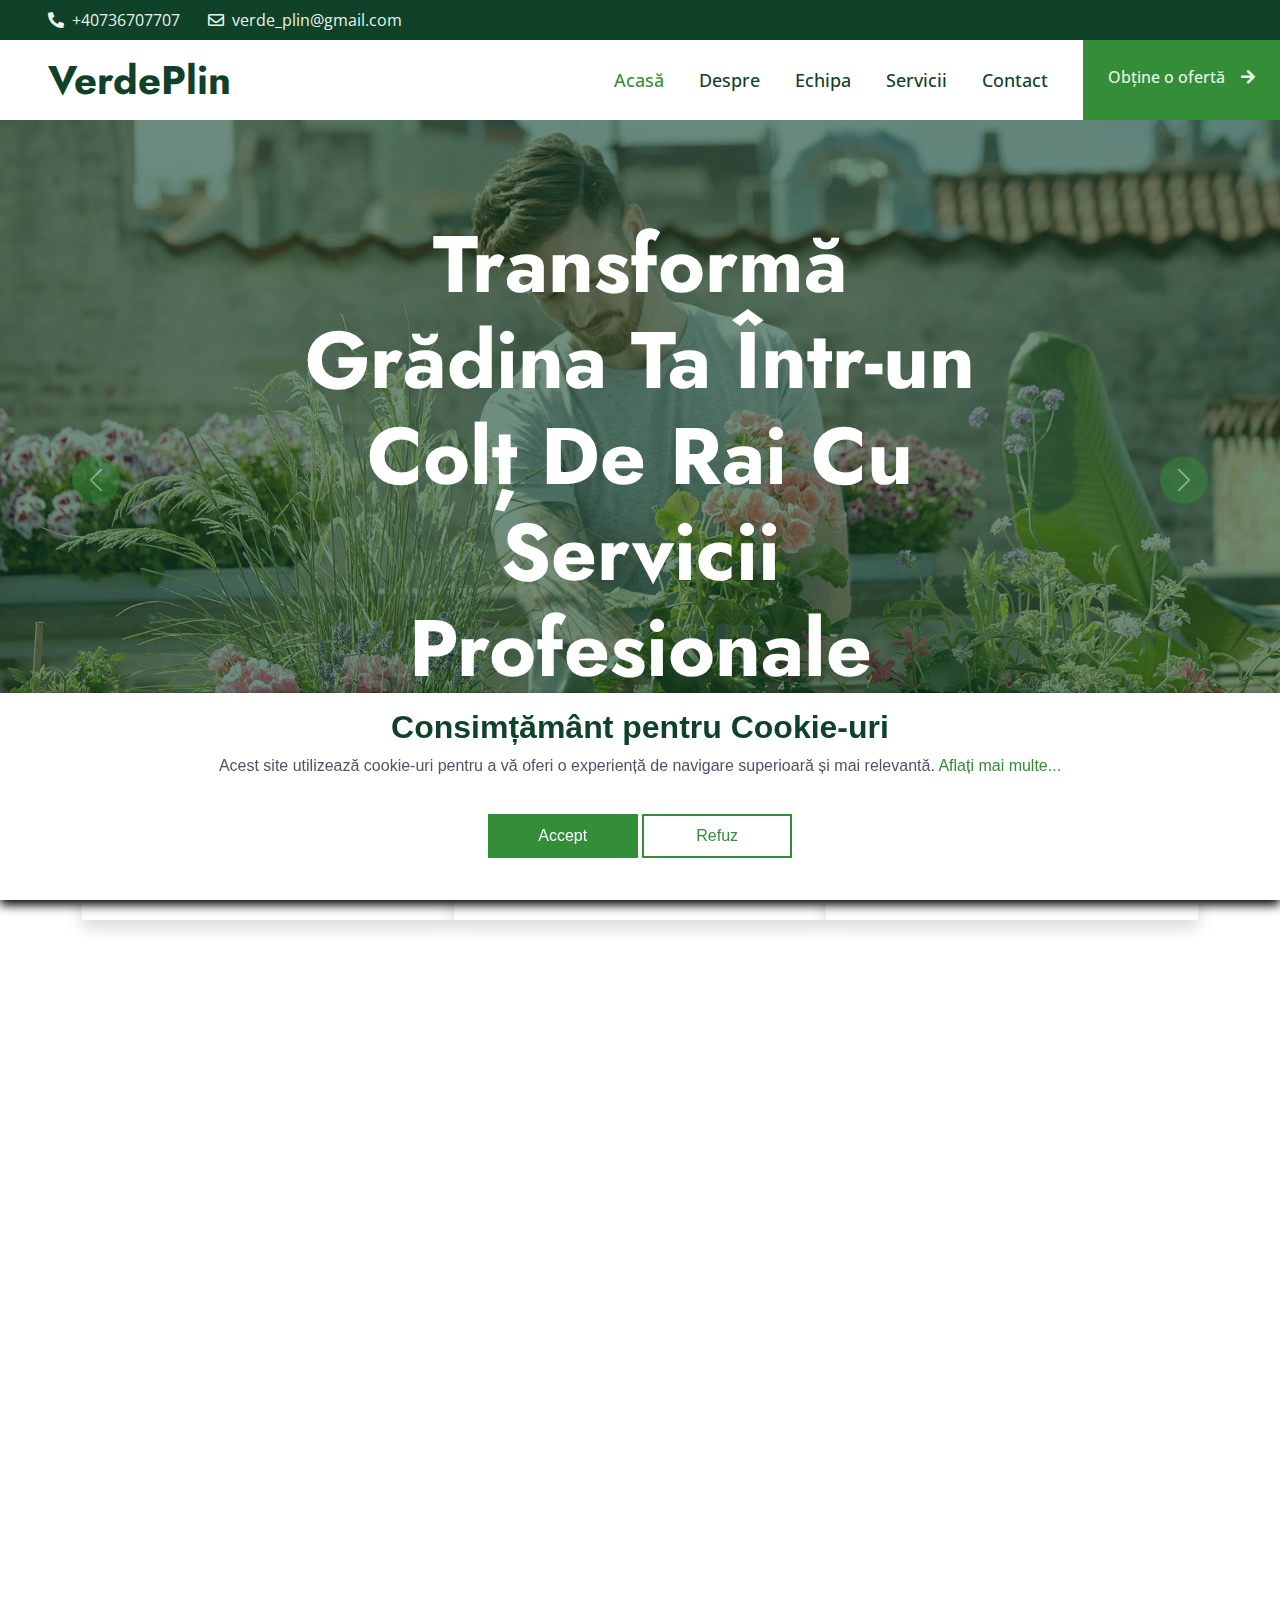
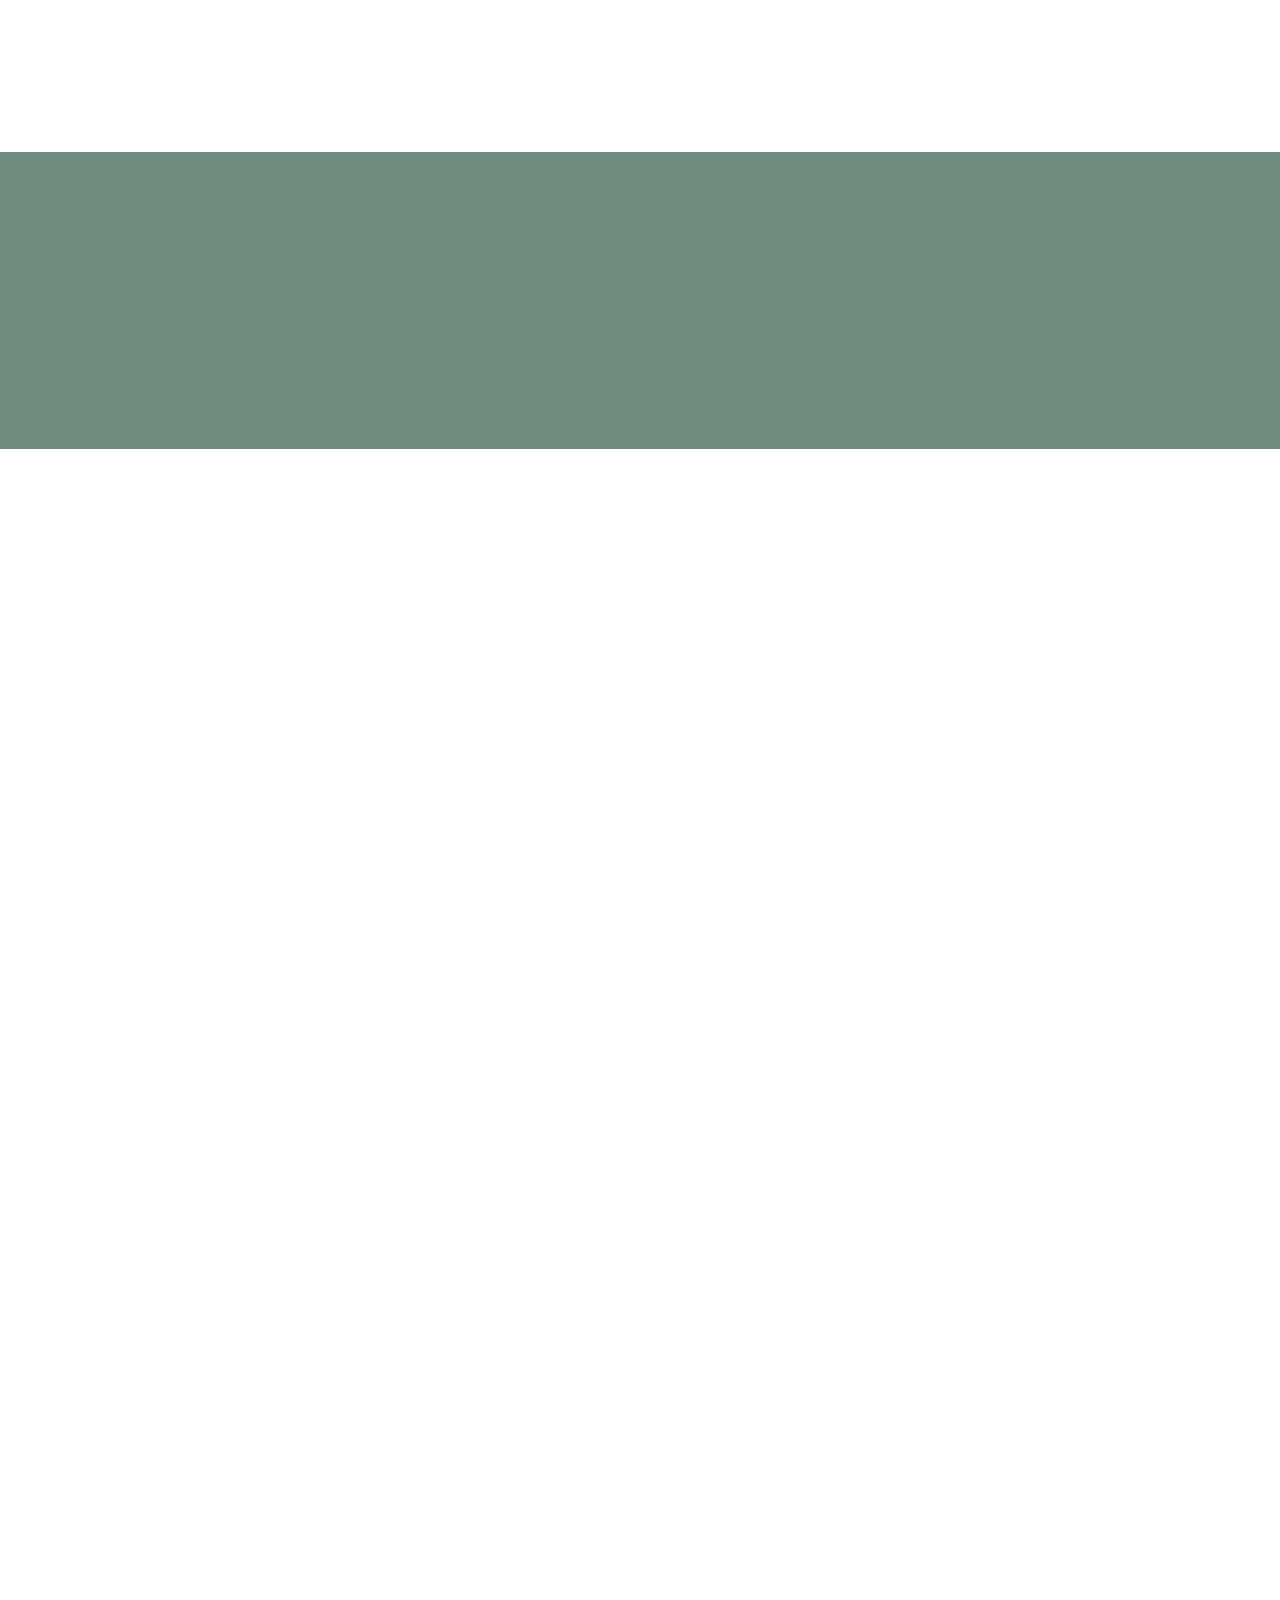
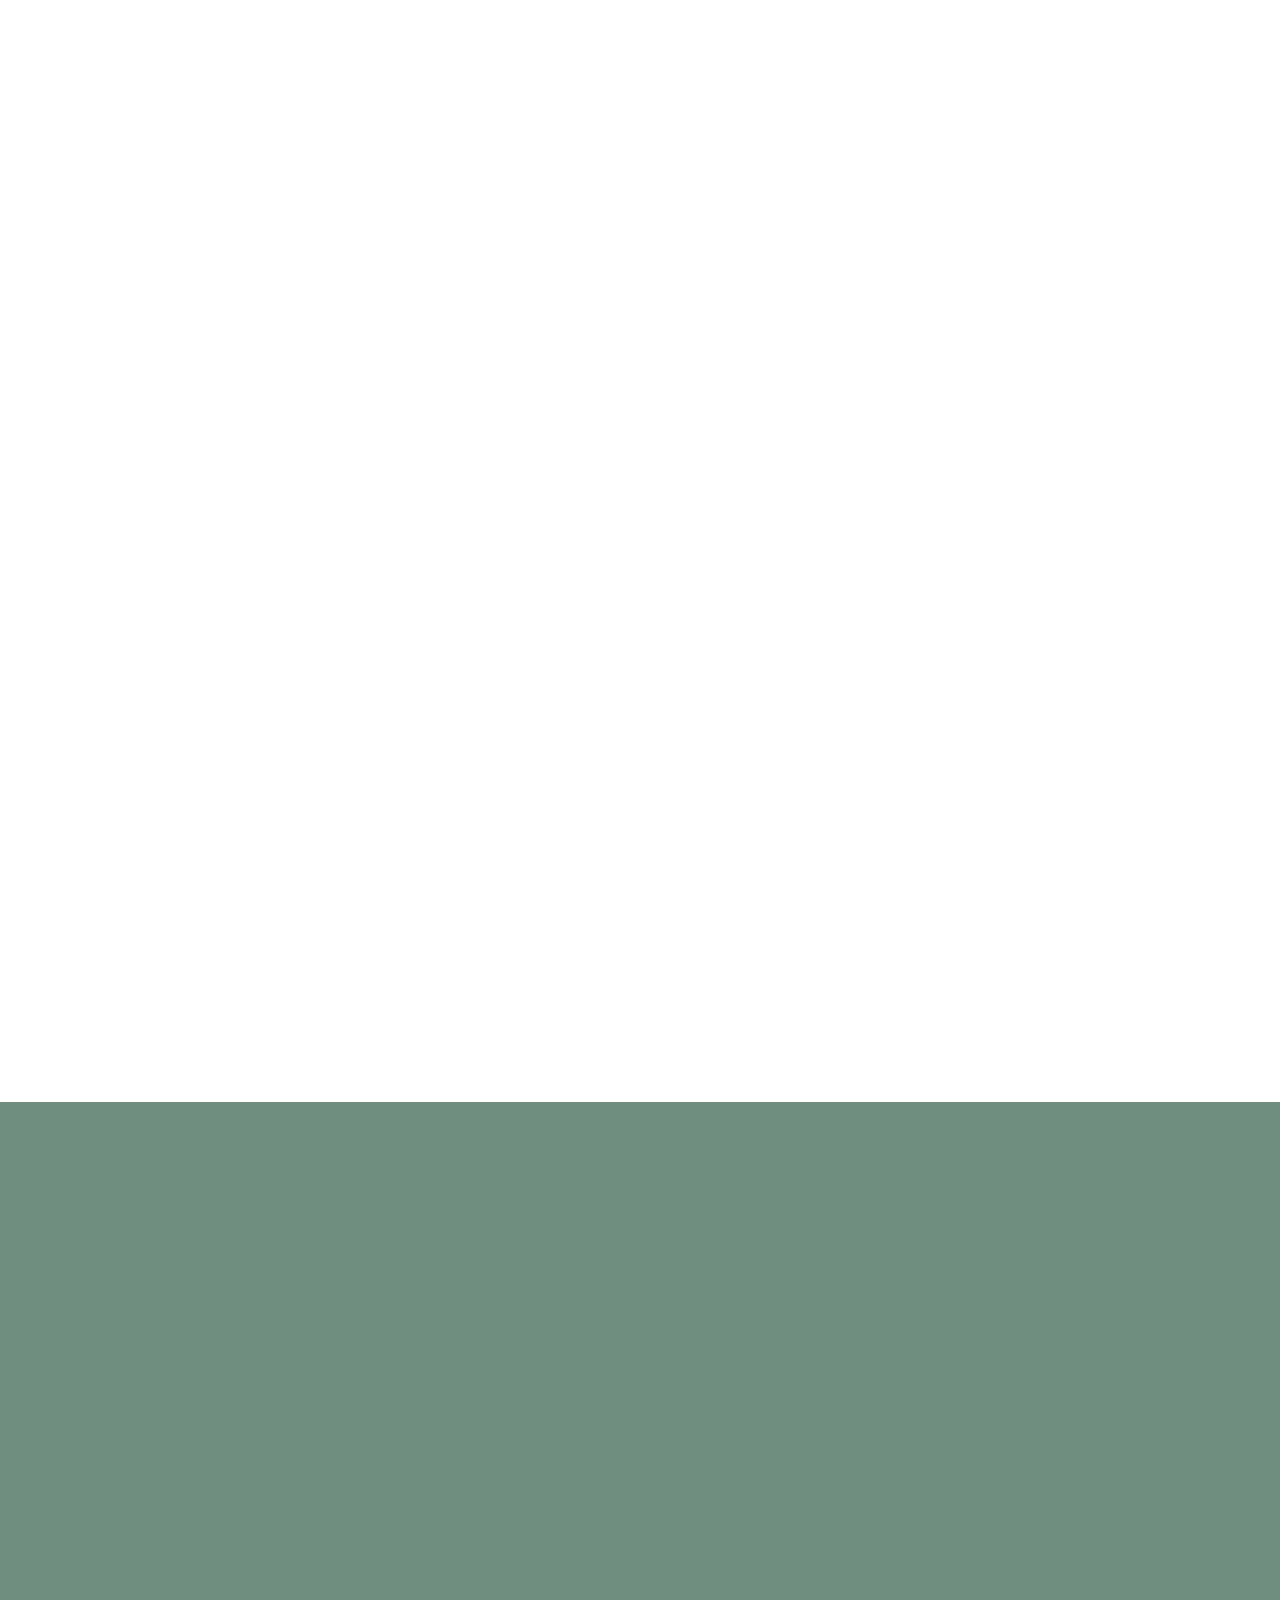
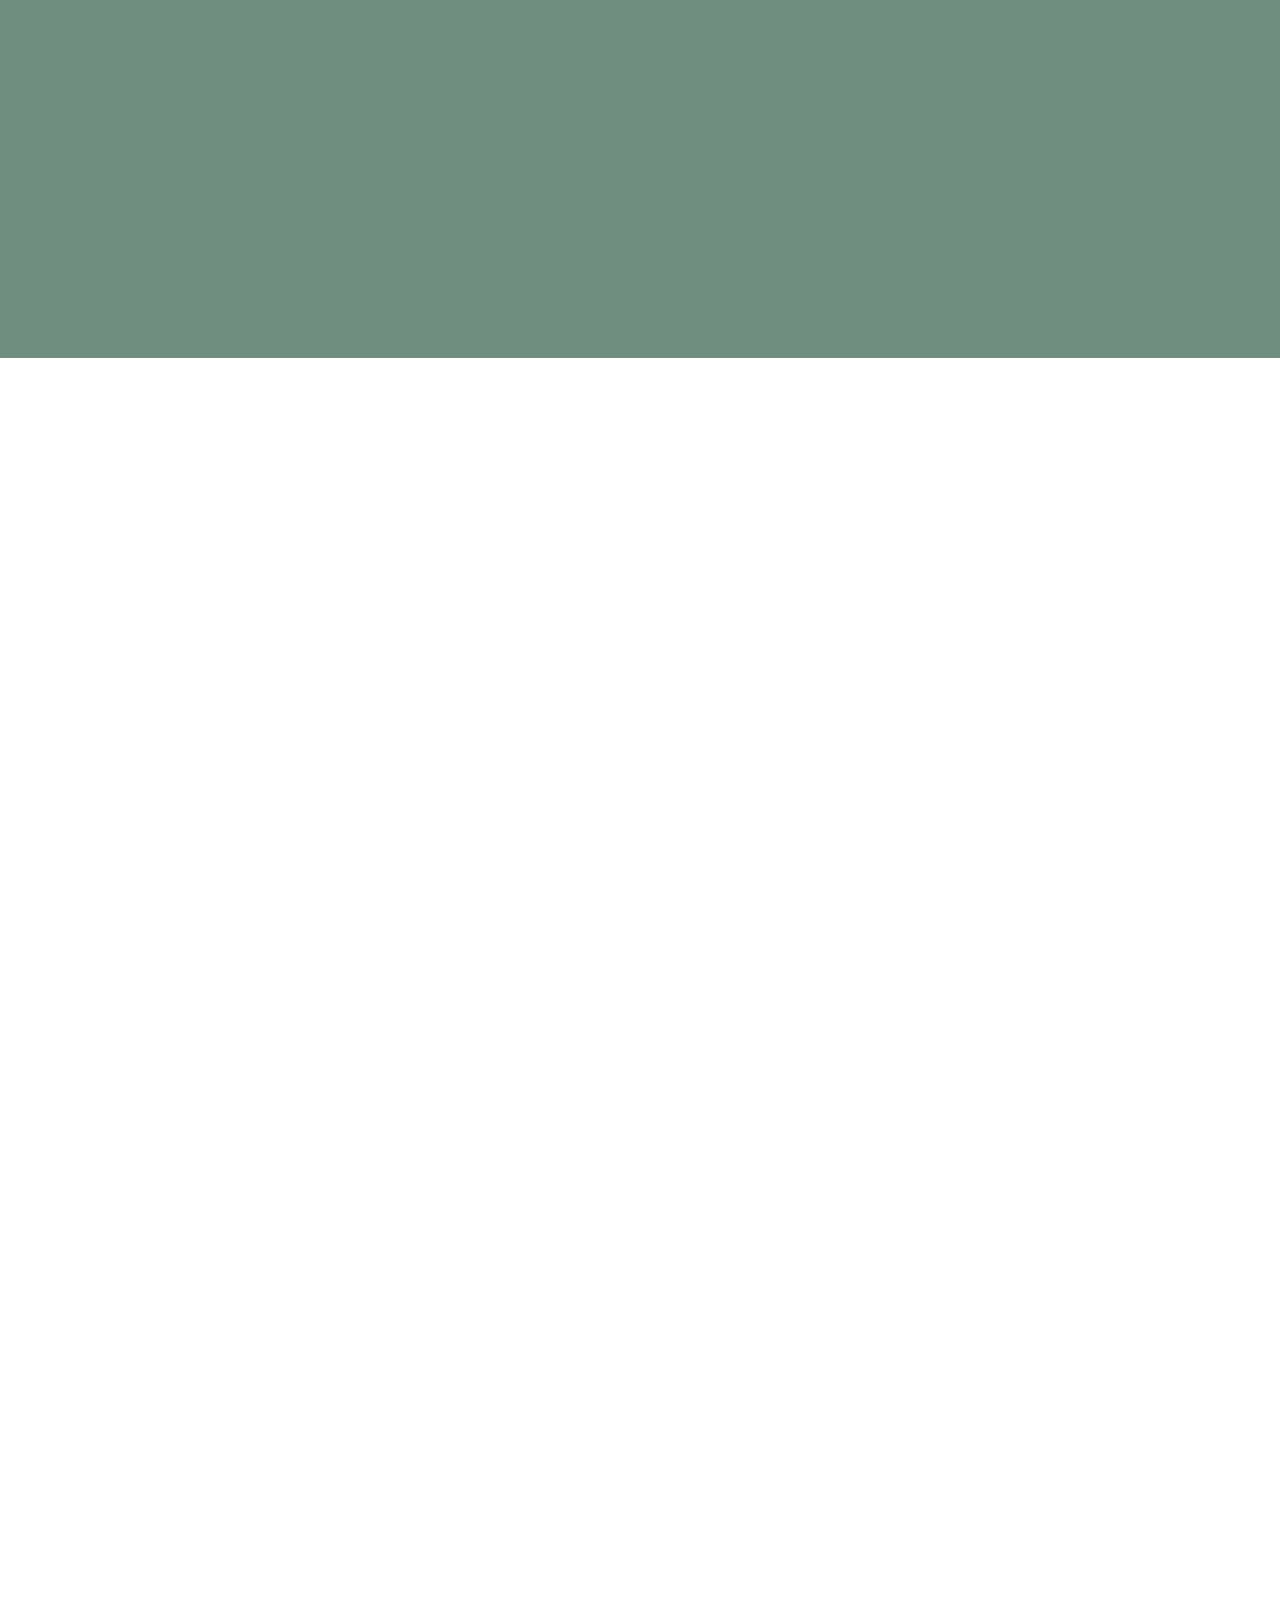
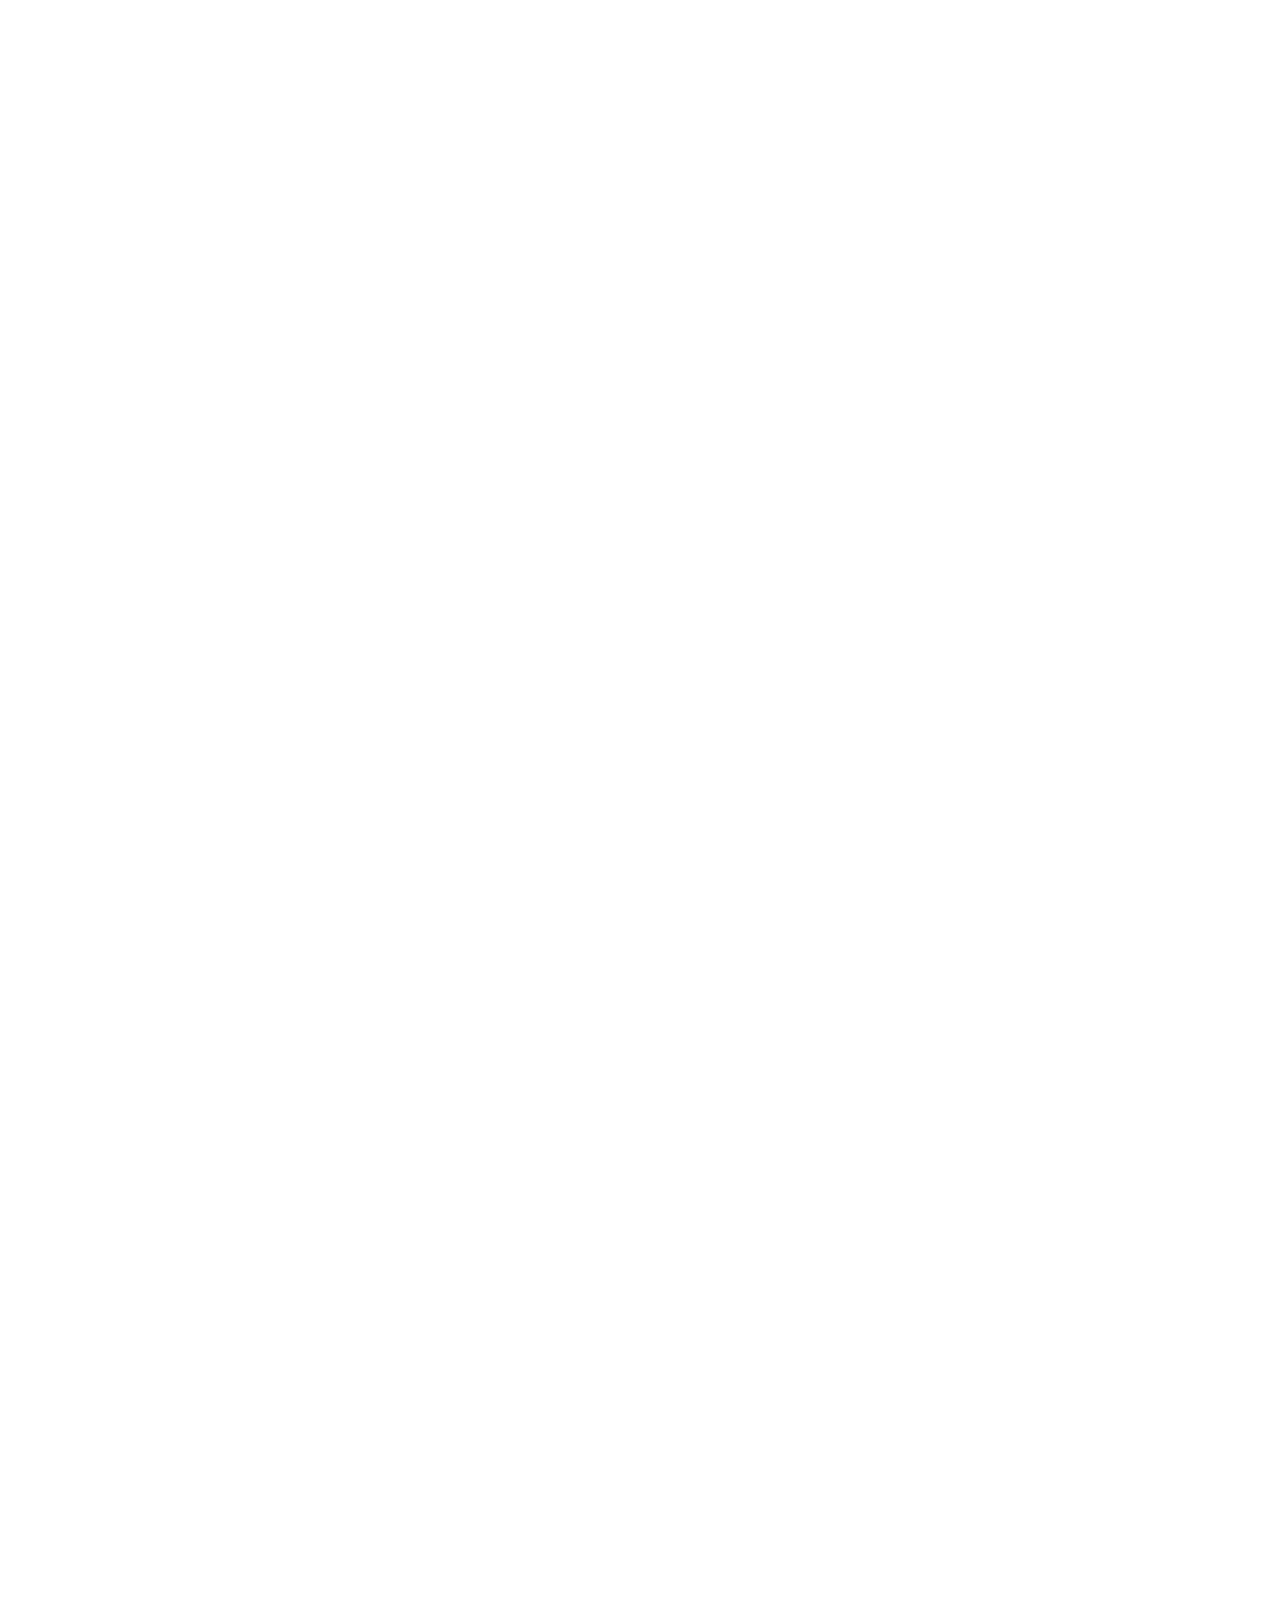
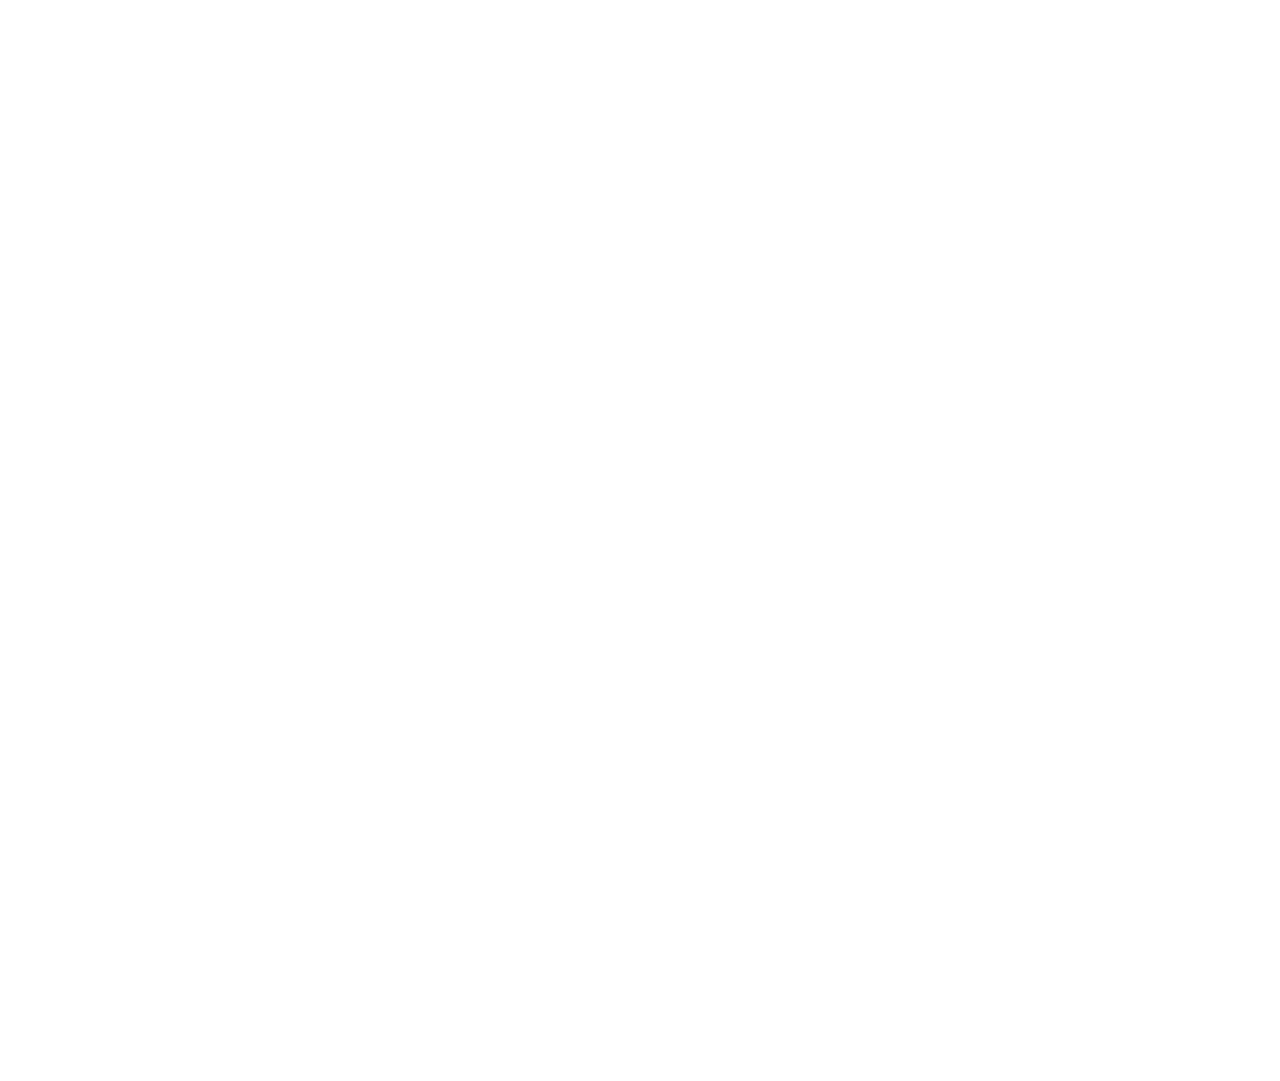
<file: index.html>
<!DOCTYPE html>
<html lang="en">
    <head>
        <meta charset="utf-8" />
        <title>VerdePlin</title>
        <meta content="width=device-width, initial-scale=1.0" name="viewport" />
        <meta content="" name="keywords" />
        <meta content="" name="description" />

        <!-- Favicon -->
        <link href="img/favicon.ico" rel="icon" />

        <!-- Google Web Fonts -->
        <link rel="preconnect" href="https://fonts.googleapis.com" />
        <link rel="preconnect" href="https://fonts.gstatic.com" crossorigin />
        <link
            href="https://fonts.googleapis.com/css2?family=Jost:wght@500;600;700&family=Open+Sans:wght@400;500&display=swap"
            rel="stylesheet"
        />

        <!-- Icon Font Stylesheet -->
        <link
            href="https://cdnjs.cloudflare.com/ajax/libs/font-awesome/5.10.0/css/all.min.css"
            rel="stylesheet"
        />
        <link
            href="https://cdn.jsdelivr.net/npm/bootstrap-icons@1.4.1/font/bootstrap-icons.css"
            rel="stylesheet"
        />

        <!-- Libraries Stylesheet -->
        <link href="lib/animate/animate.min.css" rel="stylesheet" />
        <link
            href="lib/owlcarousel/assets/owl.carousel.min.css"
            rel="stylesheet"
        />
        <link href="lib/lightbox/css/lightbox.min.css" rel="stylesheet" />

        <!-- Customized Bootstrap Stylesheet -->
        <link href="css/bootstrap.min.css" rel="stylesheet" />

        <!-- Template Stylesheet -->
        <link href="css/style.css" rel="stylesheet" />
    </head>

    <body>
        <!-- Spinner Start -->
        <div
            id="spinner"
            class="show bg-white position-fixed translate-middle w-100 vh-100 top-50 start-50 d-flex align-items-center justify-content-center"
        >
            <div
                class="spinner-border text-primary"
                role="status"
                style="width: 3rem; height: 3rem"
            ></div>
        </div>
        <!-- Spinner End -->

        <!-- Topbar Start -->
        <div class="container-fluid bg-dark text-light px-0 py-2">
            <div class="row gx-0 d-none d-lg-flex">
                <div class="col-lg-7 px-5 text-start">
                    <div class="h-100 d-inline-flex align-items-center me-4">
                        <span class="fa fa-phone-alt me-2"></span>
                        <span>+40736707707</span>
                    </div>
                    <div class="h-100 d-inline-flex align-items-center">
                        <span class="far fa-envelope me-2"></span>
                        <span>verde_plin@gmail.com</span>
                    </div>
                </div>
            </div>
        </div>
        <!-- Topbar End -->

        <!-- Navbar Start -->
        <nav
            class="navbar navbar-expand-lg bg-white navbar-light sticky-top p-0"
        >
            <a
                href="index.html"
                class="navbar-brand d-flex align-items-center px-4 px-lg-5"
            >
                <h1 class="m-0">VerdePlin</h1>
            </a>
            <button
                type="button"
                class="navbar-toggler me-4"
                data-bs-toggle="collapse"
                data-bs-target="#navbarCollapse"
            >
                <span class="navbar-toggler-icon"></span>
            </button>
            <div class="collapse navbar-collapse" id="navbarCollapse">
                <div class="navbar-nav ms-auto p-4 p-lg-0">
                    <a href="index.html" class="nav-item nav-link active"
                        >Acasă</a
                    >
                    <a href="#about" class="nav-item nav-link">Despre</a>
                    <a href="#team" class="nav-item nav-link">Echipa</a>
                    <a href="#service" class="nav-item nav-link">Servicii</a>
                    <a href="#contact" class="nav-item nav-link">Contact</a>
                </div>
                <a
                    href="#about"
                    class="btn btn-primary py-4 px-lg-4 rounded-0 d-none d-lg-block"
                >
                    Obține o ofertă<i class="fa fa-arrow-right ms-3"></i>
                </a>
            </div>
        </nav>
        <!-- Navbar End -->

        <!-- Carousel Start -->
        <div class="container-fluid p-0 wow fadeIn" data-wow-delay="0.1s">
            <div
                id="header-carousel"
                class="carousel slide"
                data-bs-ride="carousel"
            >
                <div class="carousel-inner">
                    <div class="carousel-item active">
                        <img
                            class="w-100"
                            src="img/carousel-1.jpg"
                            alt="Image"
                        />
                        <div class="carousel-caption">
                            <div class="container">
                                <div class="row justify-content-center">
                                    <div class="col-lg-8">
                                        <h1
                                            class="display-1 text-white mb-5 animated slideInDown"
                                        >
                                            Transformă Grădina Ta Într-un Colț
                                            De Rai Cu Servicii Profesionale
                                        </h1>
                                    </div>
                                </div>
                            </div>
                        </div>
                    </div>
                    <div class="carousel-item">
                        <img
                            class="w-100"
                            src="img/carousel-2.jpg"
                            alt="Image"
                        />
                        <div class="carousel-caption">
                            <div class="container">
                                <div class="row justify-content-center">
                                    <div class="col-lg-7">
                                        <h1
                                            class="display-1 text-white mb-5 animated slideInDown"
                                        >
                                            Îngrijirea Grădinii Tale De La A La
                                            Z Cu Experți Grădinari
                                        </h1>
                                    </div>
                                </div>
                            </div>
                        </div>
                    </div>
                </div>
                <button
                    class="carousel-control-prev"
                    type="button"
                    data-bs-target="#header-carousel"
                    data-bs-slide="prev"
                >
                    <span
                        class="carousel-control-prev-icon"
                        aria-hidden="true"
                    ></span>
                    <span class="visually-hidden">Previous</span>
                </button>
                <button
                    class="carousel-control-next"
                    type="button"
                    data-bs-target="#header-carousel"
                    data-bs-slide="next"
                >
                    <span
                        class="carousel-control-next-icon"
                        aria-hidden="true"
                    ></span>
                    <span class="visually-hidden">Next</span>
                </button>
            </div>
        </div>
        <!-- Carousel End -->

        <!-- Top Feature Start -->
        <div class="container-fluid top-feature py-5 pt-lg-0">
            <div class="container py-5 pt-lg-0">
                <div class="row gx-0">
                    <div class="col-lg-4 wow fadeIn" data-wow-delay="0.1s">
                        <div
                            class="bg-white shadow d-flex align-items-center h-100 px-5"
                            style="min-height: 160px"
                        >
                            <div class="d-flex">
                                <div
                                    class="flex-shrink-0 btn-lg-square rounded-circle bg-light"
                                >
                                    <i class="fa fa-times text-primary"></i>
                                </div>
                                <div class="ps-3">
                                    <h4>Fără Costuri Ascunse</h4>
                                    <span>
                                        Transparența este esențială pentru noi.
                                    </span>
                                </div>
                            </div>
                        </div>
                    </div>
                    <div class="col-lg-4 wow fadeIn" data-wow-delay="0.3s">
                        <div
                            class="bg-white shadow d-flex align-items-center h-100 px-5"
                            style="min-height: 160px"
                        >
                            <div class="d-flex">
                                <div
                                    class="flex-shrink-0 btn-lg-square rounded-circle bg-light"
                                >
                                    <i class="fa fa-users text-primary"></i>
                                </div>
                                <div class="ps-3">
                                    <h4>Echipă Dedicată</h4>
                                    <span>
                                        Grădina ta este în mâini bune..</span
                                    >
                                </div>
                            </div>
                        </div>
                    </div>
                    <div class="col-lg-4 wow fadeIn" data-wow-delay="0.5s">
                        <div
                            class="bg-white shadow d-flex align-items-center h-100 px-5"
                            style="min-height: 160px"
                        >
                            <div class="d-flex">
                                <div
                                    class="flex-shrink-0 btn-lg-square rounded-circle bg-light"
                                >
                                    <i class="fa fa-phone text-primary"></i>
                                </div>
                                <div class="ps-3">
                                    <h4>Disponibilitate 24/7</h4>
                                    <span>
                                        Ne adaptăm nevoilor tale, indiferent de
                                        oră.</span
                                    >
                                </div>
                            </div>
                        </div>
                    </div>
                </div>
            </div>
        </div>
        <!-- Top Feature End -->

        <!-- About Start -->
        <div id="about" class="container-xxl py-5">
            <div class="container">
                <div class="row g-5 align-items-end">
                    <div
                        class="col-lg-3 col-md-5 wow fadeInUp"
                        data-wow-delay="0.1s"
                    >
                        <img
                            class="img-fluid rounded"
                            data-wow-delay="0.1s"
                            src="img/about.jpg"
                        />
                    </div>
                    <div
                        class="col-lg-6 col-md-7 wow fadeInUp"
                        data-wow-delay="0.3s"
                    >
                        <h1 class="display-1 text-primary mb-0">15</h1>
                        <p class="text-primary mb-4">Anul de experiență</p>
                        <h1 class="display-5 mb-4">
                            Transformăm Grădinile Tale În Spații Deosebite Cu
                            Pasiune Și Profesionalism
                        </h1>
                        <p class="mb-4">
                            Transformăm grădinile în adevărate opere de artă,
                            punând pasiune și expertiză în fiecare proiect. Cu o
                            echipă dedicată și ani de experiență, ne concentrăm
                            pe crearea și întreținerea spațiilor verzi care
                            îmbină frumusețea naturală cu funcționalitatea. Ne
                            mândrim cu realizările noastre și suntem recunoscuți
                            pentru standardele înalte pe care le menținem în
                            fiecare serviciu pe care îl oferim.
                        </p>
                    </div>
                    <div
                        class="col-lg-3 col-md-12 wow fadeInUp"
                        data-wow-delay="0.5s"
                    >
                        <div class="row g-5">
                            <div class="col-12 col-sm-6 col-lg-12">
                                <div class="border-start ps-4">
                                    <i
                                        class="fa fa-award fa-3x text-primary mb-3"
                                    ></i>
                                    <h4 class="mb-3">
                                        Premiați Pentru Excelență
                                    </h4>
                                    <span>
                                        Recunoașterea nu vine ușor, dar pentru
                                        noi, fiecare premiu reprezintă dovada
                                        angajamentului nostru către calitate și
                                        inovație în grădinărit.</span
                                    >
                                </div>
                            </div>
                            <div class="col-12 col-sm-6 col-lg-12">
                                <div class="border-start ps-4">
                                    <i
                                        class="fa fa-users fa-3x text-primary mb-3"
                                    ></i>
                                    <h4 class="mb-3">
                                        Echipă Dedicată Pasionaților de Natură
                                    </h4>
                                    <span>
                                        Fiecare membru al echipei noastre aduce
                                        o pasiune autentică pentru natură și
                                        grădinărit.
                                    </span>
                                </div>
                            </div>
                        </div>
                    </div>
                </div>
            </div>
        </div>
        <!-- About End -->

        <!-- Facts Start -->
        <div
            class="container-fluid facts my-5 py-5"
            data-parallax="scroll"
            data-image-src="img/carousel-1.jpg"
        >
            <div class="container py-5">
                <div class="row g-5">
                    <div
                        class="col-sm-6 col-lg-3 text-center wow fadeIn"
                        data-wow-delay="0.1s"
                    >
                        <h1
                            class="display-4 text-white"
                            data-toggle="counter-up"
                        >
                            2851
                        </h1>
                        <span class="fs-5 fw-semi-bold text-light"
                            >Clienți Fericiți</span
                        >
                    </div>
                    <div
                        class="col-sm-6 col-lg-3 text-center wow fadeIn"
                        data-wow-delay="0.3s"
                    >
                        <h1
                            class="display-4 text-white"
                            data-toggle="counter-up"
                        >
                            293
                        </h1>
                        <span class="fs-5 fw-semi-bold text-light"
                            >Grădini Finalizate</span
                        >
                    </div>
                    <div
                        class="col-sm-6 col-lg-3 text-center wow fadeIn"
                        data-wow-delay="0.5s"
                    >
                        <h1
                            class="display-4 text-white"
                            data-toggle="counter-up"
                        >
                            200
                        </h1>
                        <span class="fs-5 fw-semi-bold text-light"
                            >Personal Dedicat</span
                        >
                    </div>
                    <div
                        class="col-sm-6 col-lg-3 text-center wow fadeIn"
                        data-wow-delay="0.7s"
                    >
                        <h1
                            class="display-4 text-white"
                            data-toggle="counter-up"
                        >
                            92
                        </h1>
                        <span class="fs-5 fw-semi-bold text-light"
                            >Premii Obținute</span
                        >
                    </div>
                </div>
            </div>
        </div>
        <!-- Facts End -->

        <!-- Features Start -->
        <div class="container-xxl py-5">
            <div class="container">
                <div class="row g-5 align-items-center">
                    <div class="col-lg-6 wow fadeInUp" data-wow-delay="0.1s">
                        <p class="fs-5 fw-bold text-primary">
                            De ce să ne alegeți!
                        </p>
                        <h1 class="display-5 mb-4">
                            Experiență, Calitate Și Dedicare Pentru Grădina Ta
                        </h1>
                        <p class="mb-4">
                            Alegerea unui partener de încredere pentru
                            îngrijirea grădinii tale este esențială pentru a
                            obține rezultatele dorite. Cu o echipă experimentată
                            și dedicată, oferim servicii de grădinărit de înaltă
                            calitate, adaptate nevoilor tale. Fiecare proiect
                            este tratat cu seriozitate, atenție la detalii și
                            pasiune pentru natură, asigurându-ne că grădina ta
                            va arăta mereu impecabil.
                        </p>
                    </div>
                    <div class="col-lg-6">
                        <div class="row g-4 align-items-center">
                            <div class="col-md-6">
                                <div class="row g-4">
                                    <div
                                        class="col-12 wow fadeIn"
                                        data-wow-delay="0.3s"
                                    >
                                        <div
                                            class="text-center rounded py-5 px-4"
                                            style="
                                                box-shadow: 0 0 45px
                                                    rgba(0, 0, 0, 0.08);
                                            "
                                        >
                                            <div
                                                class="btn-square bg-light rounded-circle mx-auto mb-4"
                                                style="
                                                    width: 90px;
                                                    height: 90px;
                                                "
                                            >
                                                <i
                                                    class="fa fa-check fa-3x text-primary"
                                                ></i>
                                            </div>
                                            <h4 class="mb-0">
                                                Expertiză Profesională
                                            </h4>
                                        </div>
                                    </div>
                                    <div
                                        class="col-12 wow fadeIn"
                                        data-wow-delay="0.5s"
                                    >
                                        <div
                                            class="text-center rounded py-5 px-4"
                                            style="
                                                box-shadow: 0 0 45px
                                                    rgba(0, 0, 0, 0.08);
                                            "
                                        >
                                            <div
                                                class="btn-square bg-light rounded-circle mx-auto mb-4"
                                                style="
                                                    width: 90px;
                                                    height: 90px;
                                                "
                                            >
                                                <i
                                                    class="fa fa-users fa-3x text-primary"
                                                ></i>
                                            </div>
                                            <h4 class="mb-0">
                                                Servicii Personalizate
                                            </h4>
                                        </div>
                                    </div>
                                </div>
                            </div>
                            <div
                                class="col-md-6 wow fadeIn"
                                data-wow-delay="0.7s"
                            >
                                <div
                                    class="text-center rounded py-5 px-4"
                                    style="
                                        box-shadow: 0 0 45px rgba(0, 0, 0, 0.08);
                                    "
                                >
                                    <div
                                        class="btn-square bg-light rounded-circle mx-auto mb-4"
                                        style="width: 90px; height: 90px"
                                    >
                                        <i
                                            class="fa fa-tools fa-3x text-primary"
                                        ></i>
                                    </div>
                                    <h4 class="mb-0">Îngrijire Continuă</h4>
                                </div>
                            </div>
                        </div>
                    </div>
                </div>
            </div>
        </div>
        <!-- Features End -->

        <!-- Service Start -->
        <div id="service" class="container-xxl py-5">
            <div class="container">
                <div
                    class="text-center mx-auto wow fadeInUp"
                    data-wow-delay="0.1s"
                    style="max-width: 500px"
                >
                    <p class="fs-5 fw-bold text-primary">Serviciile noastre</p>
                    <h1 class="display-5 mb-5">
                        Îngrijirea Grădinii Tale Cu Pasiune Și Profesionalism
                    </h1>
                    <p>
                        O grădină frumoasă necesită atenție, expertiză și
                        dedicare constantă. Echipa noastră oferă o gamă largă de
                        servicii de grădinărit, adaptate pentru a satisface
                        toate nevoile grădinii tale. Fie că este vorba de
                        amenajarea spațiilor verzi, întreținerea grădinii sau
                        îngrijirea plantelor, suntem aici pentru a transforma
                        grădina ta într-un loc de relaxare și frumusețe
                        naturală.
                    </p>
                </div>
                <div class="row g-4">
                    <div
                        class="col-lg-4 col-md-6 wow fadeInUp"
                        data-wow-delay="0.1s"
                    >
                        <div class="service-item rounded d-flex h-100">
                            <div class="service-img rounded">
                                <img
                                    class="img-fluid"
                                    src="img/service-1.jpg"
                                    alt=""
                                />
                            </div>
                            <div class="service-text rounded p-5">
                                <div
                                    class="btn-square rounded-circle mx-auto mb-3"
                                >
                                    <img
                                        class="img-fluid"
                                        src="img/icon/icon-3.png"
                                        alt="Icon"
                                    />
                                </div>
                                <h4 class="mb-3">Amenajare Peisagistică</h4>
                                <p class="mb-4">
                                    Transformăm grădina ta într-un spațiu unic
                                    și armonios, creând peisaje care reflectă
                                    personalitatea și stilul tău. De la
                                    proiectare la execuție, fiecare detaliu este
                                    atent planificat pentru a crea o grădină de
                                    vis.
                                </p>
                            </div>
                        </div>
                    </div>
                    <div
                        class="col-lg-4 col-md-6 wow fadeInUp"
                        data-wow-delay="0.3s"
                    >
                        <div class="service-item rounded d-flex h-100">
                            <div class="service-img rounded">
                                <img
                                    class="img-fluid"
                                    src="img/service-2.jpg"
                                    alt=""
                                />
                            </div>
                            <div class="service-text rounded p-5">
                                <div
                                    class="btn-square rounded-circle mx-auto mb-3"
                                >
                                    <img
                                        class="img-fluid"
                                        src="img/icon/icon-6.png"
                                        alt="Icon"
                                    />
                                </div>
                                <h4 class="mb-3">
                                    Întreținere Săptămânală a Grădinii
                                </h4>
                                <p class="mb-4">
                                    Asigurăm îngrijirea constantă a grădinii
                                    tale prin vizite săptămânale. Ne ocupăm de
                                    tunsul gazonului, curățarea frunzelor,
                                    irigare și alte sarcini esențiale pentru a
                                    menține grădina ta în cea mai bună formă.
                                </p>
                            </div>
                        </div>
                    </div>
                    <div
                        class="col-lg-4 col-md-6 wow fadeInUp"
                        data-wow-delay="0.5s"
                    >
                        <div class="service-item rounded d-flex h-100">
                            <div class="service-img rounded">
                                <img
                                    class="img-fluid"
                                    src="img/service-3.jpg"
                                    alt=""
                                />
                            </div>
                            <div class="service-text rounded p-5">
                                <div
                                    class="btn-square rounded-circle mx-auto mb-3"
                                >
                                    <img
                                        class="img-fluid"
                                        src="img/icon/icon-5.png"
                                        alt="Icon"
                                    />
                                </div>
                                <h4 class="mb-3">
                                    Îngrijirea Arborilor și Arbuștilor
                                </h4>
                                <p class="mb-4">
                                    Oferim servicii profesionale de tundere și
                                    întreținere a arborilor și arbuștilor. Ne
                                    asigurăm că aceștia cresc sănătos și frumos,
                                    contribuind la frumusețea generală a
                                    grădinii tale.
                                </p>
                            </div>
                        </div>
                    </div>
                    <div
                        class="col-lg-4 col-md-6 wow fadeInUp"
                        data-wow-delay="0.1s"
                    >
                        <div class="service-item rounded d-flex h-100">
                            <div class="service-img rounded">
                                <img
                                    class="img-fluid"
                                    src="img/service-4.jpg"
                                    alt=""
                                />
                            </div>
                            <div class="service-text rounded p-5">
                                <div
                                    class="btn-square rounded-circle mx-auto mb-3"
                                >
                                    <img
                                        class="img-fluid"
                                        src="img/icon/icon-4.png"
                                        alt="Icon"
                                    />
                                </div>
                                <h4 class="mb-3">
                                    Plantarea și Îngrijirea Florilor
                                </h4>
                                <p class="mb-4">
                                    Aducem culoare și viață în grădina ta prin
                                    plantarea și îngrijirea florilor. Alegem
                                    plantele potrivite pentru fiecare sezon și
                                    oferim îngrijire specializată pentru a le
                                    menține înflorite și sănătoase.
                                </p>
                            </div>
                        </div>
                    </div>
                    <div
                        class="col-lg-4 col-md-6 wow fadeInUp"
                        data-wow-delay="0.3s"
                    >
                        <div class="service-item rounded d-flex h-100">
                            <div class="service-img rounded">
                                <img
                                    class="img-fluid"
                                    src="img/service-5.jpg"
                                    alt=""
                                />
                            </div>
                            <div class="service-text rounded p-5">
                                <div
                                    class="btn-square rounded-circle mx-auto mb-3"
                                >
                                    <img
                                        class="img-fluid"
                                        src="img/icon/icon-8.png"
                                        alt="Icon"
                                    />
                                </div>
                                <h4 class="mb-3">
                                    Irigare Automată a Grădinii
                                </h4>
                                <p class="mb-4">
                                    Instalăm și întreținem sisteme de irigare
                                    automată, asigurându-ne că grădina ta
                                    primește cantitatea optimă de apă, chiar și
                                    în absența ta. Acest serviciu este esențial
                                    pentru menținerea unui spațiu verde
                                    luxuriant.
                                </p>
                            </div>
                        </div>
                    </div>
                    <div
                        class="col-lg-4 col-md-6 wow fadeInUp"
                        data-wow-delay="0.5s"
                    >
                        <div class="service-item rounded d-flex h-100">
                            <div class="service-img rounded">
                                <img
                                    class="img-fluid"
                                    src="img/service-6.jpg"
                                    alt=""
                                />
                            </div>
                            <div class="service-text rounded p-5">
                                <div
                                    class="btn-square rounded-circle mx-auto mb-3"
                                >
                                    <img
                                        class="img-fluid"
                                        src="img/icon/icon-2.png"
                                        alt="Icon"
                                    />
                                </div>
                                <h4 class="mb-3">Controlul Dăunătorilor</h4>
                                <p class="mb-4">
                                    Protejăm grădina ta de dăunători prin metode
                                    eficiente și prietenoase cu mediul. Ne
                                    asigurăm că plantele tale rămân sănătoase și
                                    frumoase, fără a afecta echilibrul natural
                                    al grădinii.
                                </p>
                            </div>
                        </div>
                    </div>
                </div>
            </div>
        </div>
        <!-- Service End -->

        <!-- Quote Start -->
        <div
            class="container-fluid quote my-5 py-5"
            data-parallax="scroll"
            data-image-src="img/carousel-2.jpg"
        >
            <div class="container py-5">
                <div class="row justify-content-center">
                    <div class="col-lg-7">
                        <div
                            class="bg-white rounded p-4 p-sm-5 wow fadeIn"
                            data-wow-delay="0.5s"
                        >
                            <h1 class="display-5 text-center mb-5">
                                Servicii Complete De Îngrijire a Grădinilor:
                                Oferim Soluții Personalizate Pentru Fiecare
                                Spațiu Verde
                            </h1>
                            <p class="text-center">
                                Într-o lume în care natura devine din ce în ce
                                mai importantă, îngrijirea grădinilor a devenit
                                o prioritate pentru mulți. Noi înțelegem că
                                fiecare grădină este un univers aparte, cu
                                nevoile și specificitățile sale. De aceea, ne
                                angajăm să oferim soluții personalizate,
                                adaptate dorințelor și preferințelor fiecărui
                                client. Fie că ai nevoie de amenajare
                                peisagistică, întreținere regulată sau servicii
                                speciale de îngrijire, echipa noastră dedicată
                                este aici pentru a transforma visurile tale în
                                realitate. Descoperă cum putem colabora pentru a
                                crea și menține un spațiu verde care să te
                                inspire și să-ți aducă bucurie!
                            </p>
                        </div>
                    </div>
                </div>
            </div>
        </div>
        <!-- Quote End -->

        <!-- Projects Start -->
        <div class="container-xxl py-5">
            <div class="container">
                <div
                    class="text-center mx-auto wow fadeInUp"
                    data-wow-delay="0.1s"
                    style="max-width: 500px"
                >
                    <p class="fs-5 fw-bold text-primary">Proiectele noastre</p>
                    <h1 class="display-5 mb-5">
                        Unele dintre proiectele noastre minunate
                    </h1>
                </div>
                <div class="row wow fadeInUp" data-wow-delay="0.3s">
                    <div class="col-12 text-center">
                        <ul
                            class="list-inline rounded mb-5"
                            id="portfolio-flters"
                        >
                            <li class="mx-2 active" data-filter="*">Toate</li>
                            <li class="mx-2" data-filter=".first">
                                Proiecte complete
                            </li>
                            <li class="mx-2" data-filter=".second">
                                Proiecte în curs
                            </li>
                        </ul>
                    </div>
                </div>
                <div class="row g-4 portfolio-container">
                    <div
                        class="col-lg-4 col-md-6 portfolio-item first wow fadeInUp"
                        data-wow-delay="0.1s"
                    >
                        <div class="portfolio-inner rounded">
                            <img
                                class="img-fluid"
                                src="img/service-1.jpg"
                                alt=""
                            />
                            <div class="portfolio-text">
                                <h4 class="text-white mb-4">
                                    Amenajare Peisagistică Urbană
                                </h4>
                                <div class="d-flex">
                                    <a
                                        class="btn btn-lg-square rounded-circle mx-2"
                                        href="img/service-1.jpg"
                                        data-lightbox="portfolio"
                                        ><i class="fa fa-eye"></i
                                    ></a>
                                </div>
                            </div>
                        </div>
                    </div>
                    <div
                        class="col-lg-4 col-md-6 portfolio-item second wow fadeInUp"
                        data-wow-delay="0.3s"
                    >
                        <div class="portfolio-inner rounded">
                            <img
                                class="img-fluid"
                                src="img/service-2.jpg"
                                alt=""
                            />
                            <div class="portfolio-text">
                                <h4 class="text-white mb-4">
                                    Grădină de Flori Perene
                                </h4>
                                <div class="d-flex">
                                    <a
                                        class="btn btn-lg-square rounded-circle mx-2"
                                        href="img/service-2.jpg"
                                        data-lightbox="portfolio"
                                        ><i class="fa fa-eye"></i
                                    ></a>
                                </div>
                            </div>
                        </div>
                    </div>
                    <div
                        class="col-lg-4 col-md-6 portfolio-item first wow fadeInUp"
                        data-wow-delay="0.5s"
                    >
                        <div class="portfolio-inner rounded">
                            <img
                                class="img-fluid"
                                src="img/service-3.jpg"
                                alt=""
                            />
                            <div class="portfolio-text">
                                <h4 class="text-white mb-4">
                                    Spațiu Verde pentru Relaxare
                                </h4>
                                <div class="d-flex">
                                    <a
                                        class="btn btn-lg-square rounded-circle mx-2"
                                        href="img/service-3.jpg"
                                        data-lightbox="portfolio"
                                        ><i class="fa fa-eye"></i
                                    ></a>
                                </div>
                            </div>
                        </div>
                    </div>
                    <div
                        class="col-lg-4 col-md-6 portfolio-item second wow fadeInUp"
                        data-wow-delay="0.1s"
                    >
                        <div class="portfolio-inner rounded">
                            <img
                                class="img-fluid"
                                src="img/service-4.jpg"
                                alt=""
                            />
                            <div class="portfolio-text">
                                <h4 class="text-white mb-4">
                                    Îngrijire Grădină de Legume
                                </h4>
                                <div class="d-flex">
                                    <a
                                        class="btn btn-lg-square rounded-circle mx-2"
                                        href="img/service-4.jpg"
                                        data-lightbox="portfolio"
                                        ><i class="fa fa-eye"></i
                                    ></a>
                                </div>
                            </div>
                        </div>
                    </div>
                    <div
                        class="col-lg-4 col-md-6 portfolio-item first wow fadeInUp"
                        data-wow-delay="0.3s"
                    >
                        <div class="portfolio-inner rounded">
                            <img
                                class="img-fluid"
                                src="img/service-5.jpg"
                                alt=""
                            />
                            <div class="portfolio-text">
                                <h4 class="text-white mb-4">
                                    Grădină Zen cu Piatră și Apă
                                </h4>
                                <div class="d-flex">
                                    <a
                                        class="btn btn-lg-square rounded-circle mx-2"
                                        href="img/service-5.jpg"
                                        data-lightbox="portfolio"
                                        ><i class="fa fa-eye"></i
                                    ></a>
                                </div>
                            </div>
                        </div>
                    </div>
                    <div
                        class="col-lg-4 col-md-6 portfolio-item second wow fadeInUp"
                        data-wow-delay="0.5s"
                    >
                        <div class="portfolio-inner rounded">
                            <img
                                class="img-fluid"
                                src="img/service-6.jpg"
                                alt=""
                            />
                            <div class="portfolio-text">
                                <h4 class="text-white mb-4">
                                    Proiect de revitalizare
                                </h4>
                                <div class="d-flex">
                                    <a
                                        class="btn btn-lg-square rounded-circle mx-2"
                                        href="img/service-6.jpg"
                                        data-lightbox="portfolio"
                                        ><i class="fa fa-eye"></i
                                    ></a>
                                </div>
                            </div>
                        </div>
                    </div>
                </div>
            </div>
        </div>
        <!-- Projects End -->

        <!-- Team Start -->
        <div id="team" class="container-xxl py-5">
            <div class="container">
                <div
                    class="text-center mx-auto wow fadeInUp"
                    data-wow-delay="0.1s"
                    style="max-width: 500px"
                >
                    <p class="fs-5 fw-bold text-primary">Echipa noastră</p>
                    <h1 class="display-5 mb-5">
                        Membri dedicați și experimentați ai echipei
                    </h1>
                </div>
                <div class="row g-4">
                    <div
                        class="col-lg-4 col-md-6 wow fadeInUp"
                        data-wow-delay="0.1s"
                    >
                        <div class="team-item rounded">
                            <img
                                class="img-fluid"
                                src="img/team-1.jpg"
                                alt=""
                            />
                            <div class="team-text">
                                <h4 class="mb-0">Doris Jordan</h4>
                                <p class="text-primary">Designer Peisagist</p>
                            </div>
                        </div>
                    </div>
                    <div
                        class="col-lg-4 col-md-6 wow fadeInUp"
                        data-wow-delay="0.3s"
                    >
                        <div class="team-item rounded">
                            <img
                                class="img-fluid"
                                src="img/team-2.jpg"
                                alt=""
                            />
                            <div class="team-text">
                                <h4 class="mb-0">Johnny Ramirez</h4>
                                <p class="text-primary">Designer de Grădini</p>
                            </div>
                        </div>
                    </div>
                    <div
                        class="col-lg-4 col-md-6 wow fadeInUp"
                        data-wow-delay="0.5s"
                    >
                        <div class="team-item rounded">
                            <img
                                class="img-fluid"
                                src="img/team-3.jpg"
                                alt=""
                            />
                            <div class="team-text">
                                <h4 class="mb-0">Diana Wagner</h4>
                                <p class="text-primary">Grădinar Senior</p>
                            </div>
                        </div>
                    </div>
                </div>
            </div>
        </div>
        <!-- Team End -->

        <!-- Testimonial Start -->
        <div class="container-xxl py-5">
            <div class="container">
                <div class="row g-5">
                    <div class="col-lg-5 wow fadeInUp" data-wow-delay="0.1s">
                        <p class="fs-5 fw-bold text-primary">Mărturie</p>
                        <h1 class="display-5 mb-5">
                            Ce spun clienții noștri despre noi!
                        </h1>
                        <p class="mb-4">
                            Ne mândrim cu faptul că clienții noștri ne
                            împărtășesc experiențele pozitive pe care le-au avut
                            cu serviciile noastre de grădinărit. Feedback-ul lor
                            este dovada angajamentului nostru față de excelență
                            și creativitate în fiecare proiect pe care îl
                            realizăm. Fiecare grădină pe care o îngrijim devine
                            un spațiu de bucurie și inspirație, iar cuvintele
                            clienților noștri reflectă acest lucru. Citește mai
                            departe pentru a descoperi ce spun clienții noștri
                            despre noi!
                        </p>
                    </div>
                    <div class="col-lg-7 wow fadeInUp" data-wow-delay="0.5s">
                        <div class="owl-carousel testimonial-carousel">
                            <div class="testimonial-item">
                                <img
                                    class="img-fluid rounded mb-3"
                                    src="img/testimonial-1.jpg"
                                    alt=""
                                />
                                <p class="fs-5">
                                    "Am apelat la serviciile acestei echipe
                                    pentru a-mi transforma grădina și nu pot fi
                                    mai fericită cu rezultatul! Au fost foarte
                                    profesioniști și atenți la detalii, iar
                                    grădina mea arată acum mai bine decât mi-am
                                    imaginat vreodată. Recomand cu căldură!"
                                </p>
                                <h4>Andreea Ionescu</h4>
                            </div>
                            <div class="testimonial-item">
                                <img
                                    class="img-fluid rounded mb-3"
                                    src="img/testimonial-2.jpg"
                                    alt=""
                                />
                                <p class="fs-5">
                                    "Echipa a fost extrem de dedicată și a
                                    lucrat eficient la proiectul meu. Au
                                    realizat o grădină care nu doar că arată
                                    minunat, dar este și ușor de întreținut.
                                    Serviciile lor sunt de înaltă calitate și cu
                                    siguranță voi apela din nou la ei!"
                                </p>
                                <h4>Mihai Popescu</h4>
                            </div>
                            <div class="testimonial-item">
                                <img
                                    class="img-fluid rounded mb-3"
                                    src="img/testimonial-3.jpg"
                                    alt=""
                                />
                                <p class="fs-5">
                                    "Am avut o experiență fantastică colaborând
                                    cu acești profesioniști. Comunicarea a fost
                                    excelentă, iar rezultatele au depășit
                                    așteptările mele. Grădina mea este acum
                                    locul meu preferat pentru relaxare.
                                    Mulțumesc pentru tot!"
                                </p>
                                <h4>Elena Marinescu</h4>
                            </div>
                        </div>
                    </div>
                </div>
            </div>
        </div>
        <!-- Testimonial End -->

        <!-- Contact Start -->
        <div id="contact" class="container-xxl py-5">
            <div class="container">
                <div class="row g-5">
                    <div class="col-lg-6 wow fadeIn" data-wow-delay="0.1s">
                        <p class="fs-5 fw-bold text-primary">Contactați-ne</p>
                        <h1 class="display-5 mb-5">
                            Dacă aveți orice întrebare, vă rugăm să ne
                            contactați
                        </h1>
                        <p class="mb-4">
                            Îți mulțumim că ne-ai vizitat! Suntem dedicați să
                            îți oferim cele mai bune servicii de grădinărit,
                            transformând fiecare spațiu verde într-o oază de
                            frumusețe. Abonează-te la newsletter-ul nostru
                            pentru a fi la curent cu ultimele noutăți, sfaturi
                            utile și oferte exclusive. Împreună, putem crea și
                            menține grădini care să inspire! Dacă ai întrebări
                            sau ai nevoie de asistență, nu ezita să ne
                            contactezi. Suntem aici pentru a te ajuta să îți
                            transformi visurile în realitate!
                        </p>
                        <form>
                            <div class="row g-3">
                                <div class="col-md-6">
                                    <div class="form-floating">
                                        <input
                                            type="text"
                                            class="form-control"
                                            id="name"
                                            placeholder="Numele tău"
                                        />
                                        <label for="name">Numele tău</label>
                                    </div>
                                </div>
                                <div class="col-md-6">
                                    <div class="form-floating">
                                        <input
                                            type="email"
                                            class="form-control"
                                            id="email"
                                            placeholder="Email-ul tău"
                                        />
                                        <label for="email">Email-ul tău</label>
                                        <div
                                            id="result"
                                            style="color: red; font-size: 12px"
                                        ></div>
                                    </div>
                                </div>
                                <div class="col-12">
                                    <div class="form-floating">
                                        <input
                                            type="text"
                                            class="form-control"
                                            id="subject"
                                            placeholder="Subiect"
                                        />
                                        <label for="subject">Subiect</label>
                                    </div>
                                </div>
                                <div class="col-12">
                                    <div class="form-floating">
                                        <textarea
                                            class="form-control"
                                            placeholder="Lasă un mesaj aici"
                                            id="message"
                                            style="height: 100px"
                                        ></textarea>
                                        <label for="message">Mesaj</label>
                                    </div>
                                </div>
                                <div class="col-12">
                                    <button
                                        class="btn btn-primary py-3 px-4"
                                        type="submit"
                                        id="submit"
                                        onclick="sendForm()"
                                    >
                                        Trimite mesajul
                                    </button>
                                </div>
                            </div>
                        </form>
                    </div>
                    <div
                        class="col-lg-6 wow fadeIn"
                        data-wow-delay="0.5s"
                        style="min-height: 450px"
                    >
                        <div
                            class="position-relative rounded overflow-hidden h-100"
                        >
                            <iframe
                                src="https://www.google.com/maps/embed?pb=!1m18!1m12!1m3!1d68021.94350945385!2d25.75551056030348!3d45.764382658213734!2m3!1f0!2f0!3f0!3m2!1i1024!2i768!4f13.1!3m3!1m2!1s0x40b4a1b21b4495ab%3A0xf8b908cf9c7faac!2sPepiniera%20Brazi%20Argintii!5e0!3m2!1suk!2sua!4v1724400538290!5m2!1suk!2sua"
                                class="position-relative w-100 h-100"
                                frameborder="0"
                                style="min-height: 450px; border: 0"
                                allowfullscreen=""
                                aria-hidden="false"
                                tabindex="0"
                            ></iframe>
                        </div>
                    </div>
                </div>
            </div>
        </div>
        <!-- Contact End -->

        <!-- Footer Start -->
        <div
            class="container-fluid bg-dark text-light footer mt-5 py-5 wow fadeIn"
            data-wow-delay="0.1s"
        >
            <div class="container py-5">
                <div class="row g-5">
                    <div class="col-lg-4 col-md-6">
                        <h4 class="text-white mb-4">VerdePlin</h4>
                        <p>
                            Îți mulțumim că ne-ai vizitat! Suntem dedicați să
                            îți oferim cele mai bune servicii de grădinărit,
                            ajutându-te să creezi un spațiu verde care să
                            reflecte personalitatea și stilul tău. Abonează-te
                            la newsletter-ul nostru pentru a fi la curent cu
                            ultimele noutăți, sfaturi utile și oferte exclusive.
                        </p>
                    </div>
                    <div class="col-lg-4 col-md-6">
                        <h4 class="text-white mb-4">Adresă</h4>
                        <p class="mb-2">
                            <i class="fa fa-map-marker-alt me-3"></i>CF 24443,
                            527075, România
                        </p>
                        <p class="mb-2">
                            <i class="fa fa-phone-alt me-3"></i>+40736707707
                        </p>
                        <p class="mb-2">
                            <i class="fa fa-envelope me-3"></i
                            >verde_plin@gmail.com
                        </p>
                    </div>
                    <div class="col-lg-4 col-md-6">
                        <h4 class="text-white mb-4">Link-uri rapide</h4>
                        <a class="btn btn-link" href="index.html#about"
                            >Despre noi</a
                        >
                        <a class="btn btn-link" href="index.html#contact"
                            >Contactează-ne</a
                        >
                        <a class="btn btn-link" href="index.html#service"
                            >Serviciile noastre</a
                        >
                        <a class="btn btn-link" href="terms-of-use.html"
                            >Termeni de utilizare</a
                        >
                        <a class="btn btn-link" href="privacy-policy.html"
                            >Politica de confidențialitate</a
                        >
                    </div>
                </div>
            </div>
        </div>

        <!-- Footer End -->

        <!-- Cookie banner -->
        <div class="cookie-wrapper show">
            <div>
                <i class="bx bx-cookie"></i>
                <h2 style="text-align: center">
                    Consimțământ pentru Cookie-uri
                </h2>
            </div>

            <div class="data">
                <p>
                    Acest site utilizează cookie-uri pentru a vă oferi o
                    experiență de navigare superioară și mai relevantă.
                    <a href="#">Aflați mai multe...</a>
                </p>
            </div>

            <div class="buttons">
                <button class="cookie-button" id="acceptBtn">Accept</button>
                <button class="cookie-button" id="declineBtn">Refuz</button>
            </div>
        </div>
        <!-- End Cookie banner -->

        <!-- Back to Top -->
        <a
            href="#"
            class="btn btn-lg btn-primary btn-lg-square rounded-circle back-to-top"
            ><i class="bi bi-arrow-up"></i
        ></a>

        <!-- JavaScript Libraries -->
        <script src="https://code.jquery.com/jquery-3.4.1.min.js"></script>
        <script src="https://cdn.jsdelivr.net/npm/bootstrap@5.0.0/dist/js/bootstrap.bundle.min.js"></script>
        <script src="lib/wow/wow.min.js"></script>
        <script src="lib/easing/easing.min.js"></script>
        <script src="lib/waypoints/waypoints.min.js"></script>
        <script src="lib/owlcarousel/owl.carousel.min.js"></script>
        <script src="lib/counterup/counterup.min.js"></script>
        <script src="lib/parallax/parallax.min.js"></script>
        <script src="lib/isotope/isotope.pkgd.min.js"></script>
        <script src="lib/lightbox/js/lightbox.min.js"></script>

        <!-- Template Javascript -->
        <script src="js/main.js"></script>
        <script src="js/contact-form.js"></script>
        <script src="js/cookiebanner.js"></script>
    </body>
</html>
</file>
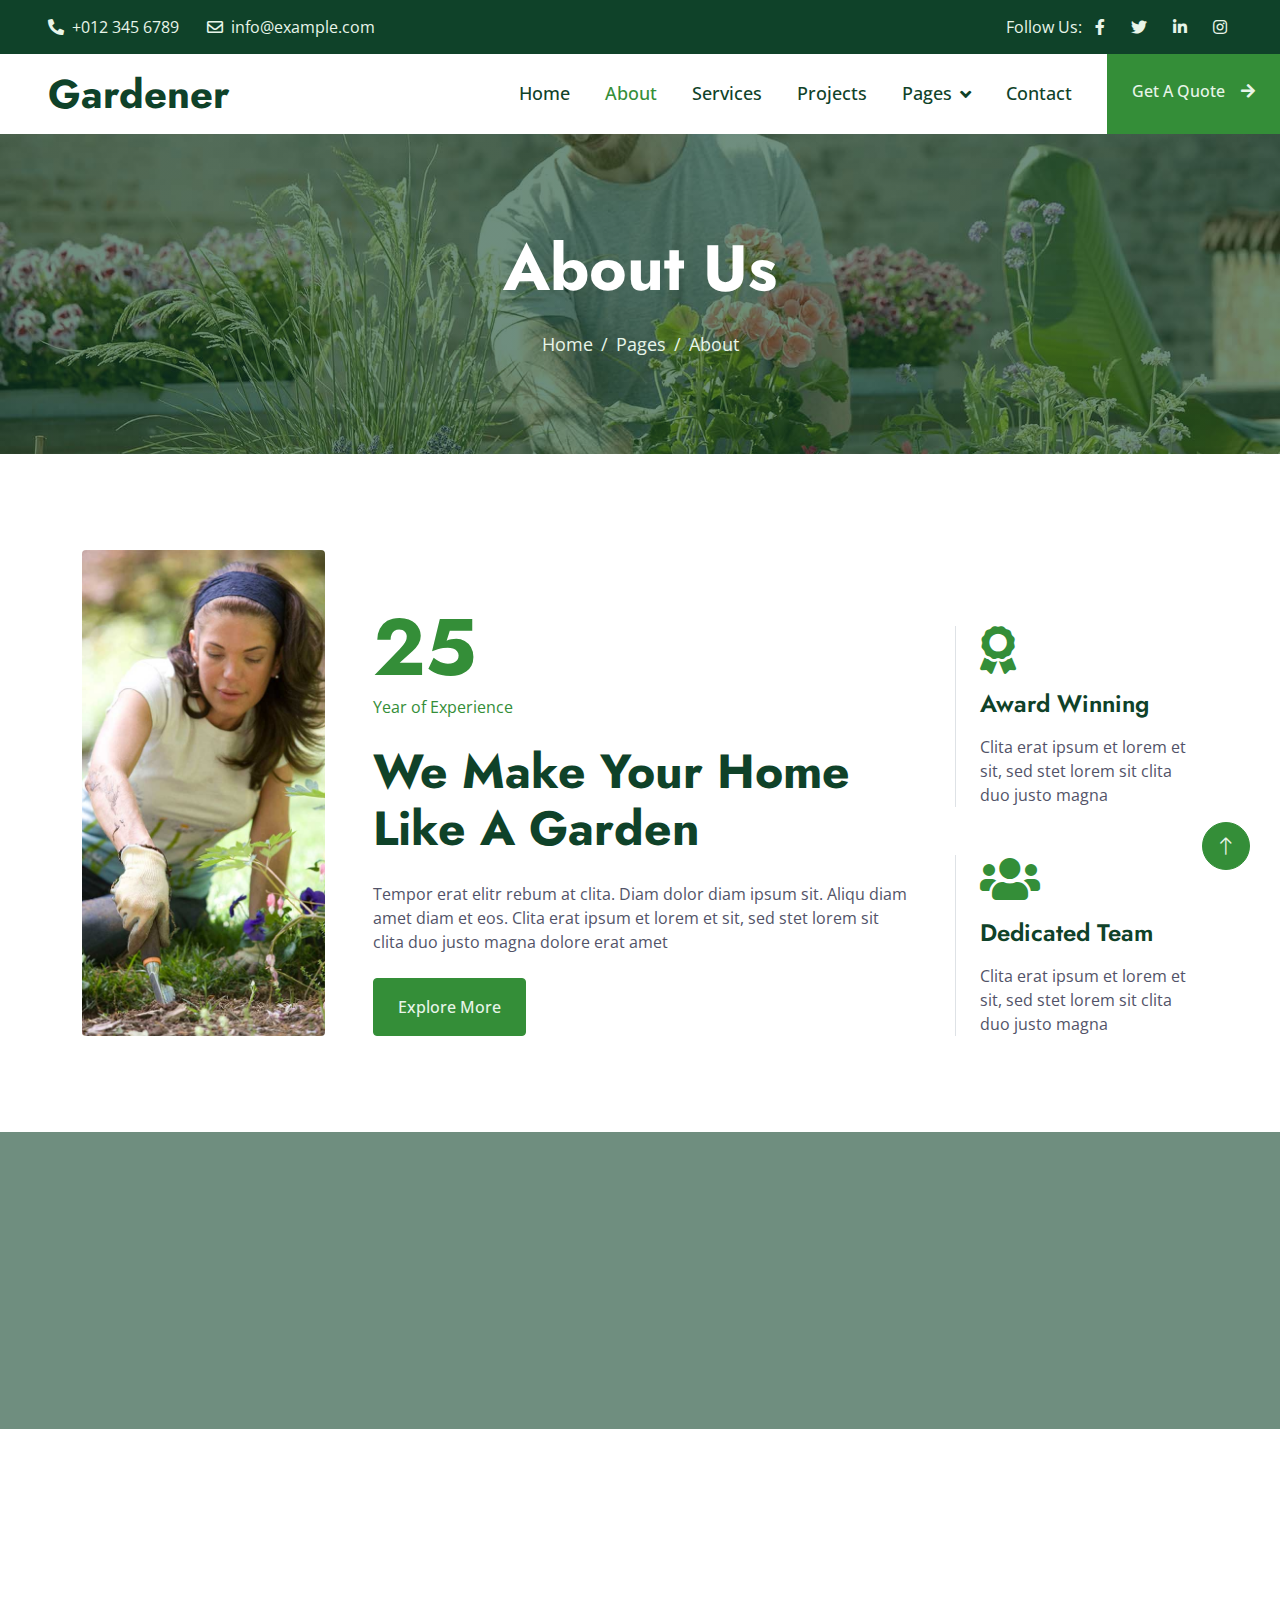
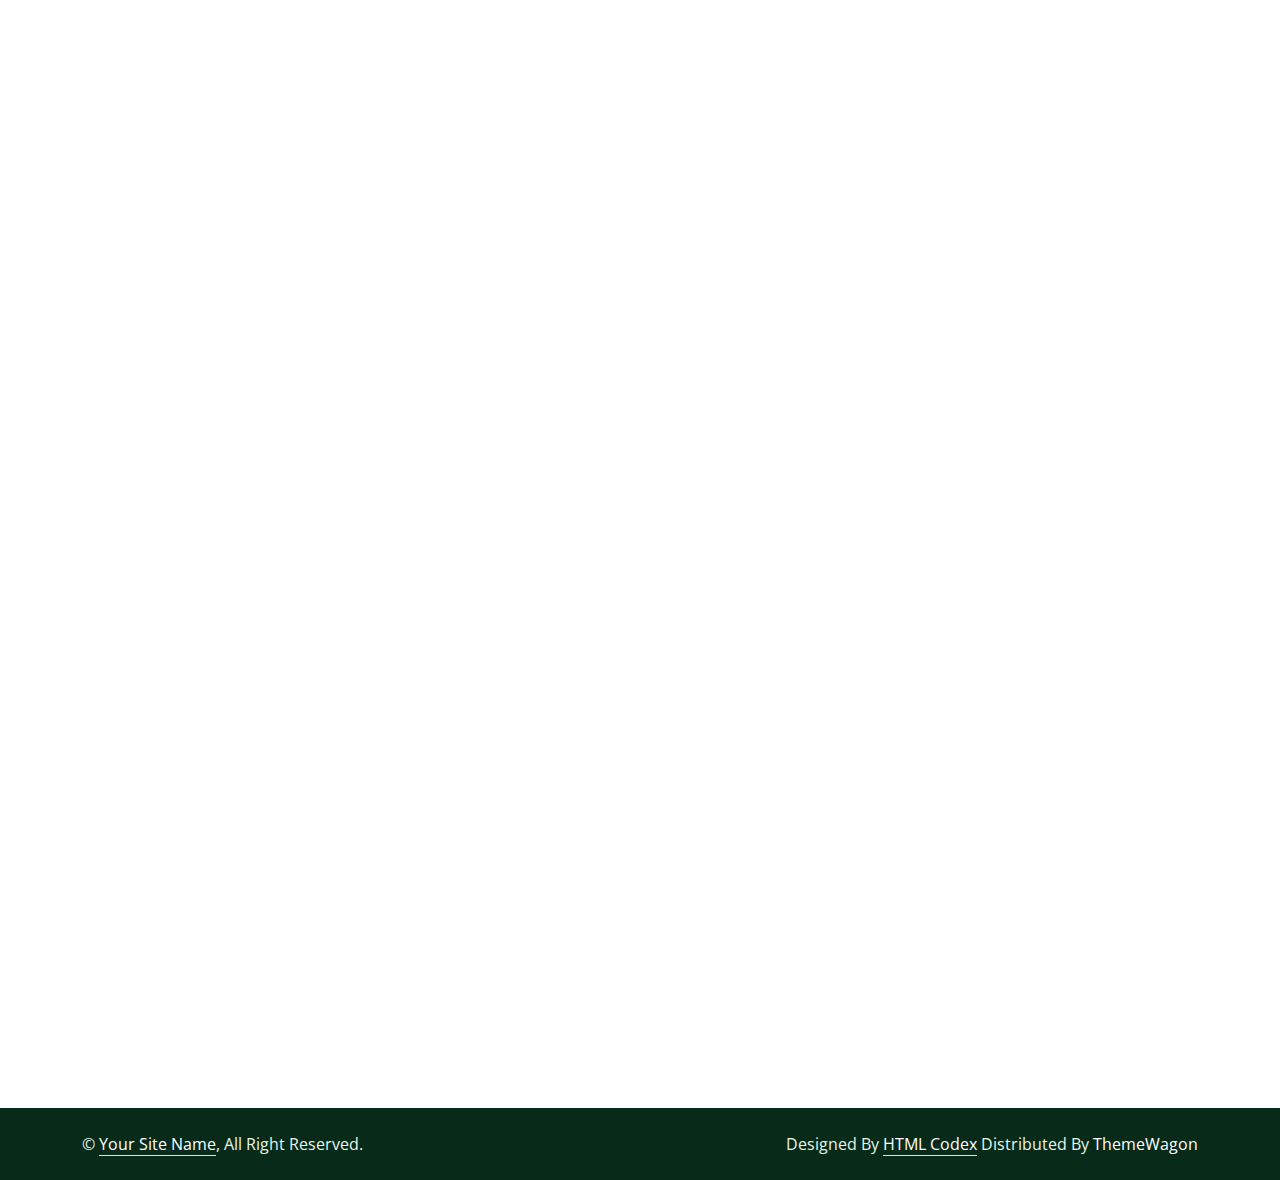
<file: about.html>
<!DOCTYPE html>
<html lang="en">

<head>
    <meta charset="utf-8">
    <title>Gardener - Gardening Website Template</title>
    <meta content="width=device-width, initial-scale=1.0" name="viewport">
    <meta content="" name="keywords">
    <meta content="" name="description">

    <!-- Favicon -->
    <link href="img/favicon.ico" rel="icon">

    <!-- Google Web Fonts -->
    <link rel="preconnect" href="https://fonts.googleapis.com">
    <link rel="preconnect" href="https://fonts.gstatic.com" crossorigin>
    <link href="https://fonts.googleapis.com/css2?family=Jost:wght@500;600;700&family=Open+Sans:wght@400;500&display=swap" rel="stylesheet">  

    <!-- Icon Font Stylesheet -->
    <link href="https://cdnjs.cloudflare.com/ajax/libs/font-awesome/5.10.0/css/all.min.css" rel="stylesheet">
    <link href="https://cdn.jsdelivr.net/npm/bootstrap-icons@1.4.1/font/bootstrap-icons.css" rel="stylesheet">

    <!-- Libraries Stylesheet -->
    <link href="lib/animate/animate.min.css" rel="stylesheet">
    <link href="lib/owlcarousel/assets/owl.carousel.min.css" rel="stylesheet">
    <link href="lib/lightbox/css/lightbox.min.css" rel="stylesheet">

    <!-- Customized Bootstrap Stylesheet -->
    <link href="css/bootstrap.min.css" rel="stylesheet">

    <!-- Template Stylesheet -->
    <link href="css/style.css" rel="stylesheet">
</head>

<body>
    <!-- Spinner Start -->
    <div id="spinner" class="show bg-white position-fixed translate-middle w-100 vh-100 top-50 start-50 d-flex align-items-center justify-content-center">
        <div class="spinner-border text-primary" role="status" style="width: 3rem; height: 3rem;"></div>
    </div>
    <!-- Spinner End -->


    <!-- Topbar Start -->
    <div class="container-fluid bg-dark text-light px-0 py-2">
        <div class="row gx-0 d-none d-lg-flex">
            <div class="col-lg-7 px-5 text-start">
                <div class="h-100 d-inline-flex align-items-center me-4">
                    <span class="fa fa-phone-alt me-2"></span>
                    <span>+012 345 6789</span>
                </div>
                <div class="h-100 d-inline-flex align-items-center">
                    <span class="far fa-envelope me-2"></span>
                    <span>info@example.com</span>
                </div>
            </div>
            <div class="col-lg-5 px-5 text-end">
                <div class="h-100 d-inline-flex align-items-center mx-n2">
                    <span>Follow Us:</span>
                    <a class="btn btn-link text-light" href=""><i class="fab fa-facebook-f"></i></a>
                    <a class="btn btn-link text-light" href=""><i class="fab fa-twitter"></i></a>
                    <a class="btn btn-link text-light" href=""><i class="fab fa-linkedin-in"></i></a>
                    <a class="btn btn-link text-light" href=""><i class="fab fa-instagram"></i></a>
                </div>
            </div>
        </div>
    </div>
    <!-- Topbar End -->


    <!-- Navbar Start -->
    <nav class="navbar navbar-expand-lg bg-white navbar-light sticky-top p-0">
        <a href="index.html" class="navbar-brand d-flex align-items-center px-4 px-lg-5">
            <h1 class="m-0">Gardener</h1>
        </a>
        <button type="button" class="navbar-toggler me-4" data-bs-toggle="collapse" data-bs-target="#navbarCollapse">
            <span class="navbar-toggler-icon"></span>
        </button>
        <div class="collapse navbar-collapse" id="navbarCollapse">
            <div class="navbar-nav ms-auto p-4 p-lg-0">
                <a href="index.html" class="nav-item nav-link">Home</a>
                <a href="about.html" class="nav-item nav-link active">About</a>
                <a href="service.html" class="nav-item nav-link">Services</a>
                <a href="project.html" class="nav-item nav-link">Projects</a>
                <div class="nav-item dropdown">
                    <a href="#" class="nav-link dropdown-toggle" data-bs-toggle="dropdown">Pages</a>
                    <div class="dropdown-menu bg-light m-0">
                        <a href="feature.html" class="dropdown-item">Features</a>
                        <a href="quote.html" class="dropdown-item">Free Quote</a>
                        <a href="team.html" class="dropdown-item">Our Team</a>
                        <a href="testimonial.html" class="dropdown-item">Testimonial</a>
                        <a href="404.html" class="dropdown-item">404 Page</a>
                    </div>
                </div>
                <a href="contact.html" class="nav-item nav-link">Contact</a>
            </div>
            <a href="" class="btn btn-primary py-4 px-lg-4 rounded-0 d-none d-lg-block">Get A Quote<i class="fa fa-arrow-right ms-3"></i></a>
        </div>
    </nav>
    <!-- Navbar End -->


    <!-- Page Header Start -->
    <div class="container-fluid page-header py-5 mb-5 wow fadeIn" data-wow-delay="0.1s">
        <div class="container text-center py-5">
            <h1 class="display-3 text-white mb-4 animated slideInDown">About Us</h1>
            <nav aria-label="breadcrumb animated slideInDown">
                <ol class="breadcrumb justify-content-center mb-0">
                    <li class="breadcrumb-item"><a href="#">Home</a></li>
                    <li class="breadcrumb-item"><a href="#">Pages</a></li>
                    <li class="breadcrumb-item active" aria-current="page">About</li>
                </ol>
            </nav>
        </div>
    </div>
    <!-- Page Header End -->


    <!-- About Start -->
    <div class="container-xxl py-5">
        <div class="container">
            <div class="row g-5 align-items-end">
                <div class="col-lg-3 col-md-5 wow fadeInUp" data-wow-delay="0.1s">
                    <img class="img-fluid rounded" data-wow-delay="0.1s" src="img/about.jpg">
                </div>
                <div class="col-lg-6 col-md-7 wow fadeInUp" data-wow-delay="0.3s">
                    <h1 class="display-1 text-primary mb-0">25</h1>
                    <p class="text-primary mb-4">Year of Experience</p>
                    <h1 class="display-5 mb-4">We Make Your Home Like A Garden</h1>
                    <p class="mb-4">Tempor erat elitr rebum at clita. Diam dolor diam ipsum sit. Aliqu diam amet diam et eos. Clita erat ipsum et lorem et sit, sed stet lorem sit clita duo justo magna dolore erat amet</p>
                    <a class="btn btn-primary py-3 px-4" href="">Explore More</a>
                </div>
                <div class="col-lg-3 col-md-12 wow fadeInUp" data-wow-delay="0.5s">
                    <div class="row g-5">
                        <div class="col-12 col-sm-6 col-lg-12">
                            <div class="border-start ps-4">
                                <i class="fa fa-award fa-3x text-primary mb-3"></i>
                                <h4 class="mb-3">Award Winning</h4>
                                <span>Clita erat ipsum et lorem et sit, sed stet lorem sit clita duo justo magna</span>
                            </div>
                        </div>
                        <div class="col-12 col-sm-6 col-lg-12">
                            <div class="border-start ps-4">
                                <i class="fa fa-users fa-3x text-primary mb-3"></i>
                                <h4 class="mb-3">Dedicated Team</h4>
                                <span>Clita erat ipsum et lorem et sit, sed stet lorem sit clita duo justo magna</span>
                            </div>
                        </div>
                    </div>
                </div>
            </div>
        </div>
    </div>
    <!-- About End -->


    <!-- Facts Start -->
    <div class="container-fluid facts my-5 py-5" data-parallax="scroll" data-image-src="img/carousel-1.jpg">
        <div class="container py-5">
            <div class="row g-5">
                <div class="col-sm-6 col-lg-3 text-center wow fadeIn" data-wow-delay="0.1s">
                    <h1 class="display-4 text-white" data-toggle="counter-up">1234</h1>
                    <span class="fs-5 fw-semi-bold text-light">Happy Clients</span>
                </div>
                <div class="col-sm-6 col-lg-3 text-center wow fadeIn" data-wow-delay="0.3s">
                    <h1 class="display-4 text-white" data-toggle="counter-up">1234</h1>
                    <span class="fs-5 fw-semi-bold text-light">Garden Complated</span>
                </div>
                <div class="col-sm-6 col-lg-3 text-center wow fadeIn" data-wow-delay="0.5s">
                    <h1 class="display-4 text-white" data-toggle="counter-up">1234</h1>
                    <span class="fs-5 fw-semi-bold text-light">Dedicated Staff</span>
                </div>
                <div class="col-sm-6 col-lg-3 text-center wow fadeIn" data-wow-delay="0.7s">
                    <h1 class="display-4 text-white" data-toggle="counter-up">1234</h1>
                    <span class="fs-5 fw-semi-bold text-light">Awards Achieved</span>
                </div>
            </div>
        </div>
    </div>
    <!-- Facts End -->


    <!-- Team Start -->
    <div class="container-xxl py-5">
        <div class="container">
            <div class="text-center mx-auto wow fadeInUp" data-wow-delay="0.1s" style="max-width: 500px;">
                <p class="fs-5 fw-bold text-primary">Our Team</p>
                <h1 class="display-5 mb-5">Dedicated & Experienced Team Members</h1>
            </div>
            <div class="row g-4">
                <div class="col-lg-4 col-md-6 wow fadeInUp" data-wow-delay="0.1s">
                    <div class="team-item rounded">
                        <img class="img-fluid" src="img/team-1.jpg" alt="">
                        <div class="team-text">
                            <h4 class="mb-0">Doris Jordan</h4>
                            <p class="text-primary">Landscape Designer</p>
                            <div class="team-social d-flex">
                                <a class="btn btn-square rounded-circle me-2" href=""><i class="fab fa-facebook-f"></i></a>
                                <a class="btn btn-square rounded-circle me-2" href=""><i class="fab fa-twitter"></i></a>
                                <a class="btn btn-square rounded-circle me-2" href=""><i class="fab fa-instagram"></i></a>
                            </div>
                        </div>
                    </div>
                </div>
                <div class="col-lg-4 col-md-6 wow fadeInUp" data-wow-delay="0.3s">
                    <div class="team-item rounded">
                        <img class="img-fluid" src="img/team-2.jpg" alt="">
                        <div class="team-text">
                            <h4 class="mb-0">Johnny Ramirez</h4>
                            <p class="text-primary">Garden Designer</p>
                            <div class="team-social d-flex">
                                <a class="btn btn-square rounded-circle me-2" href=""><i class="fab fa-facebook-f"></i></a>
                                <a class="btn btn-square rounded-circle me-2" href=""><i class="fab fa-twitter"></i></a>
                                <a class="btn btn-square rounded-circle me-2" href=""><i class="fab fa-instagram"></i></a>
                            </div>
                        </div>
                    </div>
                </div>
                <div class="col-lg-4 col-md-6 wow fadeInUp" data-wow-delay="0.5s">
                    <div class="team-item rounded">
                        <img class="img-fluid" src="img/team-3.jpg" alt="">
                        <div class="team-text">
                            <h4 class="mb-0">Diana Wagner</h4>
                            <p class="text-primary">Senior Gardener</p>
                            <div class="team-social d-flex">
                                <a class="btn btn-square rounded-circle me-2" href=""><i class="fab fa-facebook-f"></i></a>
                                <a class="btn btn-square rounded-circle me-2" href=""><i class="fab fa-twitter"></i></a>
                                <a class="btn btn-square rounded-circle me-2" href=""><i class="fab fa-instagram"></i></a>
                            </div>
                        </div>
                    </div>
                </div>
            </div>
        </div>
    </div>
    <!-- Team End -->


    <!-- Footer Start -->
    <div class="container-fluid bg-dark text-light footer mt-5 py-5 wow fadeIn" data-wow-delay="0.1s">
        <div class="container py-5">
            <div class="row g-5">
                <div class="col-lg-3 col-md-6">
                    <h4 class="text-white mb-4">Our Office</h4>
                    <p class="mb-2"><i class="fa fa-map-marker-alt me-3"></i>123 Street, New York, USA</p>
                    <p class="mb-2"><i class="fa fa-phone-alt me-3"></i>+012 345 67890</p>
                    <p class="mb-2"><i class="fa fa-envelope me-3"></i>info@example.com</p>
                    <div class="d-flex pt-2">
                        <a class="btn btn-square btn-outline-light rounded-circle me-2" href=""><i class="fab fa-twitter"></i></a>
                        <a class="btn btn-square btn-outline-light rounded-circle me-2" href=""><i class="fab fa-facebook-f"></i></a>
                        <a class="btn btn-square btn-outline-light rounded-circle me-2" href=""><i class="fab fa-youtube"></i></a>
                        <a class="btn btn-square btn-outline-light rounded-circle me-2" href=""><i class="fab fa-linkedin-in"></i></a>
                    </div>
                </div>
                <div class="col-lg-3 col-md-6">
                    <h4 class="text-white mb-4">Services</h4>
                    <a class="btn btn-link" href="">Landscaping</a>
                    <a class="btn btn-link" href="">Pruning plants</a>
                    <a class="btn btn-link" href="">Urban Gardening</a>
                    <a class="btn btn-link" href="">Garden Maintenance</a>
                    <a class="btn btn-link" href="">Green Technology</a>
                </div>
                <div class="col-lg-3 col-md-6">
                    <h4 class="text-white mb-4">Quick Links</h4>
                    <a class="btn btn-link" href="">About Us</a>
                    <a class="btn btn-link" href="">Contact Us</a>
                    <a class="btn btn-link" href="">Our Services</a>
                    <a class="btn btn-link" href="">Terms & Condition</a>
                    <a class="btn btn-link" href="">Support</a>
                </div>
                <div class="col-lg-3 col-md-6">
                    <h4 class="text-white mb-4">Newsletter</h4>
                    <p>Dolor amet sit justo amet elitr clita ipsum elitr est.</p>
                    <div class="position-relative w-100">
                        <input class="form-control bg-light border-light w-100 py-3 ps-4 pe-5" type="text" placeholder="Your email">
                        <button type="button" class="btn btn-primary py-2 position-absolute top-0 end-0 mt-2 me-2">SignUp</button>
                    </div>
                </div>
            </div>
        </div>
    </div>
    <!-- Footer End -->


    <!-- Copyright Start -->
    <div class="container-fluid copyright py-4">
        <div class="container">
            <div class="row">
                <div class="col-md-6 text-center text-md-start mb-3 mb-md-0">
                    &copy; <a class="border-bottom" href="#">Your Site Name</a>, All Right Reserved.
                </div>
                <div class="col-md-6 text-center text-md-end">
                    <!--/*** This template is free as long as you keep the footer author’s credit link/attribution link/backlink. If you'd like to use the template without the footer author’s credit link/attribution link/backlink, you can purchase the Credit Removal License from "https://htmlcodex.com/credit-removal". Thank you for your support. ***/-->
                    Designed By <a class="border-bottom" href="https://htmlcodex.com">HTML Codex</a> Distributed By <a href="https://themewagon.com">ThemeWagon</a>
                </div>
            </div>
        </div>
    </div>
    <!-- Copyright End -->


    <!-- Back to Top -->
    <a href="#" class="btn btn-lg btn-primary btn-lg-square rounded-circle back-to-top"><i class="bi bi-arrow-up"></i></a>


    <!-- JavaScript Libraries -->
    <script src="https://code.jquery.com/jquery-3.4.1.min.js"></script>
    <script src="https://cdn.jsdelivr.net/npm/bootstrap@5.0.0/dist/js/bootstrap.bundle.min.js"></script>
    <script src="lib/wow/wow.min.js"></script>
    <script src="lib/easing/easing.min.js"></script>
    <script src="lib/waypoints/waypoints.min.js"></script>
    <script src="lib/owlcarousel/owl.carousel.min.js"></script>
    <script src="lib/counterup/counterup.min.js"></script>
    <script src="lib/parallax/parallax.min.js"></script>
    <script src="lib/isotope/isotope.pkgd.min.js"></script>
    <script src="lib/lightbox/js/lightbox.min.js"></script>

    <!-- Template Javascript -->
    <script src="js/main.js"></script>
</body>

</html>
</file>
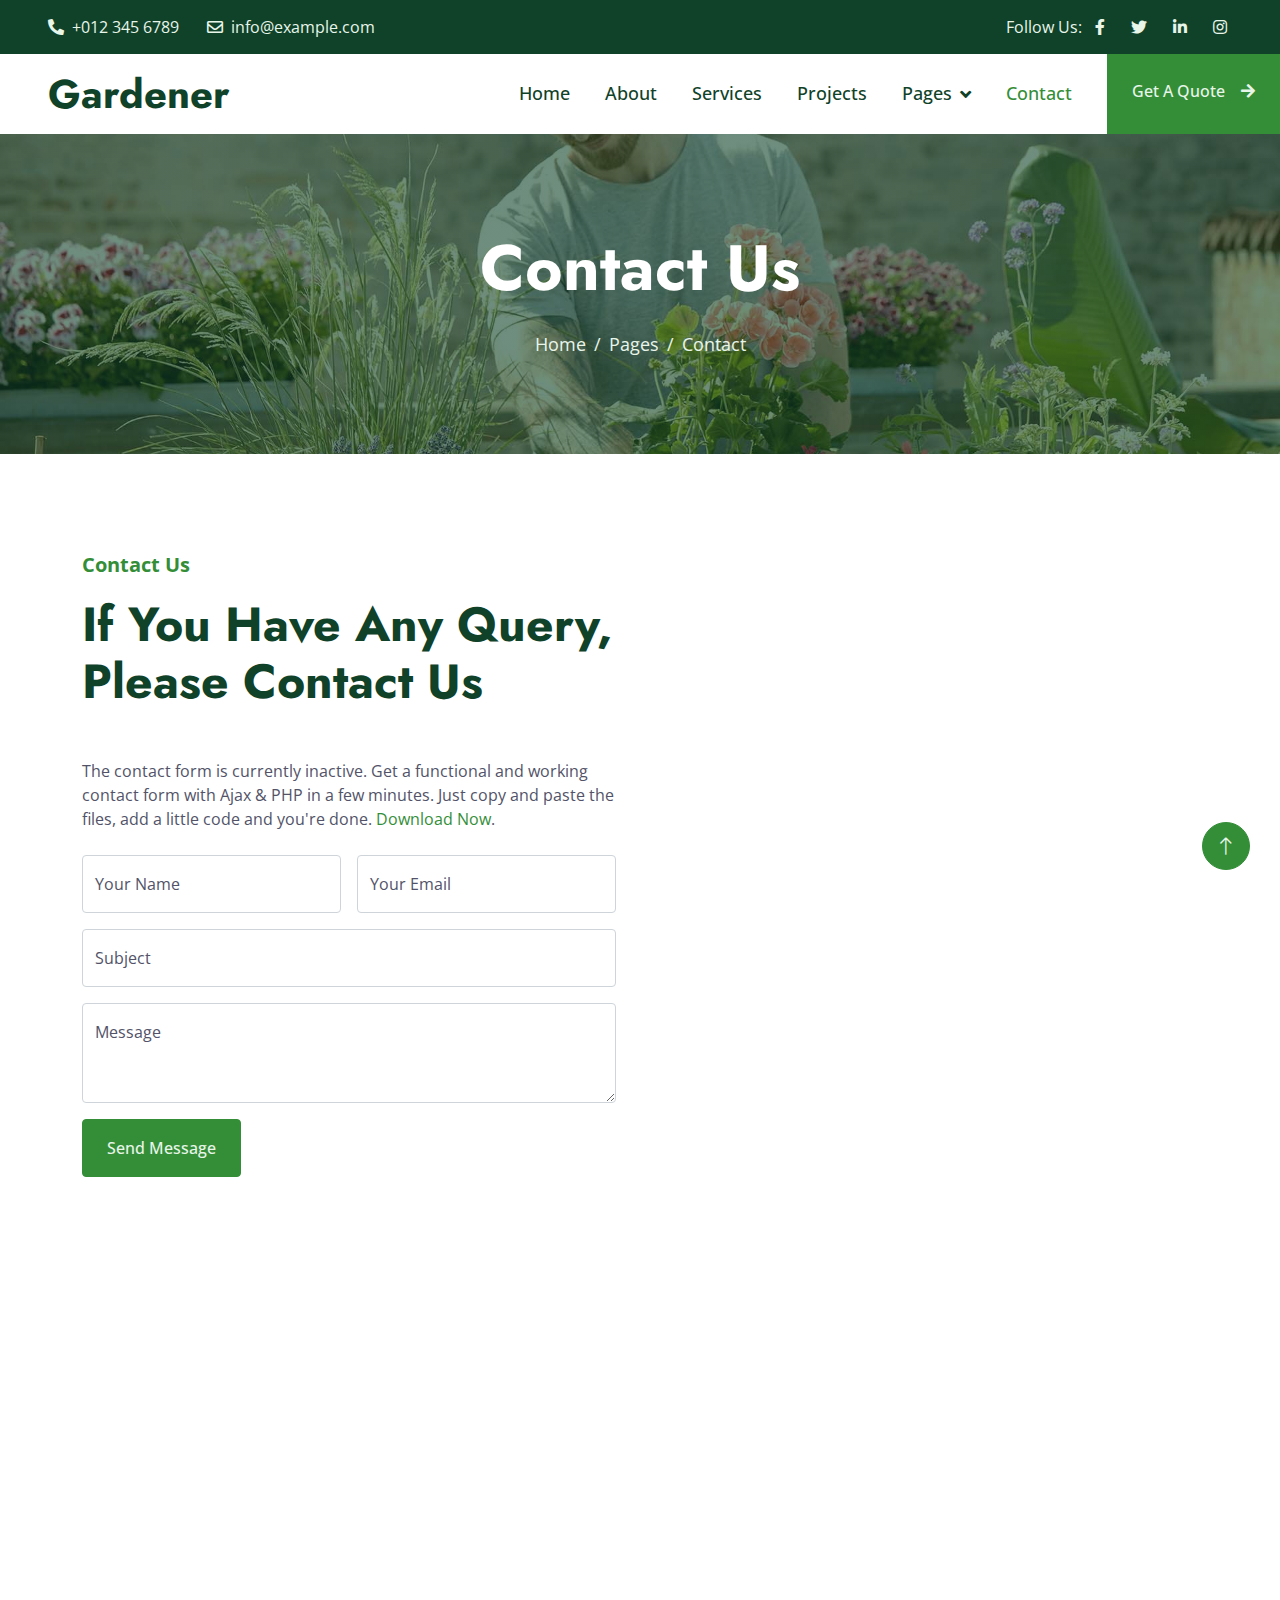
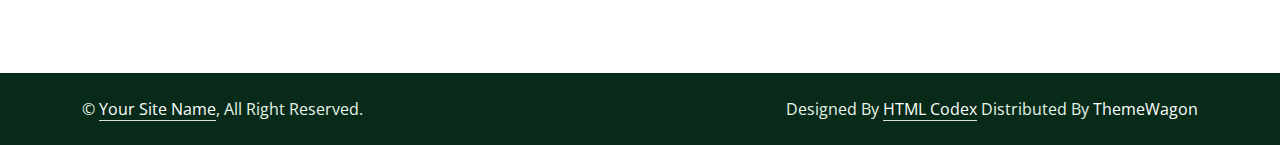
<file: contact.html>
<!DOCTYPE html>
<html lang="en">

<head>
    <meta charset="utf-8">
    <title>Gardener - Gardening Website Template</title>
    <meta content="width=device-width, initial-scale=1.0" name="viewport">
    <meta content="" name="keywords">
    <meta content="" name="description">

    <!-- Favicon -->
    <link href="img/favicon.ico" rel="icon">

    <!-- Google Web Fonts -->
    <link rel="preconnect" href="https://fonts.googleapis.com">
    <link rel="preconnect" href="https://fonts.gstatic.com" crossorigin>
    <link href="https://fonts.googleapis.com/css2?family=Jost:wght@500;600;700&family=Open+Sans:wght@400;500&display=swap" rel="stylesheet">  

    <!-- Icon Font Stylesheet -->
    <link href="https://cdnjs.cloudflare.com/ajax/libs/font-awesome/5.10.0/css/all.min.css" rel="stylesheet">
    <link href="https://cdn.jsdelivr.net/npm/bootstrap-icons@1.4.1/font/bootstrap-icons.css" rel="stylesheet">

    <!-- Libraries Stylesheet -->
    <link href="lib/animate/animate.min.css" rel="stylesheet">
    <link href="lib/owlcarousel/assets/owl.carousel.min.css" rel="stylesheet">
    <link href="lib/lightbox/css/lightbox.min.css" rel="stylesheet">

    <!-- Customized Bootstrap Stylesheet -->
    <link href="css/bootstrap.min.css" rel="stylesheet">

    <!-- Template Stylesheet -->
    <link href="css/style.css" rel="stylesheet">
</head>

<body>
    <!-- Spinner Start -->
    <div id="spinner" class="show bg-white position-fixed translate-middle w-100 vh-100 top-50 start-50 d-flex align-items-center justify-content-center">
        <div class="spinner-border text-primary" role="status" style="width: 3rem; height: 3rem;"></div>
    </div>
    <!-- Spinner End -->


    <!-- Topbar Start -->
    <div class="container-fluid bg-dark text-light px-0 py-2">
        <div class="row gx-0 d-none d-lg-flex">
            <div class="col-lg-7 px-5 text-start">
                <div class="h-100 d-inline-flex align-items-center me-4">
                    <span class="fa fa-phone-alt me-2"></span>
                    <span>+012 345 6789</span>
                </div>
                <div class="h-100 d-inline-flex align-items-center">
                    <span class="far fa-envelope me-2"></span>
                    <span>info@example.com</span>
                </div>
            </div>
            <div class="col-lg-5 px-5 text-end">
                <div class="h-100 d-inline-flex align-items-center mx-n2">
                    <span>Follow Us:</span>
                    <a class="btn btn-link text-light" href=""><i class="fab fa-facebook-f"></i></a>
                    <a class="btn btn-link text-light" href=""><i class="fab fa-twitter"></i></a>
                    <a class="btn btn-link text-light" href=""><i class="fab fa-linkedin-in"></i></a>
                    <a class="btn btn-link text-light" href=""><i class="fab fa-instagram"></i></a>
                </div>
            </div>
        </div>
    </div>
    <!-- Topbar End -->


    <!-- Navbar Start -->
    <nav class="navbar navbar-expand-lg bg-white navbar-light sticky-top p-0">
        <a href="index.html" class="navbar-brand d-flex align-items-center px-4 px-lg-5">
            <h1 class="m-0">Gardener</h1>
        </a>
        <button type="button" class="navbar-toggler me-4" data-bs-toggle="collapse" data-bs-target="#navbarCollapse">
            <span class="navbar-toggler-icon"></span>
        </button>
        <div class="collapse navbar-collapse" id="navbarCollapse">
            <div class="navbar-nav ms-auto p-4 p-lg-0">
                <a href="index.html" class="nav-item nav-link">Home</a>
                <a href="about.html" class="nav-item nav-link">About</a>
                <a href="service.html" class="nav-item nav-link">Services</a>
                <a href="project.html" class="nav-item nav-link">Projects</a>
                <div class="nav-item dropdown">
                    <a href="#" class="nav-link dropdown-toggle" data-bs-toggle="dropdown">Pages</a>
                    <div class="dropdown-menu bg-light m-0">
                        <a href="feature.html" class="dropdown-item">Features</a>
                        <a href="quote.html" class="dropdown-item">Free Quote</a>
                        <a href="team.html" class="dropdown-item">Our Team</a>
                        <a href="testimonial.html" class="dropdown-item">Testimonial</a>
                        <a href="404.html" class="dropdown-item">404 Page</a>
                    </div>
                </div>
                <a href="contact.html" class="nav-item nav-link active">Contact</a>
            </div>
            <a href="" class="btn btn-primary py-4 px-lg-4 rounded-0 d-none d-lg-block">Get A Quote<i class="fa fa-arrow-right ms-3"></i></a>
        </div>
    </nav>
    <!-- Navbar End -->


    <!-- Page Header Start -->
    <div class="container-fluid page-header py-5 mb-5 wow fadeIn" data-wow-delay="0.1s">
        <div class="container text-center py-5">
            <h1 class="display-3 text-white mb-4 animated slideInDown">Contact Us</h1>
            <nav aria-label="breadcrumb animated slideInDown">
                <ol class="breadcrumb justify-content-center mb-0">
                    <li class="breadcrumb-item"><a href="#">Home</a></li>
                    <li class="breadcrumb-item"><a href="#">Pages</a></li>
                    <li class="breadcrumb-item active" aria-current="page">Contact</li>
                </ol>
            </nav>
        </div>
    </div>
    <!-- Page Header End -->


    <!-- Contact Start -->
    <div class="container-xxl py-5">
        <div class="container">
            <div class="row g-5">
                <div class="col-lg-6 wow fadeIn" data-wow-delay="0.1s">
                    <p class="fs-5 fw-bold text-primary">Contact Us</p>
                    <h1 class="display-5 mb-5">If You Have Any Query, Please Contact Us</h1>
                    <p class="mb-4">The contact form is currently inactive. Get a functional and working contact form with Ajax & PHP in a few minutes. Just copy and paste the files, add a little code and you're done. <a href="https://htmlcodex.com/contact-form">Download Now</a>.</p>
                    <form>
                        <div class="row g-3">
                            <div class="col-md-6">
                                <div class="form-floating">
                                    <input type="text" class="form-control" id="name" placeholder="Your Name">
                                    <label for="name">Your Name</label>
                                </div>
                            </div>
                            <div class="col-md-6">
                                <div class="form-floating">
                                    <input type="email" class="form-control" id="email" placeholder="Your Email">
                                    <label for="email">Your Email</label>
                                </div>
                            </div>
                            <div class="col-12">
                                <div class="form-floating">
                                    <input type="text" class="form-control" id="subject" placeholder="Subject">
                                    <label for="subject">Subject</label>
                                </div>
                            </div>
                            <div class="col-12">
                                <div class="form-floating">
                                    <textarea class="form-control" placeholder="Leave a message here" id="message" style="height: 100px"></textarea>
                                    <label for="message">Message</label>
                                </div>
                            </div>
                            <div class="col-12">
                                <button class="btn btn-primary py-3 px-4" type="submit">Send Message</button>
                            </div>
                        </div>
                    </form>
                </div>
                <div class="col-lg-6 wow fadeIn" data-wow-delay="0.5s" style="min-height: 450px;">
                    <div class="position-relative rounded overflow-hidden h-100">
                        <iframe class="position-relative w-100 h-100"
                        src="https://www.google.com/maps/embed?pb=!1m18!1m12!1m3!1d3001156.4288297426!2d-78.01371936852176!3d42.72876761954724!2m3!1f0!2f0!3f0!3m2!1i1024!2i768!4f13.1!3m3!1m2!1s0x4ccc4bf0f123a5a9%3A0xddcfc6c1de189567!2sNew%20York%2C%20USA!5e0!3m2!1sen!2sbd!4v1603794290143!5m2!1sen!2sbd"
                        frameborder="0" style="min-height: 450px; border:0;" allowfullscreen="" aria-hidden="false"
                        tabindex="0"></iframe>
                    </div>
                </div>
            </div>
        </div>
    </div>
    <!-- Contact End -->


    <!-- Footer Start -->
    <div class="container-fluid bg-dark text-light footer mt-5 py-5 wow fadeIn" data-wow-delay="0.1s">
        <div class="container py-5">
            <div class="row g-5">
                <div class="col-lg-3 col-md-6">
                    <h4 class="text-white mb-4">Our Office</h4>
                    <p class="mb-2"><i class="fa fa-map-marker-alt me-3"></i>123 Street, New York, USA</p>
                    <p class="mb-2"><i class="fa fa-phone-alt me-3"></i>+012 345 67890</p>
                    <p class="mb-2"><i class="fa fa-envelope me-3"></i>info@example.com</p>
                    <div class="d-flex pt-2">
                        <a class="btn btn-square btn-outline-light rounded-circle me-2" href=""><i class="fab fa-twitter"></i></a>
                        <a class="btn btn-square btn-outline-light rounded-circle me-2" href=""><i class="fab fa-facebook-f"></i></a>
                        <a class="btn btn-square btn-outline-light rounded-circle me-2" href=""><i class="fab fa-youtube"></i></a>
                        <a class="btn btn-square btn-outline-light rounded-circle me-2" href=""><i class="fab fa-linkedin-in"></i></a>
                    </div>
                </div>
                <div class="col-lg-3 col-md-6">
                    <h4 class="text-white mb-4">Services</h4>
                    <a class="btn btn-link" href="">Landscaping</a>
                    <a class="btn btn-link" href="">Pruning plants</a>
                    <a class="btn btn-link" href="">Urban Gardening</a>
                    <a class="btn btn-link" href="">Garden Maintenance</a>
                    <a class="btn btn-link" href="">Green Technology</a>
                </div>
                <div class="col-lg-3 col-md-6">
                    <h4 class="text-white mb-4">Quick Links</h4>
                    <a class="btn btn-link" href="">About Us</a>
                    <a class="btn btn-link" href="">Contact Us</a>
                    <a class="btn btn-link" href="">Our Services</a>
                    <a class="btn btn-link" href="">Terms & Condition</a>
                    <a class="btn btn-link" href="">Support</a>
                </div>
                <div class="col-lg-3 col-md-6">
                    <h4 class="text-white mb-4">Newsletter</h4>
                    <p>Dolor amet sit justo amet elitr clita ipsum elitr est.</p>
                    <div class="position-relative w-100">
                        <input class="form-control bg-light border-light w-100 py-3 ps-4 pe-5" type="text" placeholder="Your email">
                        <button type="button" class="btn btn-primary py-2 position-absolute top-0 end-0 mt-2 me-2">SignUp</button>
                    </div>
                </div>
            </div>
        </div>
    </div>
    <!-- Footer End -->


    <!-- Copyright Start -->
    <div class="container-fluid copyright py-4">
        <div class="container">
            <div class="row">
                <div class="col-md-6 text-center text-md-start mb-3 mb-md-0">
                    &copy; <a class="border-bottom" href="#">Your Site Name</a>, All Right Reserved.
                </div>
                <div class="col-md-6 text-center text-md-end">
                    <!--/*** This template is free as long as you keep the footer author’s credit link/attribution link/backlink. If you'd like to use the template without the footer author’s credit link/attribution link/backlink, you can purchase the Credit Removal License from "https://htmlcodex.com/credit-removal". Thank you for your support. ***/-->
                    Designed By <a class="border-bottom" href="https://htmlcodex.com">HTML Codex</a> Distributed By <a href="https://themewagon.com">ThemeWagon</a>
                </div>
            </div>
        </div>
    </div>
    <!-- Copyright End -->


    <!-- Back to Top -->
    <a href="#" class="btn btn-lg btn-primary btn-lg-square rounded-circle back-to-top"><i class="bi bi-arrow-up"></i></a>


    <!-- JavaScript Libraries -->
    <script src="https://code.jquery.com/jquery-3.4.1.min.js"></script>
    <script src="https://cdn.jsdelivr.net/npm/bootstrap@5.0.0/dist/js/bootstrap.bundle.min.js"></script>
    <script src="lib/wow/wow.min.js"></script>
    <script src="lib/easing/easing.min.js"></script>
    <script src="lib/waypoints/waypoints.min.js"></script>
    <script src="lib/owlcarousel/owl.carousel.min.js"></script>
    <script src="lib/counterup/counterup.min.js"></script>
    <script src="lib/parallax/parallax.min.js"></script>
    <script src="lib/isotope/isotope.pkgd.min.js"></script>
    <script src="lib/lightbox/js/lightbox.min.js"></script>

    <!-- Template Javascript -->
    <script src="js/main.js"></script>
</body>

</html>
</file>
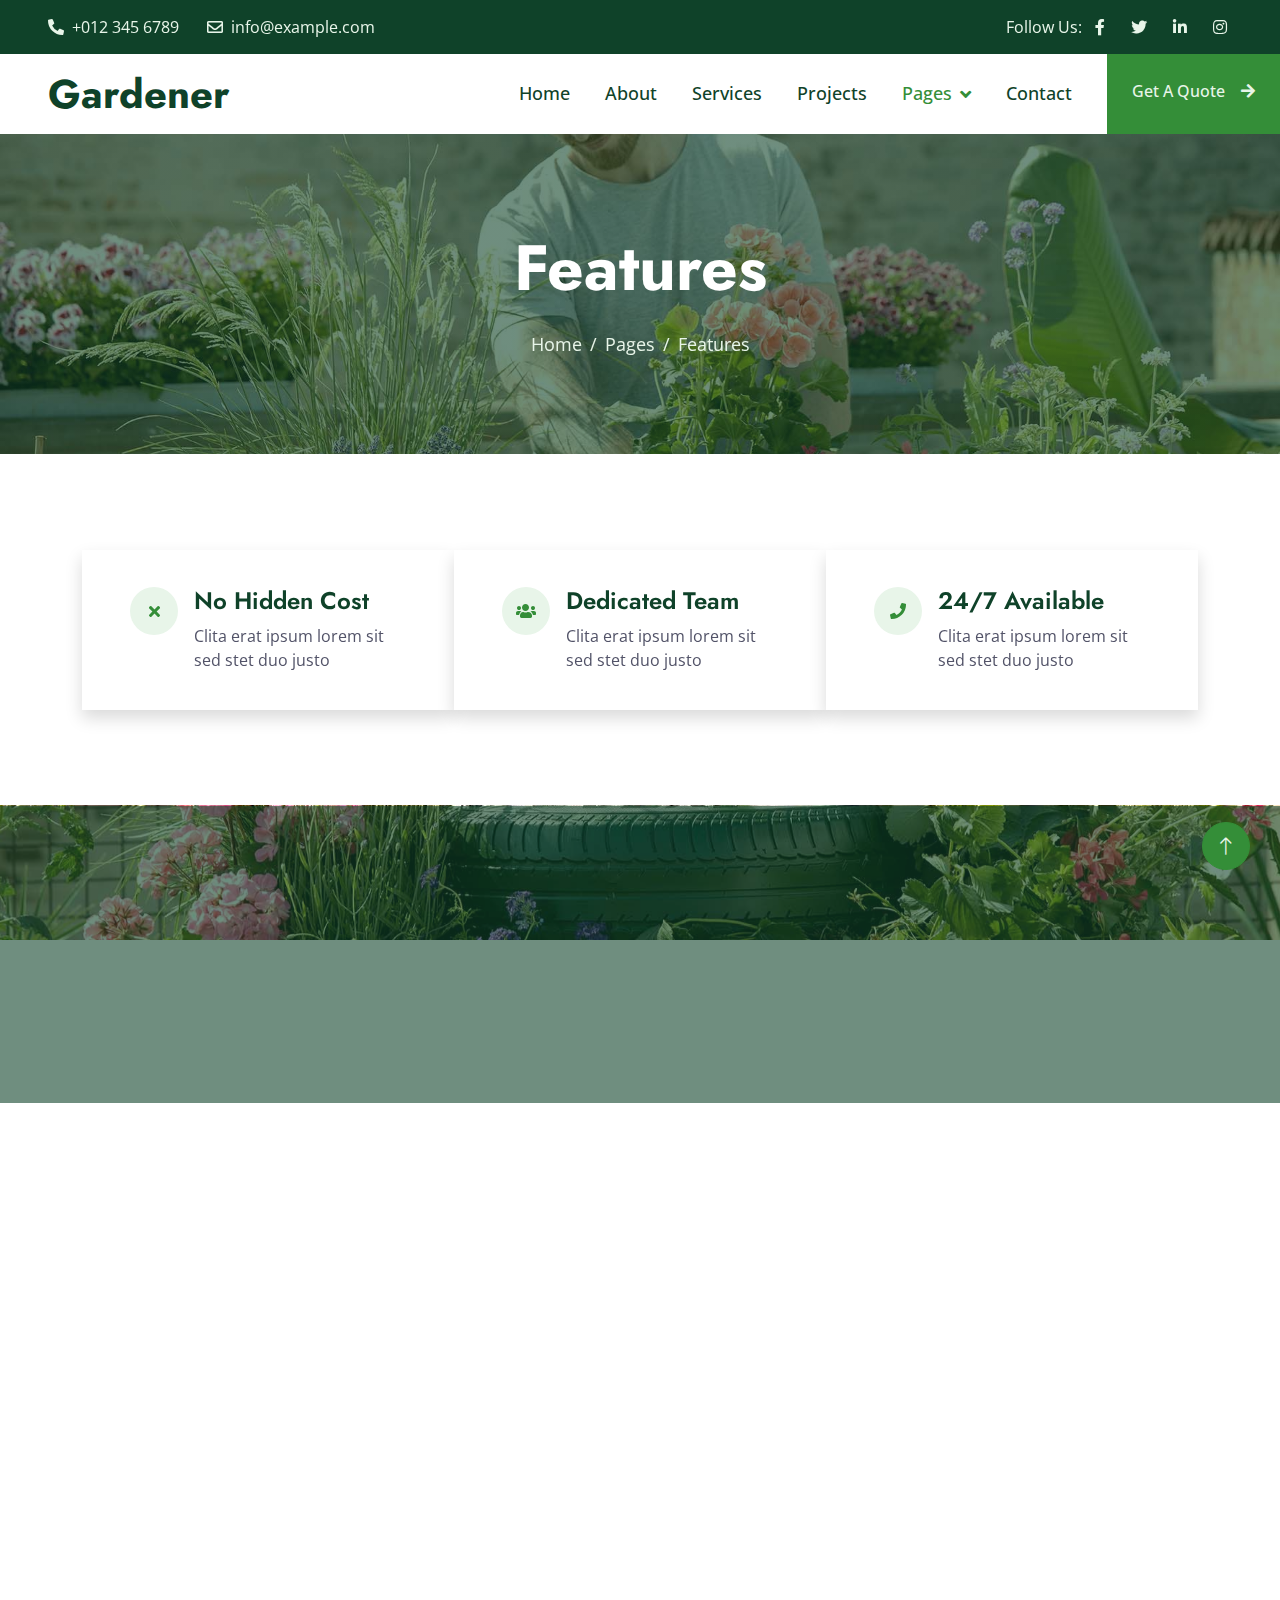
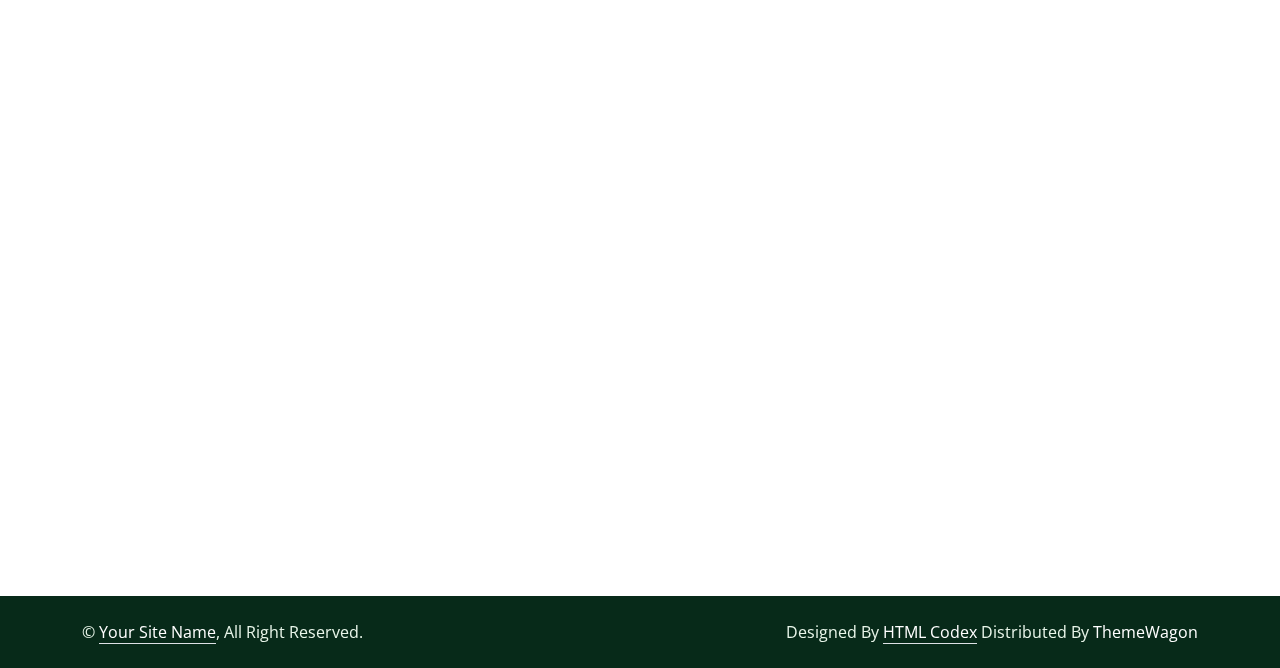
<file: feature.html>
<!DOCTYPE html>
<html lang="en">

<head>
    <meta charset="utf-8">
    <title>Gardener - Gardening Website Template</title>
    <meta content="width=device-width, initial-scale=1.0" name="viewport">
    <meta content="" name="keywords">
    <meta content="" name="description">

    <!-- Favicon -->
    <link href="img/favicon.ico" rel="icon">

    <!-- Google Web Fonts -->
    <link rel="preconnect" href="https://fonts.googleapis.com">
    <link rel="preconnect" href="https://fonts.gstatic.com" crossorigin>
    <link href="https://fonts.googleapis.com/css2?family=Jost:wght@500;600;700&family=Open+Sans:wght@400;500&display=swap" rel="stylesheet">  

    <!-- Icon Font Stylesheet -->
    <link href="https://cdnjs.cloudflare.com/ajax/libs/font-awesome/5.10.0/css/all.min.css" rel="stylesheet">
    <link href="https://cdn.jsdelivr.net/npm/bootstrap-icons@1.4.1/font/bootstrap-icons.css" rel="stylesheet">

    <!-- Libraries Stylesheet -->
    <link href="lib/animate/animate.min.css" rel="stylesheet">
    <link href="lib/owlcarousel/assets/owl.carousel.min.css" rel="stylesheet">
    <link href="lib/lightbox/css/lightbox.min.css" rel="stylesheet">

    <!-- Customized Bootstrap Stylesheet -->
    <link href="css/bootstrap.min.css" rel="stylesheet">

    <!-- Template Stylesheet -->
    <link href="css/style.css" rel="stylesheet">
</head>

<body>
    <!-- Spinner Start -->
    <div id="spinner" class="show bg-white position-fixed translate-middle w-100 vh-100 top-50 start-50 d-flex align-items-center justify-content-center">
        <div class="spinner-border text-primary" role="status" style="width: 3rem; height: 3rem;"></div>
    </div>
    <!-- Spinner End -->


    <!-- Topbar Start -->
    <div class="container-fluid bg-dark text-light px-0 py-2">
        <div class="row gx-0 d-none d-lg-flex">
            <div class="col-lg-7 px-5 text-start">
                <div class="h-100 d-inline-flex align-items-center me-4">
                    <span class="fa fa-phone-alt me-2"></span>
                    <span>+012 345 6789</span>
                </div>
                <div class="h-100 d-inline-flex align-items-center">
                    <span class="far fa-envelope me-2"></span>
                    <span>info@example.com</span>
                </div>
            </div>
            <div class="col-lg-5 px-5 text-end">
                <div class="h-100 d-inline-flex align-items-center mx-n2">
                    <span>Follow Us:</span>
                    <a class="btn btn-link text-light" href=""><i class="fab fa-facebook-f"></i></a>
                    <a class="btn btn-link text-light" href=""><i class="fab fa-twitter"></i></a>
                    <a class="btn btn-link text-light" href=""><i class="fab fa-linkedin-in"></i></a>
                    <a class="btn btn-link text-light" href=""><i class="fab fa-instagram"></i></a>
                </div>
            </div>
        </div>
    </div>
    <!-- Topbar End -->


    <!-- Navbar Start -->
    <nav class="navbar navbar-expand-lg bg-white navbar-light sticky-top p-0">
        <a href="index.html" class="navbar-brand d-flex align-items-center px-4 px-lg-5">
            <h1 class="m-0">Gardener</h1>
        </a>
        <button type="button" class="navbar-toggler me-4" data-bs-toggle="collapse" data-bs-target="#navbarCollapse">
            <span class="navbar-toggler-icon"></span>
        </button>
        <div class="collapse navbar-collapse" id="navbarCollapse">
            <div class="navbar-nav ms-auto p-4 p-lg-0">
                <a href="index.html" class="nav-item nav-link">Home</a>
                <a href="about.html" class="nav-item nav-link">About</a>
                <a href="service.html" class="nav-item nav-link">Services</a>
                <a href="project.html" class="nav-item nav-link">Projects</a>
                <div class="nav-item dropdown">
                    <a href="#" class="nav-link dropdown-toggle active" data-bs-toggle="dropdown">Pages</a>
                    <div class="dropdown-menu bg-light m-0">
                        <a href="feature.html" class="dropdown-item active">Features</a>
                        <a href="quote.html" class="dropdown-item">Free Quote</a>
                        <a href="team.html" class="dropdown-item">Our Team</a>
                        <a href="testimonial.html" class="dropdown-item">Testimonial</a>
                        <a href="404.html" class="dropdown-item">404 Page</a>
                    </div>
                </div>
                <a href="contact.html" class="nav-item nav-link">Contact</a>
            </div>
            <a href="" class="btn btn-primary py-4 px-lg-4 rounded-0 d-none d-lg-block">Get A Quote<i class="fa fa-arrow-right ms-3"></i></a>
        </div>
    </nav>
    <!-- Navbar End -->


    <!-- Page Header Start -->
    <div class="container-fluid page-header py-5 mb-5 wow fadeIn" data-wow-delay="0.1s">
        <div class="container text-center py-5">
            <h1 class="display-3 text-white mb-4 animated slideInDown">Features</h1>
            <nav aria-label="breadcrumb animated slideInDown">
                <ol class="breadcrumb justify-content-center mb-0">
                    <li class="breadcrumb-item"><a href="#">Home</a></li>
                    <li class="breadcrumb-item"><a href="#">Pages</a></li>
                    <li class="breadcrumb-item active" aria-current="page">Features</li>
                </ol>
            </nav>
        </div>
    </div>
    <!-- Page Header End -->


    <!-- Feature Start -->
    <div class="container-fluid py-5">
        <div class="container">
            <div class="row gx-0">
                <div class="col-lg-4 wow fadeIn" data-wow-delay="0.1s">
                    <div class="bg-white shadow d-flex align-items-center h-100 px-5" style="min-height: 160px;">
                        <div class="d-flex">
                            <div class="flex-shrink-0 btn-lg-square rounded-circle bg-light">
                                <i class="fa fa-times text-primary"></i>
                            </div>
                            <div class="ps-3">
                                <h4>No Hidden Cost</h4>
                                <span>Clita erat ipsum lorem sit sed stet duo justo</span>
                            </div>
                        </div>
                    </div>
                </div>
                <div class="col-lg-4 wow fadeIn" data-wow-delay="0.3s">
                    <div class="bg-white shadow d-flex align-items-center h-100 px-5" style="min-height: 160px;">
                        <div class="d-flex">
                            <div class="flex-shrink-0 btn-lg-square rounded-circle bg-light">
                                <i class="fa fa-users text-primary"></i>
                            </div>
                            <div class="ps-3">
                                <h4>Dedicated Team</h4>
                                <span>Clita erat ipsum lorem sit sed stet duo justo</span>
                            </div>
                        </div>
                    </div>
                </div>
                <div class="col-lg-4 wow fadeIn" data-wow-delay="0.5s">
                    <div class="bg-white shadow d-flex align-items-center h-100 px-5" style="min-height: 160px;">
                        <div class="d-flex">
                            <div class="flex-shrink-0 btn-lg-square rounded-circle bg-light">
                                <i class="fa fa-phone text-primary"></i>
                            </div>
                            <div class="ps-3">
                                <h4>24/7 Available</h4>
                                <span>Clita erat ipsum lorem sit sed stet duo justo</span>
                            </div>
                        </div>
                    </div>
                </div>
            </div>
        </div>
    </div>
    <!-- Feature End -->


    <!-- Facts Start -->
    <div class="container-fluid facts my-5 py-5" data-parallax="scroll" data-image-src="img/carousel-1.jpg">
        <div class="container py-5">
            <div class="row g-5">
                <div class="col-sm-6 col-lg-3 text-center wow fadeIn" data-wow-delay="0.1s">
                    <h1 class="display-4 text-white" data-toggle="counter-up">1234</h1>
                    <span class="fs-5 fw-semi-bold text-light">Happy Clients</span>
                </div>
                <div class="col-sm-6 col-lg-3 text-center wow fadeIn" data-wow-delay="0.3s">
                    <h1 class="display-4 text-white" data-toggle="counter-up">1234</h1>
                    <span class="fs-5 fw-semi-bold text-light">Garden Complated</span>
                </div>
                <div class="col-sm-6 col-lg-3 text-center wow fadeIn" data-wow-delay="0.5s">
                    <h1 class="display-4 text-white" data-toggle="counter-up">1234</h1>
                    <span class="fs-5 fw-semi-bold text-light">Dedicated Staff</span>
                </div>
                <div class="col-sm-6 col-lg-3 text-center wow fadeIn" data-wow-delay="0.7s">
                    <h1 class="display-4 text-white" data-toggle="counter-up">1234</h1>
                    <span class="fs-5 fw-semi-bold text-light">Awards Achieved</span>
                </div>
            </div>
        </div>
    </div>
    <!-- Facts End -->


    <!-- Features Start -->
    <div class="container-xxl py-5">
        <div class="container">
            <div class="row g-5 align-items-center">
                <div class="col-lg-6 wow fadeInUp" data-wow-delay="0.1s">
                    <p class="fs-5 fw-bold text-primary">Why Choosing Us!</p>
                    <h1 class="display-5 mb-4">Few Reasons Why People Choosing Us!</h1>
                    <p class="mb-4">Tempor erat elitr rebum at clita. Diam dolor diam ipsum sit. Aliqu diam amet diam et eos. Clita erat ipsum et lorem et sit, sed stet lorem sit clita duo justo magna dolore erat amet</p>
                    <a class="btn btn-primary py-3 px-4" href="">Explore More</a>
                </div>
                <div class="col-lg-6">
                    <div class="row g-4 align-items-center">
                        <div class="col-md-6">
                            <div class="row g-4">
                                <div class="col-12 wow fadeIn" data-wow-delay="0.3s">
                                    <div class="text-center rounded py-5 px-4" style="box-shadow: 0 0 45px rgba(0,0,0,.08);">
                                        <div class="btn-square bg-light rounded-circle mx-auto mb-4" style="width: 90px; height: 90px;">
                                            <i class="fa fa-check fa-3x text-primary"></i>
                                        </div>
                                        <h4 class="mb-0">100% Satisfaction</h4>
                                    </div>
                                </div>
                                <div class="col-12 wow fadeIn" data-wow-delay="0.5s">
                                    <div class="text-center rounded py-5 px-4" style="box-shadow: 0 0 45px rgba(0,0,0,.08);">
                                        <div class="btn-square bg-light rounded-circle mx-auto mb-4" style="width: 90px; height: 90px;">
                                            <i class="fa fa-users fa-3x text-primary"></i>
                                        </div>
                                        <h4 class="mb-0">Dedicated Team</h4>
                                    </div>
                                </div>
                            </div>
                        </div>
                        <div class="col-md-6 wow fadeIn" data-wow-delay="0.7s">
                            <div class="text-center rounded py-5 px-4" style="box-shadow: 0 0 45px rgba(0,0,0,.08);">
                                <div class="btn-square bg-light rounded-circle mx-auto mb-4" style="width: 90px; height: 90px;">
                                    <i class="fa fa-tools fa-3x text-primary"></i>
                                </div>
                                <h4 class="mb-0">Modern Equipment</h4>
                            </div>
                        </div>
                    </div>
                </div>
            </div>
        </div>
    </div>
    <!-- Features End -->


    <!-- Footer Start -->
    <div class="container-fluid bg-dark text-light footer mt-5 py-5 wow fadeIn" data-wow-delay="0.1s">
        <div class="container py-5">
            <div class="row g-5">
                <div class="col-lg-3 col-md-6">
                    <h4 class="text-white mb-4">Our Office</h4>
                    <p class="mb-2"><i class="fa fa-map-marker-alt me-3"></i>123 Street, New York, USA</p>
                    <p class="mb-2"><i class="fa fa-phone-alt me-3"></i>+012 345 67890</p>
                    <p class="mb-2"><i class="fa fa-envelope me-3"></i>info@example.com</p>
                    <div class="d-flex pt-2">
                        <a class="btn btn-square btn-outline-light rounded-circle me-2" href=""><i class="fab fa-twitter"></i></a>
                        <a class="btn btn-square btn-outline-light rounded-circle me-2" href=""><i class="fab fa-facebook-f"></i></a>
                        <a class="btn btn-square btn-outline-light rounded-circle me-2" href=""><i class="fab fa-youtube"></i></a>
                        <a class="btn btn-square btn-outline-light rounded-circle me-2" href=""><i class="fab fa-linkedin-in"></i></a>
                    </div>
                </div>
                <div class="col-lg-3 col-md-6">
                    <h4 class="text-white mb-4">Services</h4>
                    <a class="btn btn-link" href="">Landscaping</a>
                    <a class="btn btn-link" href="">Pruning plants</a>
                    <a class="btn btn-link" href="">Urban Gardening</a>
                    <a class="btn btn-link" href="">Garden Maintenance</a>
                    <a class="btn btn-link" href="">Green Technology</a>
                </div>
                <div class="col-lg-3 col-md-6">
                    <h4 class="text-white mb-4">Quick Links</h4>
                    <a class="btn btn-link" href="">About Us</a>
                    <a class="btn btn-link" href="">Contact Us</a>
                    <a class="btn btn-link" href="">Our Services</a>
                    <a class="btn btn-link" href="">Terms & Condition</a>
                    <a class="btn btn-link" href="">Support</a>
                </div>
                <div class="col-lg-3 col-md-6">
                    <h4 class="text-white mb-4">Newsletter</h4>
                    <p>Dolor amet sit justo amet elitr clita ipsum elitr est.</p>
                    <div class="position-relative w-100">
                        <input class="form-control bg-light border-light w-100 py-3 ps-4 pe-5" type="text" placeholder="Your email">
                        <button type="button" class="btn btn-primary py-2 position-absolute top-0 end-0 mt-2 me-2">SignUp</button>
                    </div>
                </div>
            </div>
        </div>
    </div>
    <!-- Footer End -->


    <!-- Copyright Start -->
    <div class="container-fluid copyright py-4">
        <div class="container">
            <div class="row">
                <div class="col-md-6 text-center text-md-start mb-3 mb-md-0">
                    &copy; <a class="border-bottom" href="#">Your Site Name</a>, All Right Reserved.
                </div>
                <div class="col-md-6 text-center text-md-end">
                    <!--/*** This template is free as long as you keep the footer author’s credit link/attribution link/backlink. If you'd like to use the template without the footer author’s credit link/attribution link/backlink, you can purchase the Credit Removal License from "https://htmlcodex.com/credit-removal". Thank you for your support. ***/-->
                    Designed By <a class="border-bottom" href="https://htmlcodex.com">HTML Codex</a> Distributed By <a href="https://themewagon.com">ThemeWagon</a>
                </div>
            </div>
        </div>
    </div>
    <!-- Copyright End -->


    <!-- Back to Top -->
    <a href="#" class="btn btn-lg btn-primary btn-lg-square rounded-circle back-to-top"><i class="bi bi-arrow-up"></i></a>


    <!-- JavaScript Libraries -->
    <script src="https://code.jquery.com/jquery-3.4.1.min.js"></script>
    <script src="https://cdn.jsdelivr.net/npm/bootstrap@5.0.0/dist/js/bootstrap.bundle.min.js"></script>
    <script src="lib/wow/wow.min.js"></script>
    <script src="lib/easing/easing.min.js"></script>
    <script src="lib/waypoints/waypoints.min.js"></script>
    <script src="lib/owlcarousel/owl.carousel.min.js"></script>
    <script src="lib/counterup/counterup.min.js"></script>
    <script src="lib/parallax/parallax.min.js"></script>
    <script src="lib/isotope/isotope.pkgd.min.js"></script>
    <script src="lib/lightbox/js/lightbox.min.js"></script>

    <!-- Template Javascript -->
    <script src="js/main.js"></script>
</body>

</html>
</file>
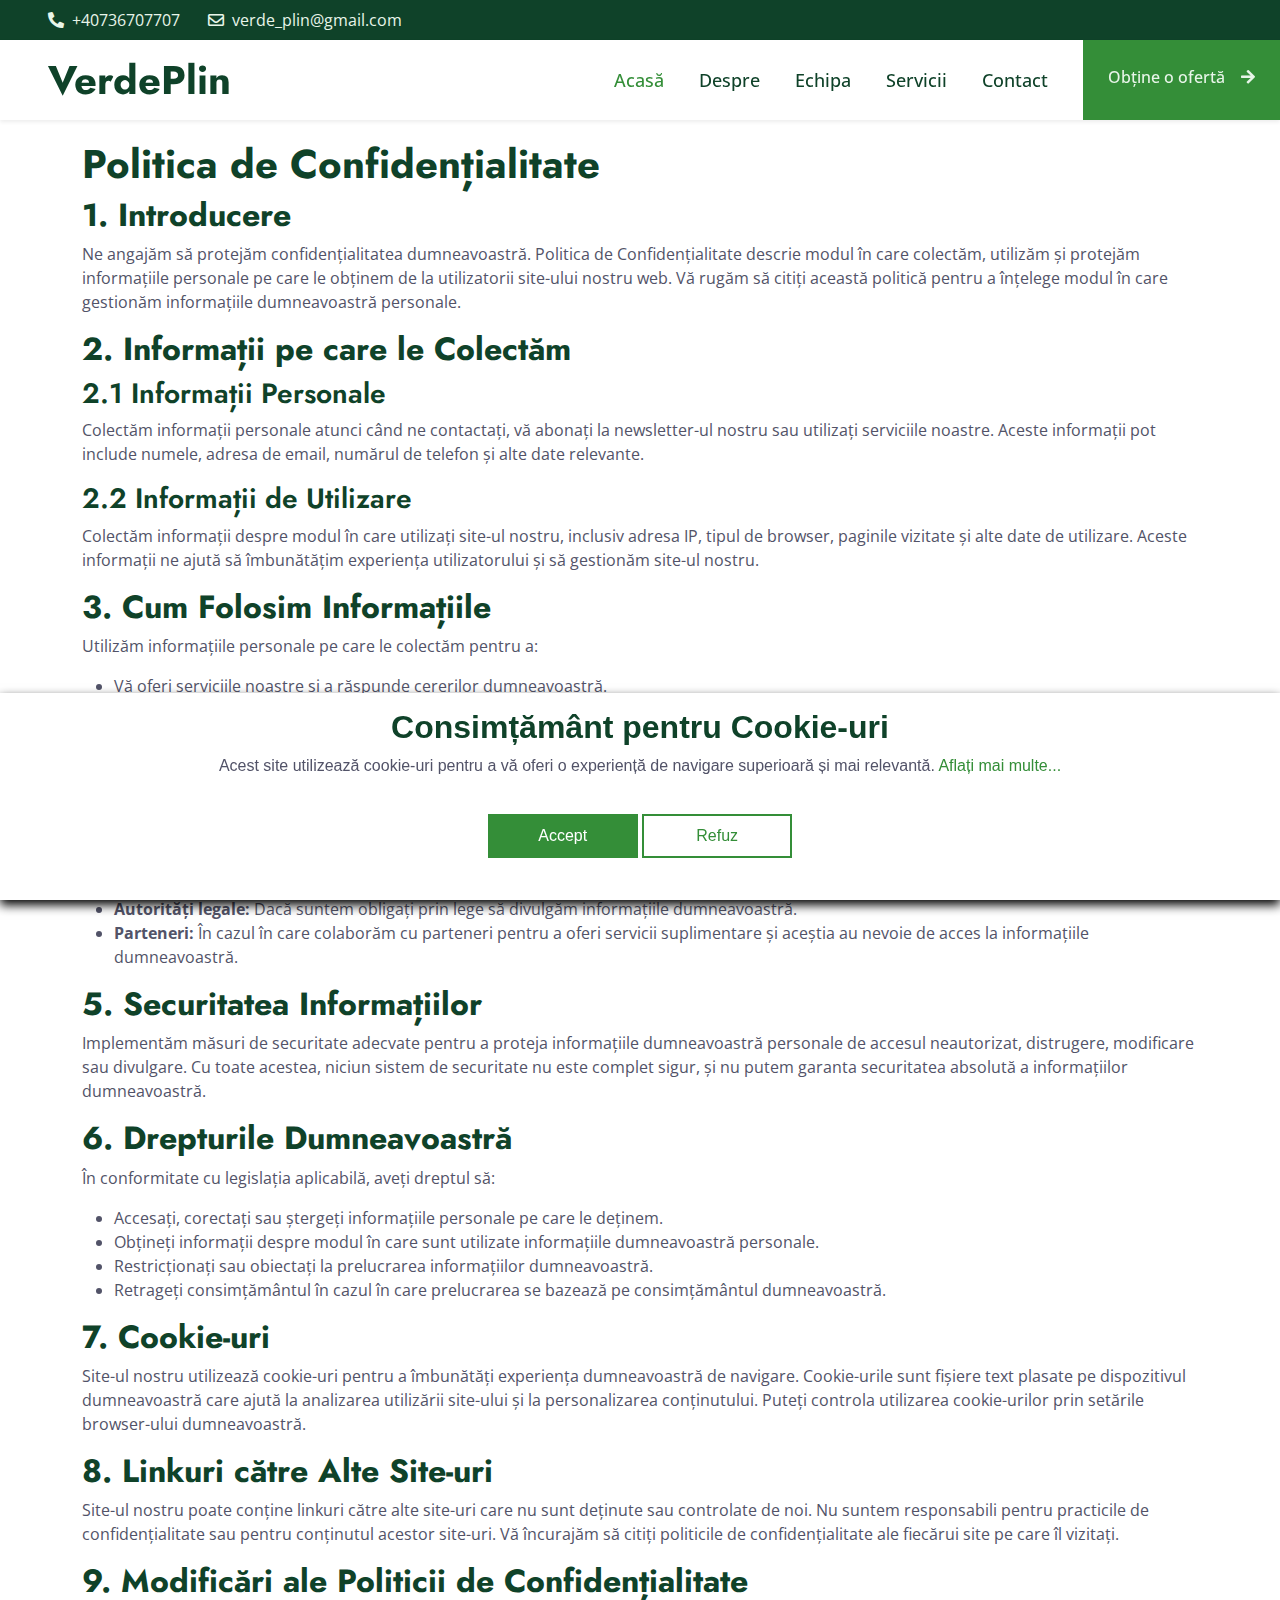
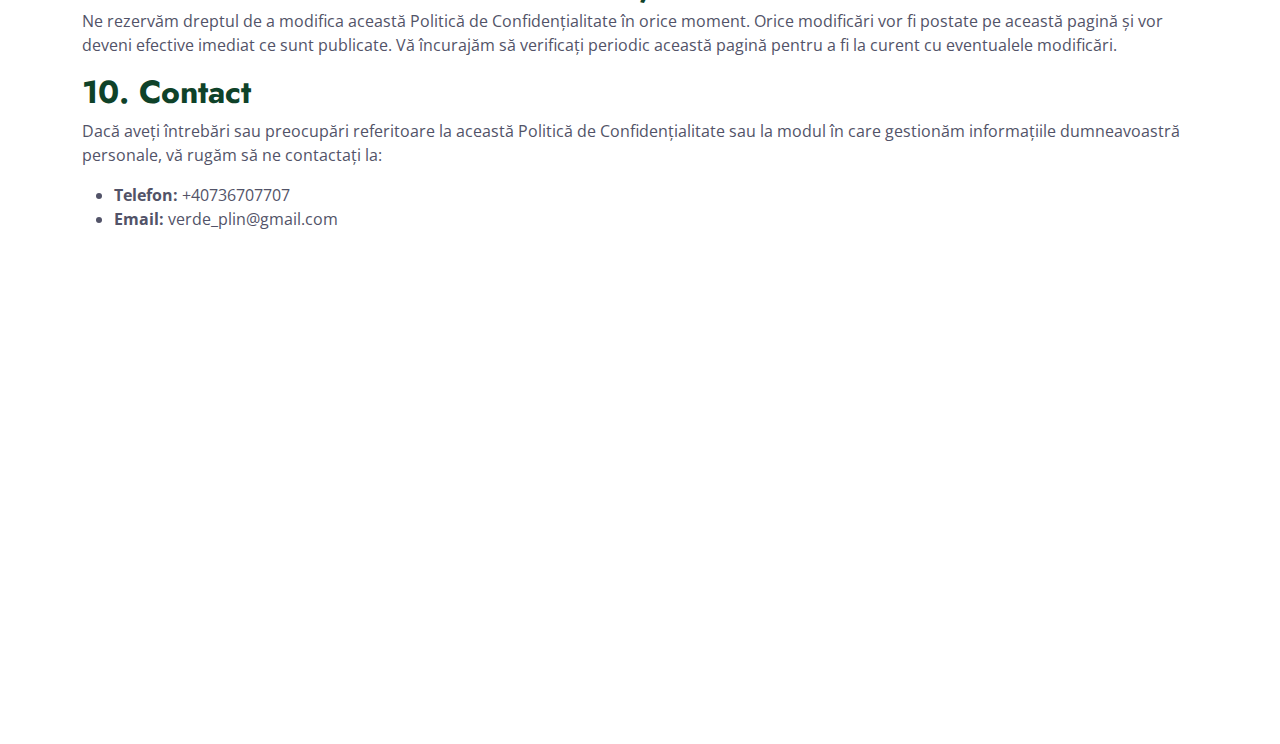
<file: privacy-policy.html>
<!DOCTYPE html>
<html lang="en">
    <head>
        <meta charset="utf-8" />
        <title>VerdePlin</title>
        <meta content="width=device-width, initial-scale=1.0" name="viewport" />
        <meta content="" name="keywords" />
        <meta content="" name="description" />

        <!-- Favicon -->
        <link href="img/favicon.ico" rel="icon" />

        <!-- Google Web Fonts -->
        <link rel="preconnect" href="https://fonts.googleapis.com" />
        <link rel="preconnect" href="https://fonts.gstatic.com" crossorigin />
        <link
            href="https://fonts.googleapis.com/css2?family=Jost:wght@500;600;700&family=Open+Sans:wght@400;500&display=swap"
            rel="stylesheet"
        />

        <!-- Icon Font Stylesheet -->
        <link
            href="https://cdnjs.cloudflare.com/ajax/libs/font-awesome/5.10.0/css/all.min.css"
            rel="stylesheet"
        />
        <link
            href="https://cdn.jsdelivr.net/npm/bootstrap-icons@1.4.1/font/bootstrap-icons.css"
            rel="stylesheet"
        />

        <!-- Libraries Stylesheet -->
        <link href="lib/animate/animate.min.css" rel="stylesheet" />
        <link
            href="lib/owlcarousel/assets/owl.carousel.min.css"
            rel="stylesheet"
        />
        <link href="lib/lightbox/css/lightbox.min.css" rel="stylesheet" />

        <!-- Customized Bootstrap Stylesheet -->
        <link href="css/bootstrap.min.css" rel="stylesheet" />

        <!-- Template Stylesheet -->
        <link href="css/style.css" rel="stylesheet" />
    </head>

    <body>
        <!-- Spinner Start -->
        <div
            id="spinner"
            class="show bg-white position-fixed translate-middle w-100 vh-100 top-50 start-50 d-flex align-items-center justify-content-center"
        >
            <div
                class="spinner-border text-primary"
                role="status"
                style="width: 3rem; height: 3rem"
            ></div>
        </div>
        <!-- Spinner End -->

        <!-- Topbar Start -->
        <div class="container-fluid bg-dark text-light px-0 py-2">
            <div class="row gx-0 d-none d-lg-flex">
                <div class="col-lg-7 px-5 text-start">
                    <div class="h-100 d-inline-flex align-items-center me-4">
                        <span class="fa fa-phone-alt me-2"></span>
                        <span>+40736707707</span>
                    </div>
                    <div class="h-100 d-inline-flex align-items-center">
                        <span class="far fa-envelope me-2"></span>
                        <span>verde_plin@gmail.com</span>
                    </div>
                </div>
            </div>
        </div>
        <!-- Topbar End -->

        <!-- Navbar Start -->
        <nav
            style="
                box-shadow: 0 0.125rem 0.25rem rgba(0, 0, 0, 0.075) !important;
            "
            class="navbar navbar-expand-lg bg-white navbar-light sticky-top p-0"
        >
            <a
                href="index.html"
                class="navbar-brand d-flex align-items-center px-4 px-lg-5"
            >
                <h1 class="m-0">VerdePlin</h1>
            </a>
            <button
                type="button"
                class="navbar-toggler me-4"
                data-bs-toggle="collapse"
                data-bs-target="#navbarCollapse"
            >
                <span class="navbar-toggler-icon"></span>
            </button>
            <div class="collapse navbar-collapse" id="navbarCollapse">
                <div class="navbar-nav ms-auto p-4 p-lg-0">
                    <a href="index.html" class="nav-item nav-link active"
                        >Acasă</a
                    >
                    <a href="index.html#about" class="nav-item nav-link"
                        >Despre</a
                    >
                    <a href="index.html#team" class="nav-item nav-link"
                        >Echipa</a
                    >
                    <a href="index.html#service" class="nav-item nav-link"
                        >Servicii</a
                    >
                    <a href="index.html#contact" class="nav-item nav-link"
                        >Contact</a
                    >
                </div>
                <a
                    href="index.html#about"
                    class="btn btn-primary py-4 px-lg-4 rounded-0 d-none d-lg-block"
                >
                    Obține o ofertă<i class="fa fa-arrow-right ms-3"></i>
                </a>
            </div>
        </nav>
        <!-- Navbar End -->

        <main>
            <article class="container additional-wrapper">
                <div class="page__content" style="padding: 20px 0px">
                    <h1>Politica de Confidențialitate</h1>
                    <h2>1. Introducere</h2>
                    <p>
                        Ne angajăm să protejăm confidențialitatea dumneavoastră.
                        Politica de Confidențialitate descrie modul în care
                        colectăm, utilizăm și protejăm informațiile personale pe
                        care le obținem de la utilizatorii site-ului nostru web.
                        Vă rugăm să citiți această politică pentru a înțelege
                        modul în care gestionăm informațiile dumneavoastră
                        personale.
                    </p>

                    <h2>2. Informații pe care le Colectăm</h2>
                    <h3>2.1 Informații Personale</h3>
                    <p>
                        Colectăm informații personale atunci când ne contactați,
                        vă abonați la newsletter-ul nostru sau utilizați
                        serviciile noastre. Aceste informații pot include
                        numele, adresa de email, numărul de telefon și alte date
                        relevante.
                    </p>

                    <h3>2.2 Informații de Utilizare</h3>
                    <p>
                        Colectăm informații despre modul în care utilizați
                        site-ul nostru, inclusiv adresa IP, tipul de browser,
                        paginile vizitate și alte date de utilizare. Aceste
                        informații ne ajută să îmbunătățim experiența
                        utilizatorului și să gestionăm site-ul nostru.
                    </p>

                    <h2>3. Cum Folosim Informațiile</h2>
                    <p>
                        Utilizăm informațiile personale pe care le colectăm
                        pentru a:
                    </p>
                    <ul>
                        <li>
                            Vă oferi serviciile noastre și a răspunde cererilor
                            dumneavoastră.
                        </li>
                        <li>
                            Îmbunătăți site-ul nostru și a personaliza
                            experiența dumneavoastră.
                        </li>
                        <li>
                            Vă trimite comunicări relevante, inclusiv
                            actualizări și oferte speciale, cu consimțământul
                            dumneavoastră.
                        </li>
                        <li>
                            Respecta reglementările legale și a răspunde
                            solicitărilor legale.
                        </li>
                    </ul>

                    <h2>4. Partajarea Informațiilor</h2>
                    <p>
                        Nu vindem, nu închiriem și nu înstrăinăm informațiile
                        dumneavoastră personale către terțe părți. Putem partaja
                        informațiile dumneavoastră cu:
                    </p>
                    <ul>
                        <li>
                            <strong>Furnizori de servicii:</strong> Cu terțe
                            părți care ne ajută să operăm și să îmbunătățim
                            site-ul nostru și serviciile noastre.
                        </li>
                        <li>
                            <strong>Autorități legale:</strong> Dacă suntem
                            obligați prin lege să divulgăm informațiile
                            dumneavoastră.
                        </li>
                        <li>
                            <strong>Parteneri:</strong> În cazul în care
                            colaborăm cu parteneri pentru a oferi servicii
                            suplimentare și aceștia au nevoie de acces la
                            informațiile dumneavoastră.
                        </li>
                    </ul>

                    <h2>5. Securitatea Informațiilor</h2>
                    <p>
                        Implementăm măsuri de securitate adecvate pentru a
                        proteja informațiile dumneavoastră personale de accesul
                        neautorizat, distrugere, modificare sau divulgare. Cu
                        toate acestea, niciun sistem de securitate nu este
                        complet sigur, și nu putem garanta securitatea absolută
                        a informațiilor dumneavoastră.
                    </p>

                    <h2>6. Drepturile Dumneavoastră</h2>
                    <p>
                        În conformitate cu legislația aplicabilă, aveți dreptul
                        să:
                    </p>
                    <ul>
                        <li>
                            Accesați, corectați sau ștergeți informațiile
                            personale pe care le deținem.
                        </li>
                        <li>
                            Obțineți informații despre modul în care sunt
                            utilizate informațiile dumneavoastră personale.
                        </li>
                        <li>
                            Restricționați sau obiectați la prelucrarea
                            informațiilor dumneavoastră.
                        </li>
                        <li>
                            Retrageți consimțământul în cazul în care
                            prelucrarea se bazează pe consimțământul
                            dumneavoastră.
                        </li>
                    </ul>

                    <h2>7. Cookie-uri</h2>
                    <p>
                        Site-ul nostru utilizează cookie-uri pentru a îmbunătăți
                        experiența dumneavoastră de navigare. Cookie-urile sunt
                        fișiere text plasate pe dispozitivul dumneavoastră care
                        ajută la analizarea utilizării site-ului și la
                        personalizarea conținutului. Puteți controla utilizarea
                        cookie-urilor prin setările browser-ului dumneavoastră.
                    </p>

                    <h2>8. Linkuri către Alte Site-uri</h2>
                    <p>
                        Site-ul nostru poate conține linkuri către alte site-uri
                        care nu sunt deținute sau controlate de noi. Nu suntem
                        responsabili pentru practicile de confidențialitate sau
                        pentru conținutul acestor site-uri. Vă încurajăm să
                        citiți politicile de confidențialitate ale fiecărui site
                        pe care îl vizitați.
                    </p>

                    <h2>9. Modificări ale Politicii de Confidențialitate</h2>
                    <p>
                        Ne rezervăm dreptul de a modifica această Politică de
                        Confidențialitate în orice moment. Orice modificări vor
                        fi postate pe această pagină și vor deveni efective
                        imediat ce sunt publicate. Vă încurajăm să verificați
                        periodic această pagină pentru a fi la curent cu
                        eventualele modificări.
                    </p>

                    <h2>10. Contact</h2>
                    <p>
                        Dacă aveți întrebări sau preocupări referitoare la
                        această Politică de Confidențialitate sau la modul în
                        care gestionăm informațiile dumneavoastră personale, vă
                        rugăm să ne contactați la:
                    </p>
                    <ul>
                        <li><strong>Telefon:</strong> +40736707707</li>
                        <li><strong>Email:</strong> verde_plin@gmail.com</li>
                    </ul>
                </div>
            </article>
        </main>
        <!-- Footer Start -->
        <div
            class="container-fluid bg-dark text-light footer mt-5 py-5 wow fadeIn"
            data-wow-delay="0.1s"
        >
            <div class="container py-5">
                <div class="row g-5">
                    <div class="col-lg-4 col-md-6">
                        <h4 class="text-white mb-4">VerdePlin</h4>
                        <p>
                            Îți mulțumim că ne-ai vizitat! Suntem dedicați să
                            îți oferim cele mai bune servicii de grădinărit,
                            ajutându-te să creezi un spațiu verde care să
                            reflecte personalitatea și stilul tău. Abonează-te
                            la newsletter-ul nostru pentru a fi la curent cu
                            ultimele noutăți, sfaturi utile și oferte exclusive.
                        </p>
                    </div>
                    <div class="col-lg-4 col-md-6">
                        <h4 class="text-white mb-4">Adresă</h4>
                        <p class="mb-2">
                            <i class="fa fa-map-marker-alt me-3"></i>CF 24443,
                            527075, România
                        </p>
                        <p class="mb-2">
                            <i class="fa fa-phone-alt me-3"></i>+40736707707
                        </p>
                        <p class="mb-2">
                            <i class="fa fa-envelope me-3"></i
                            >verde_plin@gmail.com
                        </p>
                    </div>
                    <div class="col-lg-4 col-md-6">
                        <h4 class="text-white mb-4">Link-uri rapide</h4>
                        <a class="btn btn-link" href="index.html#about"
                            >Despre noi</a
                        >
                        <a class="btn btn-link" href="index.html#contact"
                            >Contactează-ne</a
                        >
                        <a class="btn btn-link" href="index.html#service"
                            >Serviciile noastre</a
                        >
                        <a class="btn btn-link" href="terms-of-use.html"
                            >Termeni de utilizare</a
                        >
                    </div>
                </div>
            </div>
        </div>

        <!-- Footer End -->

        <!-- Cookie banner -->
        <div class="cookie-wrapper show">
            <div>
                <i class="bx bx-cookie"></i>
                <h2 style="text-align: center">
                    Consimțământ pentru Cookie-uri
                </h2>
            </div>

            <div class="data">
                <p>
                    Acest site utilizează cookie-uri pentru a vă oferi o
                    experiență de navigare superioară și mai relevantă.
                    <a href="#">Aflați mai multe...</a>
                </p>
            </div>

            <div class="buttons">
                <button class="cookie-button" id="acceptBtn">Accept</button>
                <button class="cookie-button" id="declineBtn">Refuz</button>
            </div>
        </div>
        <!-- End Cookie banner -->

        <!-- Back to Top -->
        <a
            href="#"
            class="btn btn-lg btn-primary btn-lg-square rounded-circle back-to-top"
            ><i class="bi bi-arrow-up"></i
        ></a>

        <!-- JavaScript Libraries -->
        <script src="https://code.jquery.com/jquery-3.4.1.min.js"></script>
        <script src="https://cdn.jsdelivr.net/npm/bootstrap@5.0.0/dist/js/bootstrap.bundle.min.js"></script>
        <script src="lib/wow/wow.min.js"></script>
        <script src="lib/easing/easing.min.js"></script>
        <script src="lib/waypoints/waypoints.min.js"></script>
        <script src="lib/owlcarousel/owl.carousel.min.js"></script>
        <script src="lib/counterup/counterup.min.js"></script>
        <script src="lib/parallax/parallax.min.js"></script>
        <script src="lib/isotope/isotope.pkgd.min.js"></script>
        <script src="lib/lightbox/js/lightbox.min.js"></script>

        <!-- Template Javascript -->
        <script src="js/main.js"></script>
        <script src="js/cookiebanner.js"></script>
    </body>
</html>
</file>
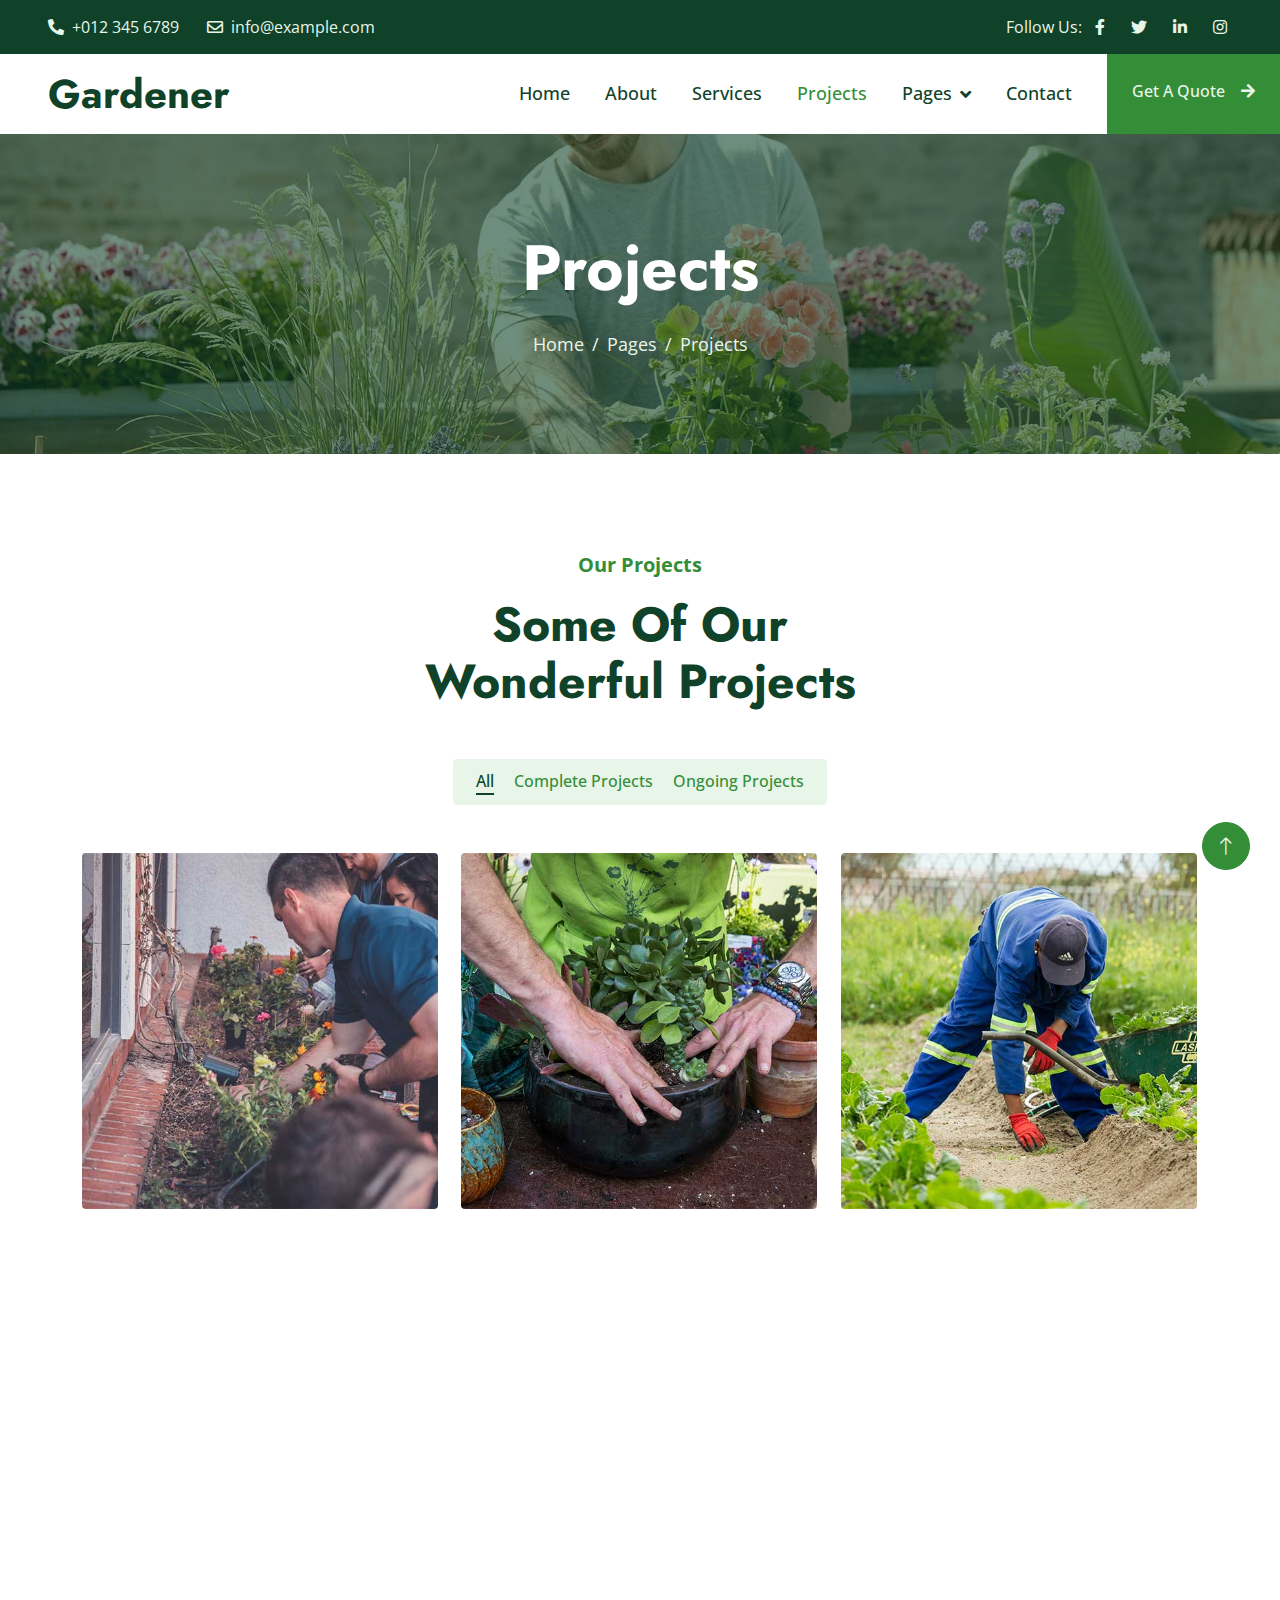
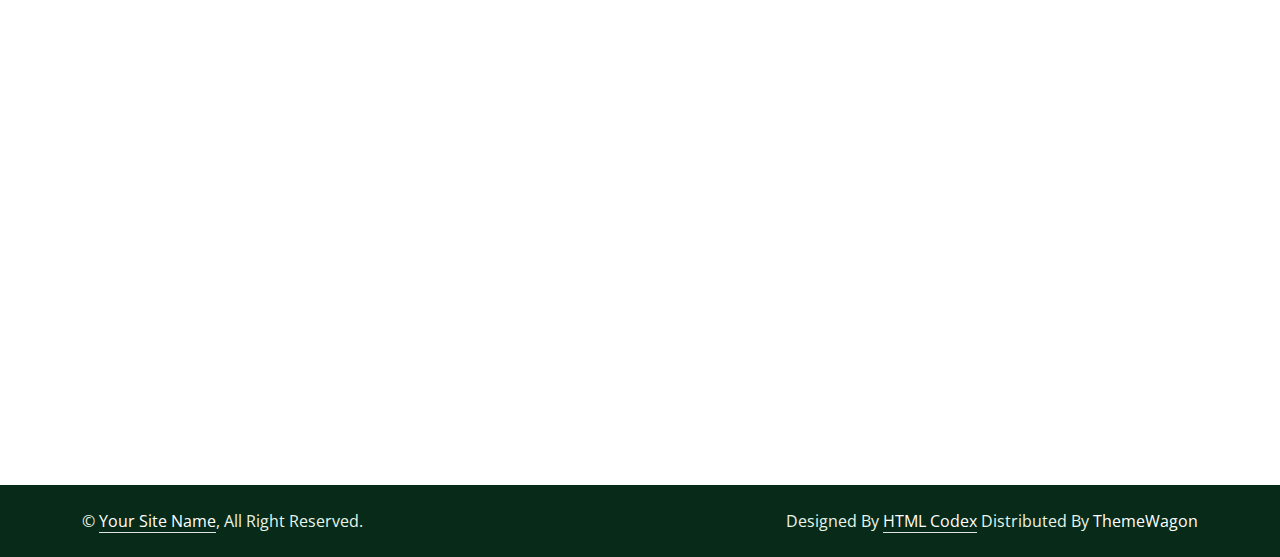
<file: project.html>
<!DOCTYPE html>
<html lang="en">

<head>
    <meta charset="utf-8">
    <title>Gardener - Gardening Website Template</title>
    <meta content="width=device-width, initial-scale=1.0" name="viewport">
    <meta content="" name="keywords">
    <meta content="" name="description">

    <!-- Favicon -->
    <link href="img/favicon.ico" rel="icon">

    <!-- Google Web Fonts -->
    <link rel="preconnect" href="https://fonts.googleapis.com">
    <link rel="preconnect" href="https://fonts.gstatic.com" crossorigin>
    <link href="https://fonts.googleapis.com/css2?family=Jost:wght@500;600;700&family=Open+Sans:wght@400;500&display=swap" rel="stylesheet">  

    <!-- Icon Font Stylesheet -->
    <link href="https://cdnjs.cloudflare.com/ajax/libs/font-awesome/5.10.0/css/all.min.css" rel="stylesheet">
    <link href="https://cdn.jsdelivr.net/npm/bootstrap-icons@1.4.1/font/bootstrap-icons.css" rel="stylesheet">

    <!-- Libraries Stylesheet -->
    <link href="lib/animate/animate.min.css" rel="stylesheet">
    <link href="lib/owlcarousel/assets/owl.carousel.min.css" rel="stylesheet">
    <link href="lib/lightbox/css/lightbox.min.css" rel="stylesheet">

    <!-- Customized Bootstrap Stylesheet -->
    <link href="css/bootstrap.min.css" rel="stylesheet">

    <!-- Template Stylesheet -->
    <link href="css/style.css" rel="stylesheet">
</head>

<body>
    <!-- Spinner Start -->
    <div id="spinner" class="show bg-white position-fixed translate-middle w-100 vh-100 top-50 start-50 d-flex align-items-center justify-content-center">
        <div class="spinner-border text-primary" role="status" style="width: 3rem; height: 3rem;"></div>
    </div>
    <!-- Spinner End -->


    <!-- Topbar Start -->
    <div class="container-fluid bg-dark text-light px-0 py-2">
        <div class="row gx-0 d-none d-lg-flex">
            <div class="col-lg-7 px-5 text-start">
                <div class="h-100 d-inline-flex align-items-center me-4">
                    <span class="fa fa-phone-alt me-2"></span>
                    <span>+012 345 6789</span>
                </div>
                <div class="h-100 d-inline-flex align-items-center">
                    <span class="far fa-envelope me-2"></span>
                    <span>info@example.com</span>
                </div>
            </div>
            <div class="col-lg-5 px-5 text-end">
                <div class="h-100 d-inline-flex align-items-center mx-n2">
                    <span>Follow Us:</span>
                    <a class="btn btn-link text-light" href=""><i class="fab fa-facebook-f"></i></a>
                    <a class="btn btn-link text-light" href=""><i class="fab fa-twitter"></i></a>
                    <a class="btn btn-link text-light" href=""><i class="fab fa-linkedin-in"></i></a>
                    <a class="btn btn-link text-light" href=""><i class="fab fa-instagram"></i></a>
                </div>
            </div>
        </div>
    </div>
    <!-- Topbar End -->


    <!-- Navbar Start -->
    <nav class="navbar navbar-expand-lg bg-white navbar-light sticky-top p-0">
        <a href="index.html" class="navbar-brand d-flex align-items-center px-4 px-lg-5">
            <h1 class="m-0">Gardener</h1>
        </a>
        <button type="button" class="navbar-toggler me-4" data-bs-toggle="collapse" data-bs-target="#navbarCollapse">
            <span class="navbar-toggler-icon"></span>
        </button>
        <div class="collapse navbar-collapse" id="navbarCollapse">
            <div class="navbar-nav ms-auto p-4 p-lg-0">
                <a href="index.html" class="nav-item nav-link">Home</a>
                <a href="about.html" class="nav-item nav-link">About</a>
                <a href="service.html" class="nav-item nav-link">Services</a>
                <a href="project.html" class="nav-item nav-link active">Projects</a>
                <div class="nav-item dropdown">
                    <a href="#" class="nav-link dropdown-toggle" data-bs-toggle="dropdown">Pages</a>
                    <div class="dropdown-menu bg-light m-0">
                        <a href="feature.html" class="dropdown-item">Features</a>
                        <a href="quote.html" class="dropdown-item">Free Quote</a>
                        <a href="team.html" class="dropdown-item">Our Team</a>
                        <a href="testimonial.html" class="dropdown-item">Testimonial</a>
                        <a href="404.html" class="dropdown-item">404 Page</a>
                    </div>
                </div>
                <a href="contact.html" class="nav-item nav-link">Contact</a>
            </div>
            <a href="" class="btn btn-primary py-4 px-lg-4 rounded-0 d-none d-lg-block">Get A Quote<i class="fa fa-arrow-right ms-3"></i></a>
        </div>
    </nav>
    <!-- Navbar End -->


    <!-- Page Header Start -->
    <div class="container-fluid page-header py-5 mb-5 wow fadeIn" data-wow-delay="0.1s">
        <div class="container text-center py-5">
            <h1 class="display-3 text-white mb-4 animated slideInDown">Projects</h1>
            <nav aria-label="breadcrumb animated slideInDown">
                <ol class="breadcrumb justify-content-center mb-0">
                    <li class="breadcrumb-item"><a href="#">Home</a></li>
                    <li class="breadcrumb-item"><a href="#">Pages</a></li>
                    <li class="breadcrumb-item active" aria-current="page">Projects</li>
                </ol>
            </nav>
        </div>
    </div>
    <!-- Page Header End -->


    <!-- Projects Start -->
    <div class="container-xxl py-5">
        <div class="container">
            <div class="text-center mx-auto wow fadeInUp" data-wow-delay="0.1s" style="max-width: 500px;">
                <p class="fs-5 fw-bold text-primary">Our Projects</p>
                <h1 class="display-5 mb-5">Some Of Our Wonderful Projects</h1>
            </div>
            <div class="row wow fadeInUp" data-wow-delay="0.3s">
                <div class="col-12 text-center">
                    <ul class="list-inline rounded mb-5" id="portfolio-flters">
                        <li class="mx-2 active" data-filter="*">All</li>
                        <li class="mx-2" data-filter=".first">Complete Projects</li>
                        <li class="mx-2" data-filter=".second">Ongoing Projects</li>
                    </ul>
                </div>
            </div>
            <div class="row g-4 portfolio-container">
                <div class="col-lg-4 col-md-6 portfolio-item first wow fadeInUp" data-wow-delay="0.1s">
                    <div class="portfolio-inner rounded">
                        <img class="img-fluid" src="img/service-1.jpg" alt="">
                        <div class="portfolio-text">
                            <h4 class="text-white mb-4">Landscaping</h4>
                            <div class="d-flex">
                                <a class="btn btn-lg-square rounded-circle mx-2" href="img/service-1.jpg" data-lightbox="portfolio"><i class="fa fa-eye"></i></a>
                                <a class="btn btn-lg-square rounded-circle mx-2" href=""><i class="fa fa-link"></i></a>
                            </div>
                        </div>
                    </div>
                </div>
                <div class="col-lg-4 col-md-6 portfolio-item second wow fadeInUp" data-wow-delay="0.3s">
                    <div class="portfolio-inner rounded">
                        <img class="img-fluid" src="img/service-2.jpg" alt="">
                        <div class="portfolio-text">
                            <h4 class="text-white mb-4">Pruning plants</h4>
                            <div class="d-flex">
                                <a class="btn btn-lg-square rounded-circle mx-2" href="img/service-2.jpg" data-lightbox="portfolio"><i class="fa fa-eye"></i></a>
                                <a class="btn btn-lg-square rounded-circle mx-2" href=""><i class="fa fa-link"></i></a>
                            </div>
                        </div>
                    </div>
                </div>
                <div class="col-lg-4 col-md-6 portfolio-item first wow fadeInUp" data-wow-delay="0.5s">
                    <div class="portfolio-inner rounded">
                        <img class="img-fluid" src="img/service-3.jpg" alt="">
                        <div class="portfolio-text">
                            <h4 class="text-white mb-4">Irrigation & Drainage</h4>
                            <div class="d-flex">
                                <a class="btn btn-lg-square rounded-circle mx-2" href="img/service-3.jpg" data-lightbox="portfolio"><i class="fa fa-eye"></i></a>
                                <a class="btn btn-lg-square rounded-circle mx-2" href=""><i class="fa fa-link"></i></a>
                            </div>
                        </div>
                    </div>
                </div>
                <div class="col-lg-4 col-md-6 portfolio-item second wow fadeInUp" data-wow-delay="0.1s">
                    <div class="portfolio-inner rounded">
                        <img class="img-fluid" src="img/service-4.jpg" alt="">
                        <div class="portfolio-text">
                            <h4 class="text-white mb-4">Garden Maintenance</h4>
                            <div class="d-flex">
                                <a class="btn btn-lg-square rounded-circle mx-2" href="img/service-4.jpg" data-lightbox="portfolio"><i class="fa fa-eye"></i></a>
                                <a class="btn btn-lg-square rounded-circle mx-2" href=""><i class="fa fa-link"></i></a>
                            </div>
                        </div>
                    </div>
                </div>
                <div class="col-lg-4 col-md-6 portfolio-item first wow fadeInUp" data-wow-delay="0.3s">
                    <div class="portfolio-inner rounded">
                        <img class="img-fluid" src="img/service-5.jpg" alt="">
                        <div class="portfolio-text">
                            <h4 class="text-white mb-4">Green Technology</h4>
                            <div class="d-flex">
                                <a class="btn btn-lg-square rounded-circle mx-2" href="img/service-5.jpg" data-lightbox="portfolio"><i class="fa fa-eye"></i></a>
                                <a class="btn btn-lg-square rounded-circle mx-2" href=""><i class="fa fa-link"></i></a>
                            </div>
                        </div>
                    </div>
                </div>
                <div class="col-lg-4 col-md-6 portfolio-item second wow fadeInUp" data-wow-delay="0.5s">
                    <div class="portfolio-inner rounded">
                        <img class="img-fluid" src="img/service-6.jpg" alt="">
                        <div class="portfolio-text">
                            <h4 class="text-white mb-4">Urban Gardening</h4>
                            <div class="d-flex">
                                <a class="btn btn-lg-square rounded-circle mx-2" href="img/service-6.jpg" data-lightbox="portfolio"><i class="fa fa-eye"></i></a>
                                <a class="btn btn-lg-square rounded-circle mx-2" href=""><i class="fa fa-link"></i></a>
                            </div>
                        </div>
                    </div>
                </div>
            </div>
        </div>
    </div>
    <!-- Projects End -->


    <!-- Footer Start -->
    <div class="container-fluid bg-dark text-light footer mt-5 py-5 wow fadeIn" data-wow-delay="0.1s">
        <div class="container py-5">
            <div class="row g-5">
                <div class="col-lg-3 col-md-6">
                    <h4 class="text-white mb-4">Our Office</h4>
                    <p class="mb-2"><i class="fa fa-map-marker-alt me-3"></i>123 Street, New York, USA</p>
                    <p class="mb-2"><i class="fa fa-phone-alt me-3"></i>+012 345 67890</p>
                    <p class="mb-2"><i class="fa fa-envelope me-3"></i>info@example.com</p>
                    <div class="d-flex pt-2">
                        <a class="btn btn-square btn-outline-light rounded-circle me-2" href=""><i class="fab fa-twitter"></i></a>
                        <a class="btn btn-square btn-outline-light rounded-circle me-2" href=""><i class="fab fa-facebook-f"></i></a>
                        <a class="btn btn-square btn-outline-light rounded-circle me-2" href=""><i class="fab fa-youtube"></i></a>
                        <a class="btn btn-square btn-outline-light rounded-circle me-2" href=""><i class="fab fa-linkedin-in"></i></a>
                    </div>
                </div>
                <div class="col-lg-3 col-md-6">
                    <h4 class="text-white mb-4">Services</h4>
                    <a class="btn btn-link" href="">Landscaping</a>
                    <a class="btn btn-link" href="">Pruning plants</a>
                    <a class="btn btn-link" href="">Urban Gardening</a>
                    <a class="btn btn-link" href="">Garden Maintenance</a>
                    <a class="btn btn-link" href="">Green Technology</a>
                </div>
                <div class="col-lg-3 col-md-6">
                    <h4 class="text-white mb-4">Quick Links</h4>
                    <a class="btn btn-link" href="">About Us</a>
                    <a class="btn btn-link" href="">Contact Us</a>
                    <a class="btn btn-link" href="">Our Services</a>
                    <a class="btn btn-link" href="">Terms & Condition</a>
                    <a class="btn btn-link" href="">Support</a>
                </div>
                <div class="col-lg-3 col-md-6">
                    <h4 class="text-white mb-4">Newsletter</h4>
                    <p>Dolor amet sit justo amet elitr clita ipsum elitr est.</p>
                    <div class="position-relative w-100">
                        <input class="form-control bg-light border-light w-100 py-3 ps-4 pe-5" type="text" placeholder="Your email">
                        <button type="button" class="btn btn-primary py-2 position-absolute top-0 end-0 mt-2 me-2">SignUp</button>
                    </div>
                </div>
            </div>
        </div>
    </div>
    <!-- Footer End -->


    <!-- Copyright Start -->
    <div class="container-fluid copyright py-4">
        <div class="container">
            <div class="row">
                <div class="col-md-6 text-center text-md-start mb-3 mb-md-0">
                    &copy; <a class="border-bottom" href="#">Your Site Name</a>, All Right Reserved.
                </div>
                <div class="col-md-6 text-center text-md-end">
                    <!--/*** This template is free as long as you keep the footer author’s credit link/attribution link/backlink. If you'd like to use the template without the footer author’s credit link/attribution link/backlink, you can purchase the Credit Removal License from "https://htmlcodex.com/credit-removal". Thank you for your support. ***/-->
                    Designed By <a class="border-bottom" href="https://htmlcodex.com">HTML Codex</a> Distributed By <a href="https://themewagon.com">ThemeWagon</a>
                </div>
            </div>
        </div>
    </div>
    <!-- Copyright End -->


    <!-- Back to Top -->
    <a href="#" class="btn btn-lg btn-primary btn-lg-square rounded-circle back-to-top"><i class="bi bi-arrow-up"></i></a>


    <!-- JavaScript Libraries -->
    <script src="https://code.jquery.com/jquery-3.4.1.min.js"></script>
    <script src="https://cdn.jsdelivr.net/npm/bootstrap@5.0.0/dist/js/bootstrap.bundle.min.js"></script>
    <script src="lib/wow/wow.min.js"></script>
    <script src="lib/easing/easing.min.js"></script>
    <script src="lib/waypoints/waypoints.min.js"></script>
    <script src="lib/owlcarousel/owl.carousel.min.js"></script>
    <script src="lib/counterup/counterup.min.js"></script>
    <script src="lib/parallax/parallax.min.js"></script>
    <script src="lib/isotope/isotope.pkgd.min.js"></script>
    <script src="lib/lightbox/js/lightbox.min.js"></script>

    <!-- Template Javascript -->
    <script src="js/main.js"></script>
</body>

</html>
</file>
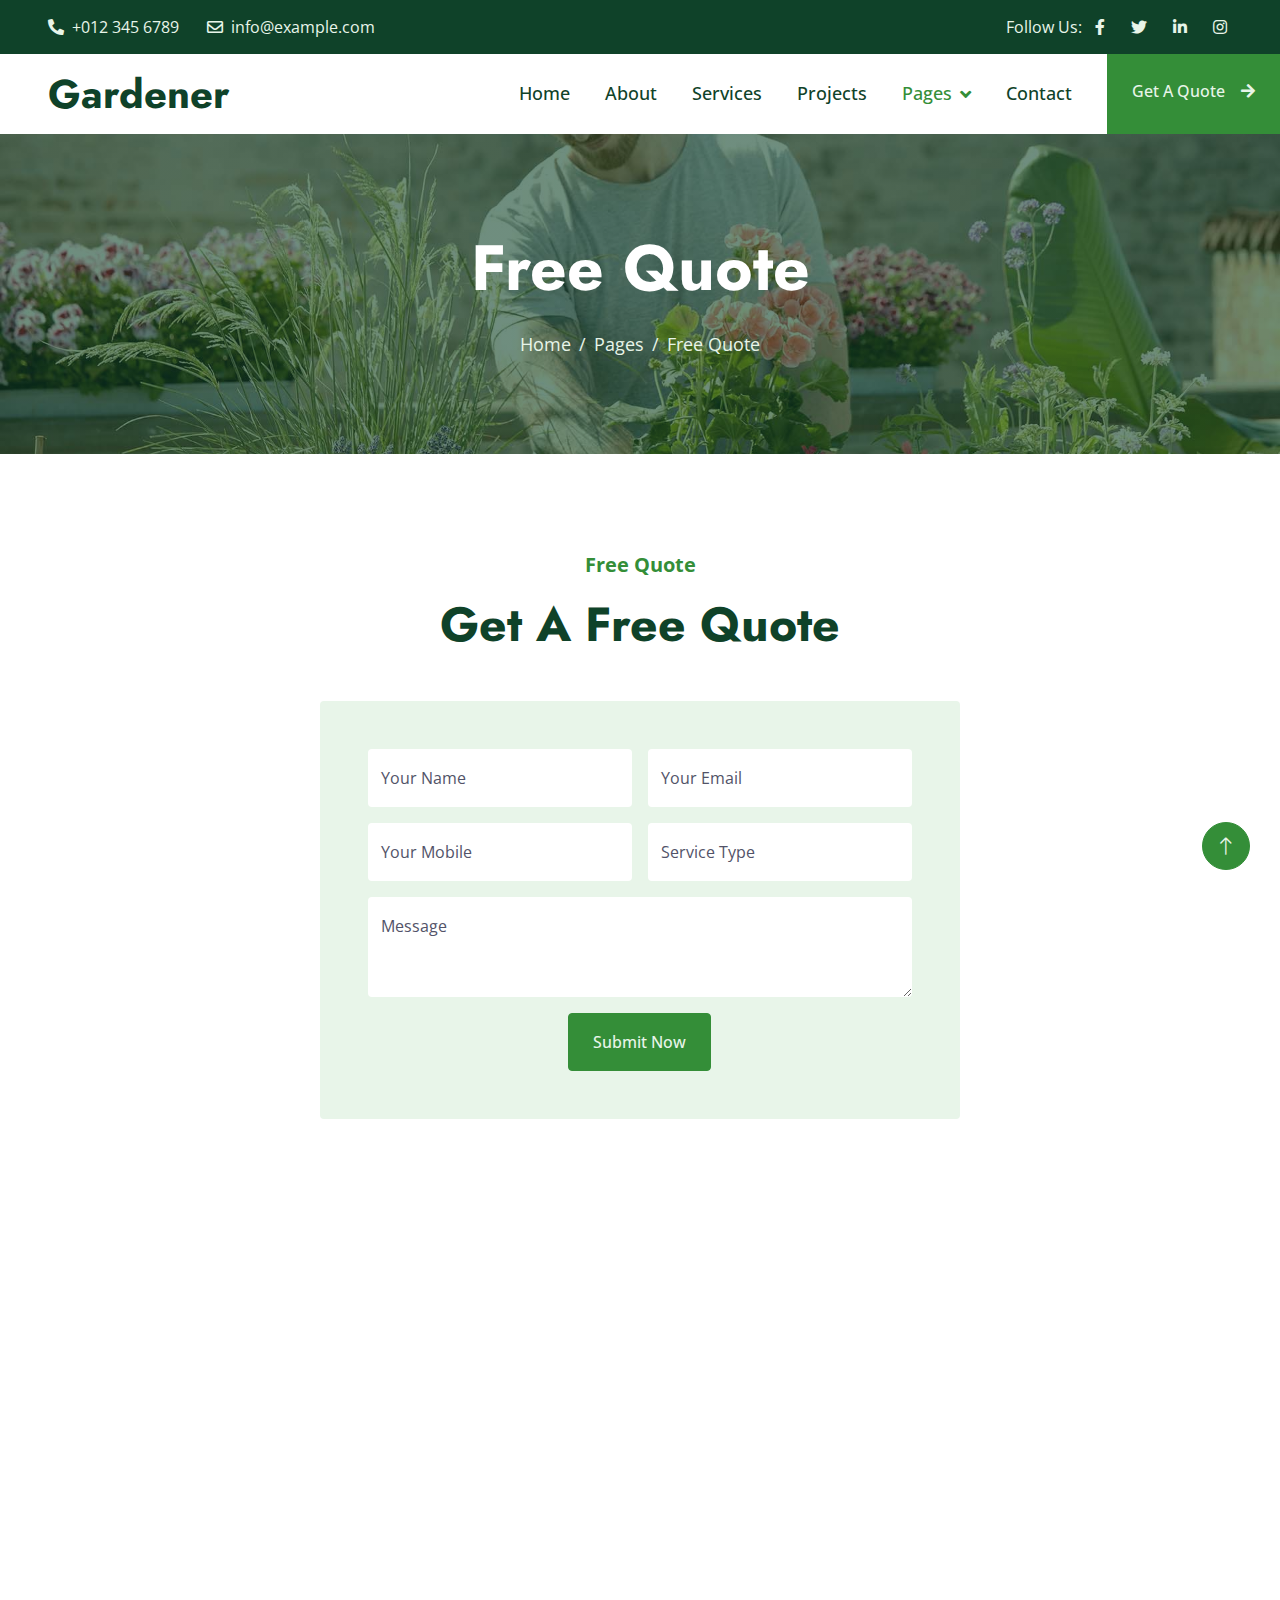
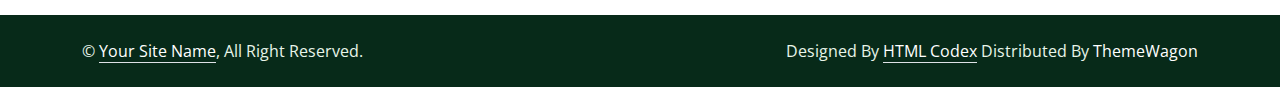
<file: quote.html>
<!DOCTYPE html>
<html lang="en">

<head>
    <meta charset="utf-8">
    <title>Gardener - Gardening Website Template</title>
    <meta content="width=device-width, initial-scale=1.0" name="viewport">
    <meta content="" name="keywords">
    <meta content="" name="description">

    <!-- Favicon -->
    <link href="img/favicon.ico" rel="icon">

    <!-- Google Web Fonts -->
    <link rel="preconnect" href="https://fonts.googleapis.com">
    <link rel="preconnect" href="https://fonts.gstatic.com" crossorigin>
    <link href="https://fonts.googleapis.com/css2?family=Jost:wght@500;600;700&family=Open+Sans:wght@400;500&display=swap" rel="stylesheet">  

    <!-- Icon Font Stylesheet -->
    <link href="https://cdnjs.cloudflare.com/ajax/libs/font-awesome/5.10.0/css/all.min.css" rel="stylesheet">
    <link href="https://cdn.jsdelivr.net/npm/bootstrap-icons@1.4.1/font/bootstrap-icons.css" rel="stylesheet">

    <!-- Libraries Stylesheet -->
    <link href="lib/animate/animate.min.css" rel="stylesheet">
    <link href="lib/owlcarousel/assets/owl.carousel.min.css" rel="stylesheet">
    <link href="lib/lightbox/css/lightbox.min.css" rel="stylesheet">

    <!-- Customized Bootstrap Stylesheet -->
    <link href="css/bootstrap.min.css" rel="stylesheet">

    <!-- Template Stylesheet -->
    <link href="css/style.css" rel="stylesheet">
</head>

<body>
    <!-- Spinner Start -->
    <div id="spinner" class="show bg-white position-fixed translate-middle w-100 vh-100 top-50 start-50 d-flex align-items-center justify-content-center">
        <div class="spinner-border text-primary" role="status" style="width: 3rem; height: 3rem;"></div>
    </div>
    <!-- Spinner End -->


    <!-- Topbar Start -->
    <div class="container-fluid bg-dark text-light px-0 py-2">
        <div class="row gx-0 d-none d-lg-flex">
            <div class="col-lg-7 px-5 text-start">
                <div class="h-100 d-inline-flex align-items-center me-4">
                    <span class="fa fa-phone-alt me-2"></span>
                    <span>+012 345 6789</span>
                </div>
                <div class="h-100 d-inline-flex align-items-center">
                    <span class="far fa-envelope me-2"></span>
                    <span>info@example.com</span>
                </div>
            </div>
            <div class="col-lg-5 px-5 text-end">
                <div class="h-100 d-inline-flex align-items-center mx-n2">
                    <span>Follow Us:</span>
                    <a class="btn btn-link text-light" href=""><i class="fab fa-facebook-f"></i></a>
                    <a class="btn btn-link text-light" href=""><i class="fab fa-twitter"></i></a>
                    <a class="btn btn-link text-light" href=""><i class="fab fa-linkedin-in"></i></a>
                    <a class="btn btn-link text-light" href=""><i class="fab fa-instagram"></i></a>
                </div>
            </div>
        </div>
    </div>
    <!-- Topbar End -->


    <!-- Navbar Start -->
    <nav class="navbar navbar-expand-lg bg-white navbar-light sticky-top p-0">
        <a href="index.html" class="navbar-brand d-flex align-items-center px-4 px-lg-5">
            <h1 class="m-0">Gardener</h1>
        </a>
        <button type="button" class="navbar-toggler me-4" data-bs-toggle="collapse" data-bs-target="#navbarCollapse">
            <span class="navbar-toggler-icon"></span>
        </button>
        <div class="collapse navbar-collapse" id="navbarCollapse">
            <div class="navbar-nav ms-auto p-4 p-lg-0">
                <a href="index.html" class="nav-item nav-link">Home</a>
                <a href="about.html" class="nav-item nav-link">About</a>
                <a href="service.html" class="nav-item nav-link">Services</a>
                <a href="project.html" class="nav-item nav-link">Projects</a>
                <div class="nav-item dropdown">
                    <a href="#" class="nav-link dropdown-toggle active" data-bs-toggle="dropdown">Pages</a>
                    <div class="dropdown-menu bg-light m-0">
                        <a href="feature.html" class="dropdown-item">Features</a>
                        <a href="quote.html" class="dropdown-item active">Free Quote</a>
                        <a href="team.html" class="dropdown-item">Our Team</a>
                        <a href="testimonial.html" class="dropdown-item">Testimonial</a>
                        <a href="404.html" class="dropdown-item">404 Page</a>
                    </div>
                </div>
                <a href="contact.html" class="nav-item nav-link">Contact</a>
            </div>
            <a href="" class="btn btn-primary py-4 px-lg-4 rounded-0 d-none d-lg-block">Get A Quote<i class="fa fa-arrow-right ms-3"></i></a>
        </div>
    </nav>
    <!-- Navbar End -->


    <!-- Page Header Start -->
    <div class="container-fluid page-header py-5 mb-5 wow fadeIn" data-wow-delay="0.1s">
        <div class="container text-center py-5">
            <h1 class="display-3 text-white mb-4 animated slideInDown">Free Quote</h1>
            <nav aria-label="breadcrumb animated slideInDown">
                <ol class="breadcrumb justify-content-center mb-0">
                    <li class="breadcrumb-item"><a href="#">Home</a></li>
                    <li class="breadcrumb-item"><a href="#">Pages</a></li>
                    <li class="breadcrumb-item active" aria-current="page">Free Quote</li>
                </ol>
            </nav>
        </div>
    </div>
    <!-- Page Header End -->


    <!-- Quote Start -->
    <div class="container-fluid py-5">
        <div class="container">
            <div class="text-center mx-auto wow fadeInUp" data-wow-delay="0.1s" style="max-width: 500px;">
                <p class="fs-5 fw-bold text-primary">Free Quote</p>
                <h1 class="display-5 mb-5">Get A Free Quote</h1>
            </div>
            <div class="row justify-content-center">
                <div class="col-lg-7">
                    <div class="bg-light rounded p-4 p-sm-5 wow fadeInUp" data-wow-delay="0.1s">
                        <div class="row g-3">
                            <div class="col-sm-6">
                                <div class="form-floating">
                                    <input type="text" class="form-control border-0" id="gname" placeholder="Gurdian Name">
                                    <label for="gname">Your Name</label>
                                </div>
                            </div>
                            <div class="col-sm-6">
                                <div class="form-floating">
                                    <input type="email" class="form-control border-0" id="gmail" placeholder="Gurdian Email">
                                    <label for="gmail">Your Email</label>
                                </div>
                            </div>
                            <div class="col-sm-6">
                                <div class="form-floating">
                                    <input type="text" class="form-control border-0" id="cname" placeholder="Child Name">
                                    <label for="cname">Your Mobile</label>
                                </div>
                            </div>
                            <div class="col-sm-6">
                                <div class="form-floating">
                                    <input type="text" class="form-control border-0" id="cage" placeholder="Child Age">
                                    <label for="cage">Service Type</label>
                                </div>
                            </div>
                            <div class="col-12">
                                <div class="form-floating">
                                    <textarea class="form-control border-0" placeholder="Leave a message here" id="message" style="height: 100px"></textarea>
                                    <label for="message">Message</label>
                                </div>
                            </div>
                            <div class="col-12 text-center">
                                <button class="btn btn-primary py-3 px-4" type="submit">Submit Now</button>
                            </div>
                        </div>
                    </div>
                </div>
            </div>
        </div>
    </div>
    <!-- Quote End -->


    <!-- Footer Start -->
    <div class="container-fluid bg-dark text-light footer mt-5 py-5 wow fadeIn" data-wow-delay="0.1s">
        <div class="container py-5">
            <div class="row g-5">
                <div class="col-lg-3 col-md-6">
                    <h4 class="text-white mb-4">Our Office</h4>
                    <p class="mb-2"><i class="fa fa-map-marker-alt me-3"></i>123 Street, New York, USA</p>
                    <p class="mb-2"><i class="fa fa-phone-alt me-3"></i>+012 345 67890</p>
                    <p class="mb-2"><i class="fa fa-envelope me-3"></i>info@example.com</p>
                    <div class="d-flex pt-2">
                        <a class="btn btn-square btn-outline-light rounded-circle me-2" href=""><i class="fab fa-twitter"></i></a>
                        <a class="btn btn-square btn-outline-light rounded-circle me-2" href=""><i class="fab fa-facebook-f"></i></a>
                        <a class="btn btn-square btn-outline-light rounded-circle me-2" href=""><i class="fab fa-youtube"></i></a>
                        <a class="btn btn-square btn-outline-light rounded-circle me-2" href=""><i class="fab fa-linkedin-in"></i></a>
                    </div>
                </div>
                <div class="col-lg-3 col-md-6">
                    <h4 class="text-white mb-4">Services</h4>
                    <a class="btn btn-link" href="">Landscaping</a>
                    <a class="btn btn-link" href="">Pruning plants</a>
                    <a class="btn btn-link" href="">Urban Gardening</a>
                    <a class="btn btn-link" href="">Garden Maintenance</a>
                    <a class="btn btn-link" href="">Green Technology</a>
                </div>
                <div class="col-lg-3 col-md-6">
                    <h4 class="text-white mb-4">Quick Links</h4>
                    <a class="btn btn-link" href="">About Us</a>
                    <a class="btn btn-link" href="">Contact Us</a>
                    <a class="btn btn-link" href="">Our Services</a>
                    <a class="btn btn-link" href="">Terms & Condition</a>
                    <a class="btn btn-link" href="">Support</a>
                </div>
                <div class="col-lg-3 col-md-6">
                    <h4 class="text-white mb-4">Newsletter</h4>
                    <p>Dolor amet sit justo amet elitr clita ipsum elitr est.</p>
                    <div class="position-relative w-100">
                        <input class="form-control bg-light border-light w-100 py-3 ps-4 pe-5" type="text" placeholder="Your email">
                        <button type="button" class="btn btn-primary py-2 position-absolute top-0 end-0 mt-2 me-2">SignUp</button>
                    </div>
                </div>
            </div>
        </div>
    </div>
    <!-- Footer End -->


    <!-- Copyright Start -->
    <div class="container-fluid copyright py-4">
        <div class="container">
            <div class="row">
                <div class="col-md-6 text-center text-md-start mb-3 mb-md-0">
                    &copy; <a class="border-bottom" href="#">Your Site Name</a>, All Right Reserved.
                </div>
                <div class="col-md-6 text-center text-md-end">
                    <!--/*** This template is free as long as you keep the footer author’s credit link/attribution link/backlink. If you'd like to use the template without the footer author’s credit link/attribution link/backlink, you can purchase the Credit Removal License from "https://htmlcodex.com/credit-removal". Thank you for your support. ***/-->
                    Designed By <a class="border-bottom" href="https://htmlcodex.com">HTML Codex</a> Distributed By <a href="https://themewagon.com">ThemeWagon</a>
                </div>
            </div>
        </div>
    </div>
    <!-- Copyright End -->


    <!-- Back to Top -->
    <a href="#" class="btn btn-lg btn-primary btn-lg-square rounded-circle back-to-top"><i class="bi bi-arrow-up"></i></a>


    <!-- JavaScript Libraries -->
    <script src="https://code.jquery.com/jquery-3.4.1.min.js"></script>
    <script src="https://cdn.jsdelivr.net/npm/bootstrap@5.0.0/dist/js/bootstrap.bundle.min.js"></script>
    <script src="lib/wow/wow.min.js"></script>
    <script src="lib/easing/easing.min.js"></script>
    <script src="lib/waypoints/waypoints.min.js"></script>
    <script src="lib/owlcarousel/owl.carousel.min.js"></script>
    <script src="lib/counterup/counterup.min.js"></script>
    <script src="lib/parallax/parallax.min.js"></script>
    <script src="lib/isotope/isotope.pkgd.min.js"></script>
    <script src="lib/lightbox/js/lightbox.min.js"></script>

    <!-- Template Javascript -->
    <script src="js/main.js"></script>
</body>

</html>
</file>
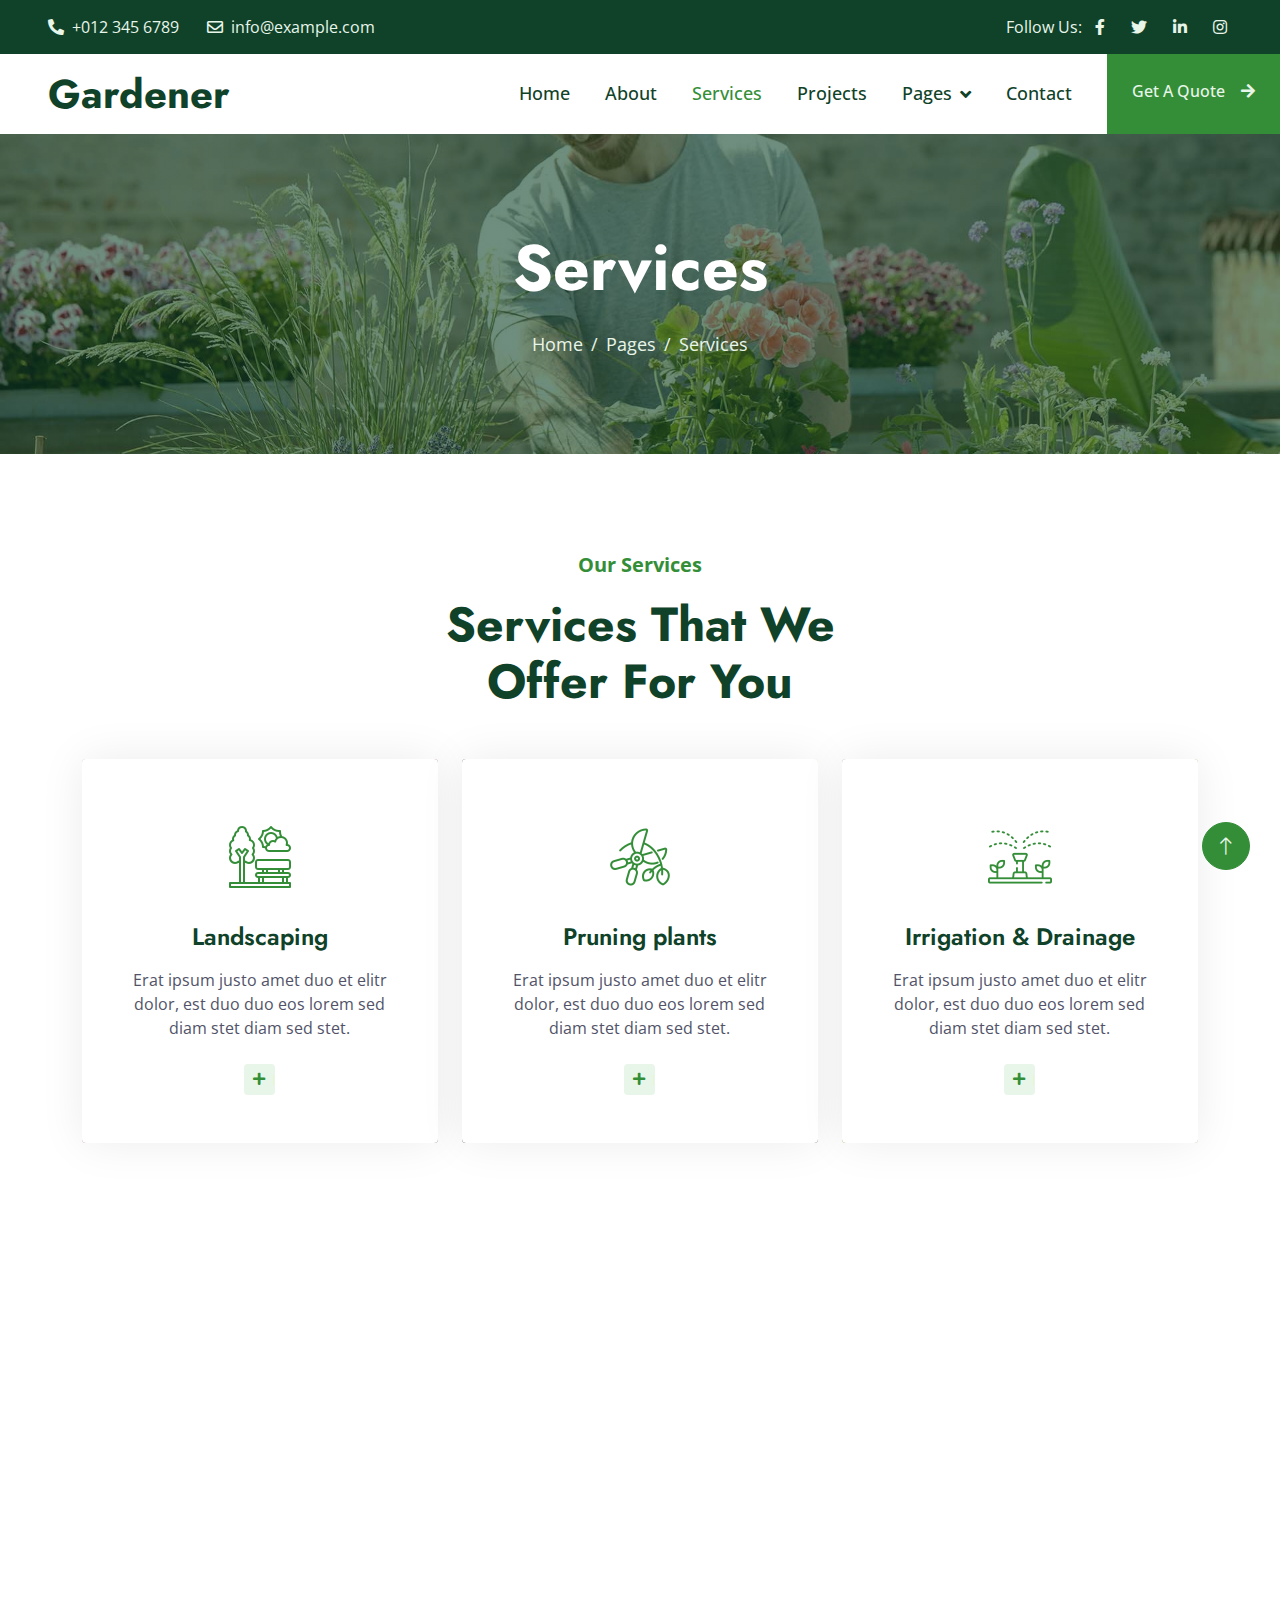
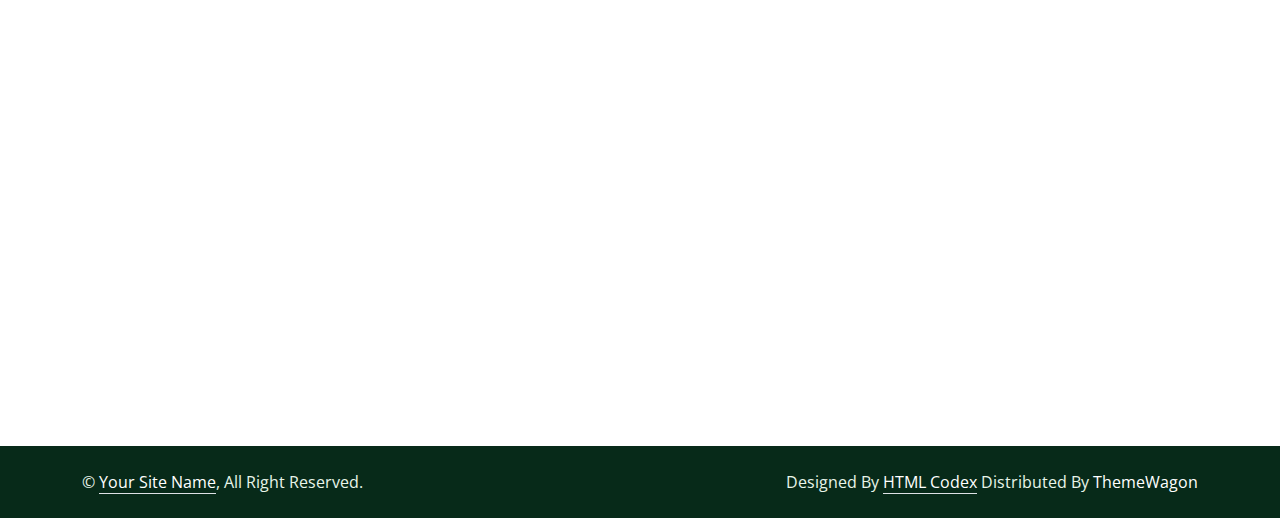
<file: service.html>
<!DOCTYPE html>
<html lang="en">

<head>
    <meta charset="utf-8">
    <title>Gardener - Gardening Website Template</title>
    <meta content="width=device-width, initial-scale=1.0" name="viewport">
    <meta content="" name="keywords">
    <meta content="" name="description">

    <!-- Favicon -->
    <link href="img/favicon.ico" rel="icon">

    <!-- Google Web Fonts -->
    <link rel="preconnect" href="https://fonts.googleapis.com">
    <link rel="preconnect" href="https://fonts.gstatic.com" crossorigin>
    <link href="https://fonts.googleapis.com/css2?family=Jost:wght@500;600;700&family=Open+Sans:wght@400;500&display=swap" rel="stylesheet">  

    <!-- Icon Font Stylesheet -->
    <link href="https://cdnjs.cloudflare.com/ajax/libs/font-awesome/5.10.0/css/all.min.css" rel="stylesheet">
    <link href="https://cdn.jsdelivr.net/npm/bootstrap-icons@1.4.1/font/bootstrap-icons.css" rel="stylesheet">

    <!-- Libraries Stylesheet -->
    <link href="lib/animate/animate.min.css" rel="stylesheet">
    <link href="lib/owlcarousel/assets/owl.carousel.min.css" rel="stylesheet">
    <link href="lib/lightbox/css/lightbox.min.css" rel="stylesheet">

    <!-- Customized Bootstrap Stylesheet -->
    <link href="css/bootstrap.min.css" rel="stylesheet">

    <!-- Template Stylesheet -->
    <link href="css/style.css" rel="stylesheet">
</head>

<body>
    <!-- Spinner Start -->
    <div id="spinner" class="show bg-white position-fixed translate-middle w-100 vh-100 top-50 start-50 d-flex align-items-center justify-content-center">
        <div class="spinner-border text-primary" role="status" style="width: 3rem; height: 3rem;"></div>
    </div>
    <!-- Spinner End -->


    <!-- Topbar Start -->
    <div class="container-fluid bg-dark text-light px-0 py-2">
        <div class="row gx-0 d-none d-lg-flex">
            <div class="col-lg-7 px-5 text-start">
                <div class="h-100 d-inline-flex align-items-center me-4">
                    <span class="fa fa-phone-alt me-2"></span>
                    <span>+012 345 6789</span>
                </div>
                <div class="h-100 d-inline-flex align-items-center">
                    <span class="far fa-envelope me-2"></span>
                    <span>info@example.com</span>
                </div>
            </div>
            <div class="col-lg-5 px-5 text-end">
                <div class="h-100 d-inline-flex align-items-center mx-n2">
                    <span>Follow Us:</span>
                    <a class="btn btn-link text-light" href=""><i class="fab fa-facebook-f"></i></a>
                    <a class="btn btn-link text-light" href=""><i class="fab fa-twitter"></i></a>
                    <a class="btn btn-link text-light" href=""><i class="fab fa-linkedin-in"></i></a>
                    <a class="btn btn-link text-light" href=""><i class="fab fa-instagram"></i></a>
                </div>
            </div>
        </div>
    </div>
    <!-- Topbar End -->


    <!-- Navbar Start -->
    <nav class="navbar navbar-expand-lg bg-white navbar-light sticky-top p-0">
        <a href="index.html" class="navbar-brand d-flex align-items-center px-4 px-lg-5">
            <h1 class="m-0">Gardener</h1>
        </a>
        <button type="button" class="navbar-toggler me-4" data-bs-toggle="collapse" data-bs-target="#navbarCollapse">
            <span class="navbar-toggler-icon"></span>
        </button>
        <div class="collapse navbar-collapse" id="navbarCollapse">
            <div class="navbar-nav ms-auto p-4 p-lg-0">
                <a href="index.html" class="nav-item nav-link">Home</a>
                <a href="about.html" class="nav-item nav-link">About</a>
                <a href="service.html" class="nav-item nav-link active">Services</a>
                <a href="project.html" class="nav-item nav-link">Projects</a>
                <div class="nav-item dropdown">
                    <a href="#" class="nav-link dropdown-toggle" data-bs-toggle="dropdown">Pages</a>
                    <div class="dropdown-menu bg-light m-0">
                        <a href="feature.html" class="dropdown-item">Features</a>
                        <a href="quote.html" class="dropdown-item">Free Quote</a>
                        <a href="team.html" class="dropdown-item">Our Team</a>
                        <a href="testimonial.html" class="dropdown-item">Testimonial</a>
                        <a href="404.html" class="dropdown-item">404 Page</a>
                    </div>
                </div>
                <a href="contact.html" class="nav-item nav-link">Contact</a>
            </div>
            <a href="" class="btn btn-primary py-4 px-lg-4 rounded-0 d-none d-lg-block">Get A Quote<i class="fa fa-arrow-right ms-3"></i></a>
        </div>
    </nav>
    <!-- Navbar End -->


    <!-- Page Header Start -->
    <div class="container-fluid page-header py-5 mb-5 wow fadeIn" data-wow-delay="0.1s">
        <div class="container text-center py-5">
            <h1 class="display-3 text-white mb-4 animated slideInDown">Services</h1>
            <nav aria-label="breadcrumb animated slideInDown">
                <ol class="breadcrumb justify-content-center mb-0">
                    <li class="breadcrumb-item"><a href="#">Home</a></li>
                    <li class="breadcrumb-item"><a href="#">Pages</a></li>
                    <li class="breadcrumb-item active" aria-current="page">Services</li>
                </ol>
            </nav>
        </div>
    </div>
    <!-- Page Header End -->


    <!-- Service Start -->
    <div class="container-xxl py-5">
        <div class="container">
            <div class="text-center mx-auto wow fadeInUp" data-wow-delay="0.1s" style="max-width: 500px;">
                <p class="fs-5 fw-bold text-primary">Our Services</p>
                <h1 class="display-5 mb-5">Services That We Offer For You</h1>
            </div>
            <div class="row g-4">
                <div class="col-lg-4 col-md-6 wow fadeInUp" data-wow-delay="0.1s">
                    <div class="service-item rounded d-flex h-100">
                        <div class="service-img rounded">
                            <img class="img-fluid" src="img/service-1.jpg" alt="">
                        </div>
                        <div class="service-text rounded p-5">
                            <div class="btn-square rounded-circle mx-auto mb-3">
                                <img class="img-fluid" src="img/icon/icon-3.png" alt="Icon">
                            </div>
                            <h4 class="mb-3">Landscaping</h4>
                            <p class="mb-4">Erat ipsum justo amet duo et elitr dolor, est duo duo eos lorem sed diam stet diam sed stet.</p>
                            <a class="btn btn-sm" href=""><i class="fa fa-plus text-primary me-2"></i>Read More</a>
                        </div>
                    </div>
                </div>
                <div class="col-lg-4 col-md-6 wow fadeInUp" data-wow-delay="0.3s">
                    <div class="service-item rounded d-flex h-100">
                        <div class="service-img rounded">
                            <img class="img-fluid" src="img/service-2.jpg" alt="">
                        </div>
                        <div class="service-text rounded p-5">
                            <div class="btn-square rounded-circle mx-auto mb-3">
                                <img class="img-fluid" src="img/icon/icon-6.png" alt="Icon">
                            </div>
                            <h4 class="mb-3">Pruning plants</h4>
                            <p class="mb-4">Erat ipsum justo amet duo et elitr dolor, est duo duo eos lorem sed diam stet diam sed stet.</p>
                            <a class="btn btn-sm" href=""><i class="fa fa-plus text-primary me-2"></i>Read More</a>
                        </div>
                    </div>
                </div>
                <div class="col-lg-4 col-md-6 wow fadeInUp" data-wow-delay="0.5s">
                    <div class="service-item rounded d-flex h-100">
                        <div class="service-img rounded">
                            <img class="img-fluid" src="img/service-3.jpg" alt="">
                        </div>
                        <div class="service-text rounded p-5">
                            <div class="btn-square rounded-circle mx-auto mb-3">
                                <img class="img-fluid" src="img/icon/icon-5.png" alt="Icon">
                            </div>
                            <h4 class="mb-3">Irrigation & Drainage</h4>
                            <p class="mb-4">Erat ipsum justo amet duo et elitr dolor, est duo duo eos lorem sed diam stet diam sed stet.</p>
                            <a class="btn btn-sm" href=""><i class="fa fa-plus text-primary me-2"></i>Read More</a>
                        </div>
                    </div>
                </div>
                <div class="col-lg-4 col-md-6 wow fadeInUp" data-wow-delay="0.1s">
                    <div class="service-item rounded d-flex h-100">
                        <div class="service-img rounded">
                            <img class="img-fluid" src="img/service-4.jpg" alt="">
                        </div>
                        <div class="service-text rounded p-5">
                            <div class="btn-square rounded-circle mx-auto mb-3">
                                <img class="img-fluid" src="img/icon/icon-4.png" alt="Icon">
                            </div>
                            <h4 class="mb-3">Garden Maintenance </h4>
                            <p class="mb-4">Erat ipsum justo amet duo et elitr dolor, est duo duo eos lorem sed diam stet diam sed stet.</p>
                            <a class="btn btn-sm" href=""><i class="fa fa-plus text-primary me-2"></i>Read More</a>
                        </div>
                    </div>
                </div>
                <div class="col-lg-4 col-md-6 wow fadeInUp" data-wow-delay="0.3s">
                    <div class="service-item rounded d-flex h-100">
                        <div class="service-img rounded">
                            <img class="img-fluid" src="img/service-5.jpg" alt="">
                        </div>
                        <div class="service-text rounded p-5">
                            <div class="btn-square rounded-circle mx-auto mb-3">
                                <img class="img-fluid" src="img/icon/icon-8.png" alt="Icon">
                            </div>
                            <h4 class="mb-3">Green Technology</h4>
                            <p class="mb-4">Erat ipsum justo amet duo et elitr dolor, est duo duo eos lorem sed diam stet diam sed stet.</p>
                            <a class="btn btn-sm" href=""><i class="fa fa-plus text-primary me-2"></i>Read More</a>
                        </div>
                    </div>
                </div>
                <div class="col-lg-4 col-md-6 wow fadeInUp" data-wow-delay="0.5s">
                    <div class="service-item rounded d-flex h-100">
                        <div class="service-img rounded">
                            <img class="img-fluid" src="img/service-6.jpg" alt="">
                        </div>
                        <div class="service-text rounded p-5">
                            <div class="btn-square rounded-circle mx-auto mb-3">
                                <img class="img-fluid" src="img/icon/icon-2.png" alt="Icon">
                            </div>
                            <h4 class="mb-3">Urban Gardening</h4>
                            <p class="mb-4">Erat ipsum justo amet duo et elitr dolor, est duo duo eos lorem sed diam stet diam sed stet.</p>
                            <a class="btn btn-sm" href=""><i class="fa fa-plus text-primary me-2"></i>Read More</a>
                        </div>
                    </div>
                </div>
            </div>
        </div>
    </div>
    <!-- Service End -->


    <!-- Footer Start -->
    <div class="container-fluid bg-dark text-light footer mt-5 py-5 wow fadeIn" data-wow-delay="0.1s">
        <div class="container py-5">
            <div class="row g-5">
                <div class="col-lg-3 col-md-6">
                    <h4 class="text-white mb-4">Our Office</h4>
                    <p class="mb-2"><i class="fa fa-map-marker-alt me-3"></i>123 Street, New York, USA</p>
                    <p class="mb-2"><i class="fa fa-phone-alt me-3"></i>+012 345 67890</p>
                    <p class="mb-2"><i class="fa fa-envelope me-3"></i>info@example.com</p>
                    <div class="d-flex pt-2">
                        <a class="btn btn-square btn-outline-light rounded-circle me-2" href=""><i class="fab fa-twitter"></i></a>
                        <a class="btn btn-square btn-outline-light rounded-circle me-2" href=""><i class="fab fa-facebook-f"></i></a>
                        <a class="btn btn-square btn-outline-light rounded-circle me-2" href=""><i class="fab fa-youtube"></i></a>
                        <a class="btn btn-square btn-outline-light rounded-circle me-2" href=""><i class="fab fa-linkedin-in"></i></a>
                    </div>
                </div>
                <div class="col-lg-3 col-md-6">
                    <h4 class="text-white mb-4">Services</h4>
                    <a class="btn btn-link" href="">Landscaping</a>
                    <a class="btn btn-link" href="">Pruning plants</a>
                    <a class="btn btn-link" href="">Urban Gardening</a>
                    <a class="btn btn-link" href="">Garden Maintenance</a>
                    <a class="btn btn-link" href="">Green Technology</a>
                </div>
                <div class="col-lg-3 col-md-6">
                    <h4 class="text-white mb-4">Quick Links</h4>
                    <a class="btn btn-link" href="">About Us</a>
                    <a class="btn btn-link" href="">Contact Us</a>
                    <a class="btn btn-link" href="">Our Services</a>
                    <a class="btn btn-link" href="">Terms & Condition</a>
                    <a class="btn btn-link" href="">Support</a>
                </div>
                <div class="col-lg-3 col-md-6">
                    <h4 class="text-white mb-4">Newsletter</h4>
                    <p>Dolor amet sit justo amet elitr clita ipsum elitr est.</p>
                    <div class="position-relative w-100">
                        <input class="form-control bg-light border-light w-100 py-3 ps-4 pe-5" type="text" placeholder="Your email">
                        <button type="button" class="btn btn-primary py-2 position-absolute top-0 end-0 mt-2 me-2">SignUp</button>
                    </div>
                </div>
            </div>
        </div>
    </div>
    <!-- Footer End -->


    <!-- Copyright Start -->
    <div class="container-fluid copyright py-4">
        <div class="container">
            <div class="row">
                <div class="col-md-6 text-center text-md-start mb-3 mb-md-0">
                    &copy; <a class="border-bottom" href="#">Your Site Name</a>, All Right Reserved.
                </div>
                <div class="col-md-6 text-center text-md-end">
                    <!--/*** This template is free as long as you keep the footer author’s credit link/attribution link/backlink. If you'd like to use the template without the footer author’s credit link/attribution link/backlink, you can purchase the Credit Removal License from "https://htmlcodex.com/credit-removal". Thank you for your support. ***/-->
                    Designed By <a class="border-bottom" href="https://htmlcodex.com">HTML Codex</a> Distributed By <a href="https://themewagon.com">ThemeWagon</a>
                </div>
            </div>
        </div>
    </div>
    <!-- Copyright End -->


    <!-- Back to Top -->
    <a href="#" class="btn btn-lg btn-primary btn-lg-square rounded-circle back-to-top"><i class="bi bi-arrow-up"></i></a>


    <!-- JavaScript Libraries -->
    <script src="https://code.jquery.com/jquery-3.4.1.min.js"></script>
    <script src="https://cdn.jsdelivr.net/npm/bootstrap@5.0.0/dist/js/bootstrap.bundle.min.js"></script>
    <script src="lib/wow/wow.min.js"></script>
    <script src="lib/easing/easing.min.js"></script>
    <script src="lib/waypoints/waypoints.min.js"></script>
    <script src="lib/owlcarousel/owl.carousel.min.js"></script>
    <script src="lib/counterup/counterup.min.js"></script>
    <script src="lib/parallax/parallax.min.js"></script>
    <script src="lib/isotope/isotope.pkgd.min.js"></script>
    <script src="lib/lightbox/js/lightbox.min.js"></script>

    <!-- Template Javascript -->
    <script src="js/main.js"></script>
</body>

</html>
</file>
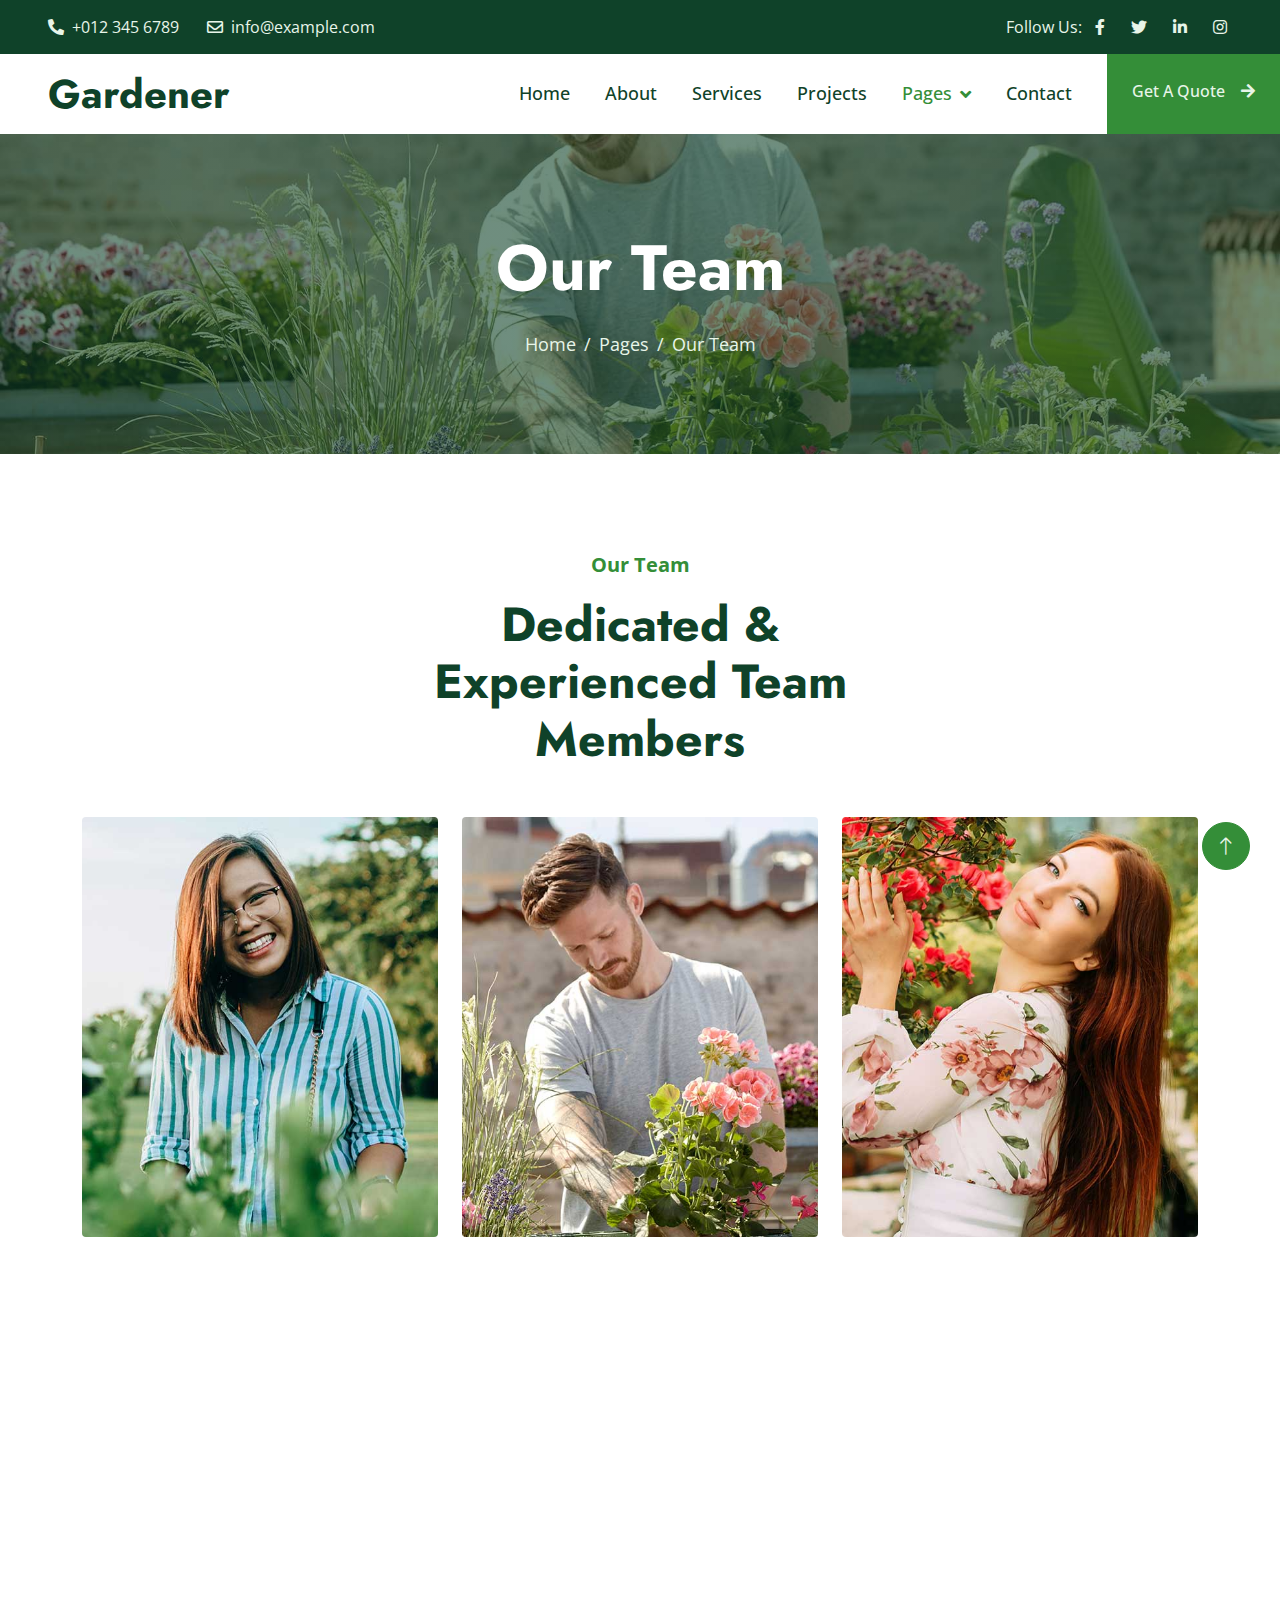
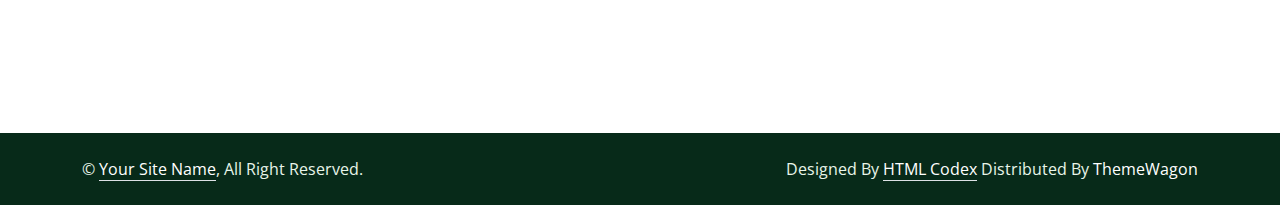
<file: team.html>
<!DOCTYPE html>
<html lang="en">

<head>
    <meta charset="utf-8">
    <title>Gardener - Gardening Website Template</title>
    <meta content="width=device-width, initial-scale=1.0" name="viewport">
    <meta content="" name="keywords">
    <meta content="" name="description">

    <!-- Favicon -->
    <link href="img/favicon.ico" rel="icon">

    <!-- Google Web Fonts -->
    <link rel="preconnect" href="https://fonts.googleapis.com">
    <link rel="preconnect" href="https://fonts.gstatic.com" crossorigin>
    <link href="https://fonts.googleapis.com/css2?family=Jost:wght@500;600;700&family=Open+Sans:wght@400;500&display=swap" rel="stylesheet">  

    <!-- Icon Font Stylesheet -->
    <link href="https://cdnjs.cloudflare.com/ajax/libs/font-awesome/5.10.0/css/all.min.css" rel="stylesheet">
    <link href="https://cdn.jsdelivr.net/npm/bootstrap-icons@1.4.1/font/bootstrap-icons.css" rel="stylesheet">

    <!-- Libraries Stylesheet -->
    <link href="lib/animate/animate.min.css" rel="stylesheet">
    <link href="lib/owlcarousel/assets/owl.carousel.min.css" rel="stylesheet">
    <link href="lib/lightbox/css/lightbox.min.css" rel="stylesheet">

    <!-- Customized Bootstrap Stylesheet -->
    <link href="css/bootstrap.min.css" rel="stylesheet">

    <!-- Template Stylesheet -->
    <link href="css/style.css" rel="stylesheet">
</head>

<body>
    <!-- Spinner Start -->
    <div id="spinner" class="show bg-white position-fixed translate-middle w-100 vh-100 top-50 start-50 d-flex align-items-center justify-content-center">
        <div class="spinner-border text-primary" role="status" style="width: 3rem; height: 3rem;"></div>
    </div>
    <!-- Spinner End -->


    <!-- Topbar Start -->
    <div class="container-fluid bg-dark text-light px-0 py-2">
        <div class="row gx-0 d-none d-lg-flex">
            <div class="col-lg-7 px-5 text-start">
                <div class="h-100 d-inline-flex align-items-center me-4">
                    <span class="fa fa-phone-alt me-2"></span>
                    <span>+012 345 6789</span>
                </div>
                <div class="h-100 d-inline-flex align-items-center">
                    <span class="far fa-envelope me-2"></span>
                    <span>info@example.com</span>
                </div>
            </div>
            <div class="col-lg-5 px-5 text-end">
                <div class="h-100 d-inline-flex align-items-center mx-n2">
                    <span>Follow Us:</span>
                    <a class="btn btn-link text-light" href=""><i class="fab fa-facebook-f"></i></a>
                    <a class="btn btn-link text-light" href=""><i class="fab fa-twitter"></i></a>
                    <a class="btn btn-link text-light" href=""><i class="fab fa-linkedin-in"></i></a>
                    <a class="btn btn-link text-light" href=""><i class="fab fa-instagram"></i></a>
                </div>
            </div>
        </div>
    </div>
    <!-- Topbar End -->


    <!-- Navbar Start -->
    <nav class="navbar navbar-expand-lg bg-white navbar-light sticky-top p-0">
        <a href="index.html" class="navbar-brand d-flex align-items-center px-4 px-lg-5">
            <h1 class="m-0">Gardener</h1>
        </a>
        <button type="button" class="navbar-toggler me-4" data-bs-toggle="collapse" data-bs-target="#navbarCollapse">
            <span class="navbar-toggler-icon"></span>
        </button>
        <div class="collapse navbar-collapse" id="navbarCollapse">
            <div class="navbar-nav ms-auto p-4 p-lg-0">
                <a href="index.html" class="nav-item nav-link">Home</a>
                <a href="about.html" class="nav-item nav-link">About</a>
                <a href="service.html" class="nav-item nav-link">Services</a>
                <a href="project.html" class="nav-item nav-link">Projects</a>
                <div class="nav-item dropdown">
                    <a href="#" class="nav-link dropdown-toggle active" data-bs-toggle="dropdown">Pages</a>
                    <div class="dropdown-menu bg-light m-0">
                        <a href="feature.html" class="dropdown-item">Features</a>
                        <a href="quote.html" class="dropdown-item">Free Quote</a>
                        <a href="team.html" class="dropdown-item active">Our Team</a>
                        <a href="testimonial.html" class="dropdown-item">Testimonial</a>
                        <a href="404.html" class="dropdown-item">404 Page</a>
                    </div>
                </div>
                <a href="contact.html" class="nav-item nav-link">Contact</a>
            </div>
            <a href="" class="btn btn-primary py-4 px-lg-4 rounded-0 d-none d-lg-block">Get A Quote<i class="fa fa-arrow-right ms-3"></i></a>
        </div>
    </nav>
    <!-- Navbar End -->


    <!-- Page Header Start -->
    <div class="container-fluid page-header py-5 mb-5 wow fadeIn" data-wow-delay="0.1s">
        <div class="container text-center py-5">
            <h1 class="display-3 text-white mb-4 animated slideInDown">Our Team</h1>
            <nav aria-label="breadcrumb animated slideInDown">
                <ol class="breadcrumb justify-content-center mb-0">
                    <li class="breadcrumb-item"><a href="#">Home</a></li>
                    <li class="breadcrumb-item"><a href="#">Pages</a></li>
                    <li class="breadcrumb-item active" aria-current="page">Our Team</li>
                </ol>
            </nav>
        </div>
    </div>
    <!-- Page Header End -->


    <!-- Team Start -->
    <div class="container-xxl py-5">
        <div class="container">
            <div class="text-center mx-auto wow fadeInUp" data-wow-delay="0.1s" style="max-width: 500px;">
                <p class="fs-5 fw-bold text-primary">Our Team</p>
                <h1 class="display-5 mb-5">Dedicated & Experienced Team Members</h1>
            </div>
            <div class="row g-4">
                <div class="col-lg-4 col-md-6 wow fadeInUp" data-wow-delay="0.1s">
                    <div class="team-item rounded">
                        <img class="img-fluid" src="img/team-1.jpg" alt="">
                        <div class="team-text">
                            <h4 class="mb-0">Doris Jordan</h4>
                            <p class="text-primary">Landscape Designer</p>
                            <div class="team-social d-flex">
                                <a class="btn btn-square rounded-circle me-2" href=""><i class="fab fa-facebook-f"></i></a>
                                <a class="btn btn-square rounded-circle me-2" href=""><i class="fab fa-twitter"></i></a>
                                <a class="btn btn-square rounded-circle me-2" href=""><i class="fab fa-instagram"></i></a>
                            </div>
                        </div>
                    </div>
                </div>
                <div class="col-lg-4 col-md-6 wow fadeInUp" data-wow-delay="0.3s">
                    <div class="team-item rounded">
                        <img class="img-fluid" src="img/team-2.jpg" alt="">
                        <div class="team-text">
                            <h4 class="mb-0">Johnny Ramirez</h4>
                            <p class="text-primary">Garden Designer</p>
                            <div class="team-social d-flex">
                                <a class="btn btn-square rounded-circle me-2" href=""><i class="fab fa-facebook-f"></i></a>
                                <a class="btn btn-square rounded-circle me-2" href=""><i class="fab fa-twitter"></i></a>
                                <a class="btn btn-square rounded-circle me-2" href=""><i class="fab fa-instagram"></i></a>
                            </div>
                        </div>
                    </div>
                </div>
                <div class="col-lg-4 col-md-6 wow fadeInUp" data-wow-delay="0.5s">
                    <div class="team-item rounded">
                        <img class="img-fluid" src="img/team-3.jpg" alt="">
                        <div class="team-text">
                            <h4 class="mb-0">Diana Wagner</h4>
                            <p class="text-primary">Senior Gardener</p>
                            <div class="team-social d-flex">
                                <a class="btn btn-square rounded-circle me-2" href=""><i class="fab fa-facebook-f"></i></a>
                                <a class="btn btn-square rounded-circle me-2" href=""><i class="fab fa-twitter"></i></a>
                                <a class="btn btn-square rounded-circle me-2" href=""><i class="fab fa-instagram"></i></a>
                            </div>
                        </div>
                    </div>
                </div>
            </div>
        </div>
    </div>
    <!-- Team End -->


    <!-- Footer Start -->
    <div class="container-fluid bg-dark text-light footer mt-5 py-5 wow fadeIn" data-wow-delay="0.1s">
        <div class="container py-5">
            <div class="row g-5">
                <div class="col-lg-3 col-md-6">
                    <h4 class="text-white mb-4">Our Office</h4>
                    <p class="mb-2"><i class="fa fa-map-marker-alt me-3"></i>123 Street, New York, USA</p>
                    <p class="mb-2"><i class="fa fa-phone-alt me-3"></i>+012 345 67890</p>
                    <p class="mb-2"><i class="fa fa-envelope me-3"></i>info@example.com</p>
                    <div class="d-flex pt-2">
                        <a class="btn btn-square btn-outline-light rounded-circle me-2" href=""><i class="fab fa-twitter"></i></a>
                        <a class="btn btn-square btn-outline-light rounded-circle me-2" href=""><i class="fab fa-facebook-f"></i></a>
                        <a class="btn btn-square btn-outline-light rounded-circle me-2" href=""><i class="fab fa-youtube"></i></a>
                        <a class="btn btn-square btn-outline-light rounded-circle me-2" href=""><i class="fab fa-linkedin-in"></i></a>
                    </div>
                </div>
                <div class="col-lg-3 col-md-6">
                    <h4 class="text-white mb-4">Services</h4>
                    <a class="btn btn-link" href="">Landscaping</a>
                    <a class="btn btn-link" href="">Pruning plants</a>
                    <a class="btn btn-link" href="">Urban Gardening</a>
                    <a class="btn btn-link" href="">Garden Maintenance</a>
                    <a class="btn btn-link" href="">Green Technology</a>
                </div>
                <div class="col-lg-3 col-md-6">
                    <h4 class="text-white mb-4">Quick Links</h4>
                    <a class="btn btn-link" href="">About Us</a>
                    <a class="btn btn-link" href="">Contact Us</a>
                    <a class="btn btn-link" href="">Our Services</a>
                    <a class="btn btn-link" href="">Terms & Condition</a>
                    <a class="btn btn-link" href="">Support</a>
                </div>
                <div class="col-lg-3 col-md-6">
                    <h4 class="text-white mb-4">Newsletter</h4>
                    <p>Dolor amet sit justo amet elitr clita ipsum elitr est.</p>
                    <div class="position-relative w-100">
                        <input class="form-control bg-light border-light w-100 py-3 ps-4 pe-5" type="text" placeholder="Your email">
                        <button type="button" class="btn btn-primary py-2 position-absolute top-0 end-0 mt-2 me-2">SignUp</button>
                    </div>
                </div>
            </div>
        </div>
    </div>
    <!-- Footer End -->


    <!-- Copyright Start -->
    <div class="container-fluid copyright py-4">
        <div class="container">
            <div class="row">
                <div class="col-md-6 text-center text-md-start mb-3 mb-md-0">
                    &copy; <a class="border-bottom" href="#">Your Site Name</a>, All Right Reserved.
                </div>
                <div class="col-md-6 text-center text-md-end">
                    <!--/*** This template is free as long as you keep the footer author’s credit link/attribution link/backlink. If you'd like to use the template without the footer author’s credit link/attribution link/backlink, you can purchase the Credit Removal License from "https://htmlcodex.com/credit-removal". Thank you for your support. ***/-->
                    Designed By <a class="border-bottom" href="https://htmlcodex.com">HTML Codex</a> Distributed By <a href="https://themewagon.com">ThemeWagon</a>
                </div>
            </div>
        </div>
    </div>
    <!-- Copyright End -->


    <!-- Back to Top -->
    <a href="#" class="btn btn-lg btn-primary btn-lg-square rounded-circle back-to-top"><i class="bi bi-arrow-up"></i></a>


    <!-- JavaScript Libraries -->
    <script src="https://code.jquery.com/jquery-3.4.1.min.js"></script>
    <script src="https://cdn.jsdelivr.net/npm/bootstrap@5.0.0/dist/js/bootstrap.bundle.min.js"></script>
    <script src="lib/wow/wow.min.js"></script>
    <script src="lib/easing/easing.min.js"></script>
    <script src="lib/waypoints/waypoints.min.js"></script>
    <script src="lib/owlcarousel/owl.carousel.min.js"></script>
    <script src="lib/counterup/counterup.min.js"></script>
    <script src="lib/parallax/parallax.min.js"></script>
    <script src="lib/isotope/isotope.pkgd.min.js"></script>
    <script src="lib/lightbox/js/lightbox.min.js"></script>

    <!-- Template Javascript -->
    <script src="js/main.js"></script>
</body>

</html>
</file>
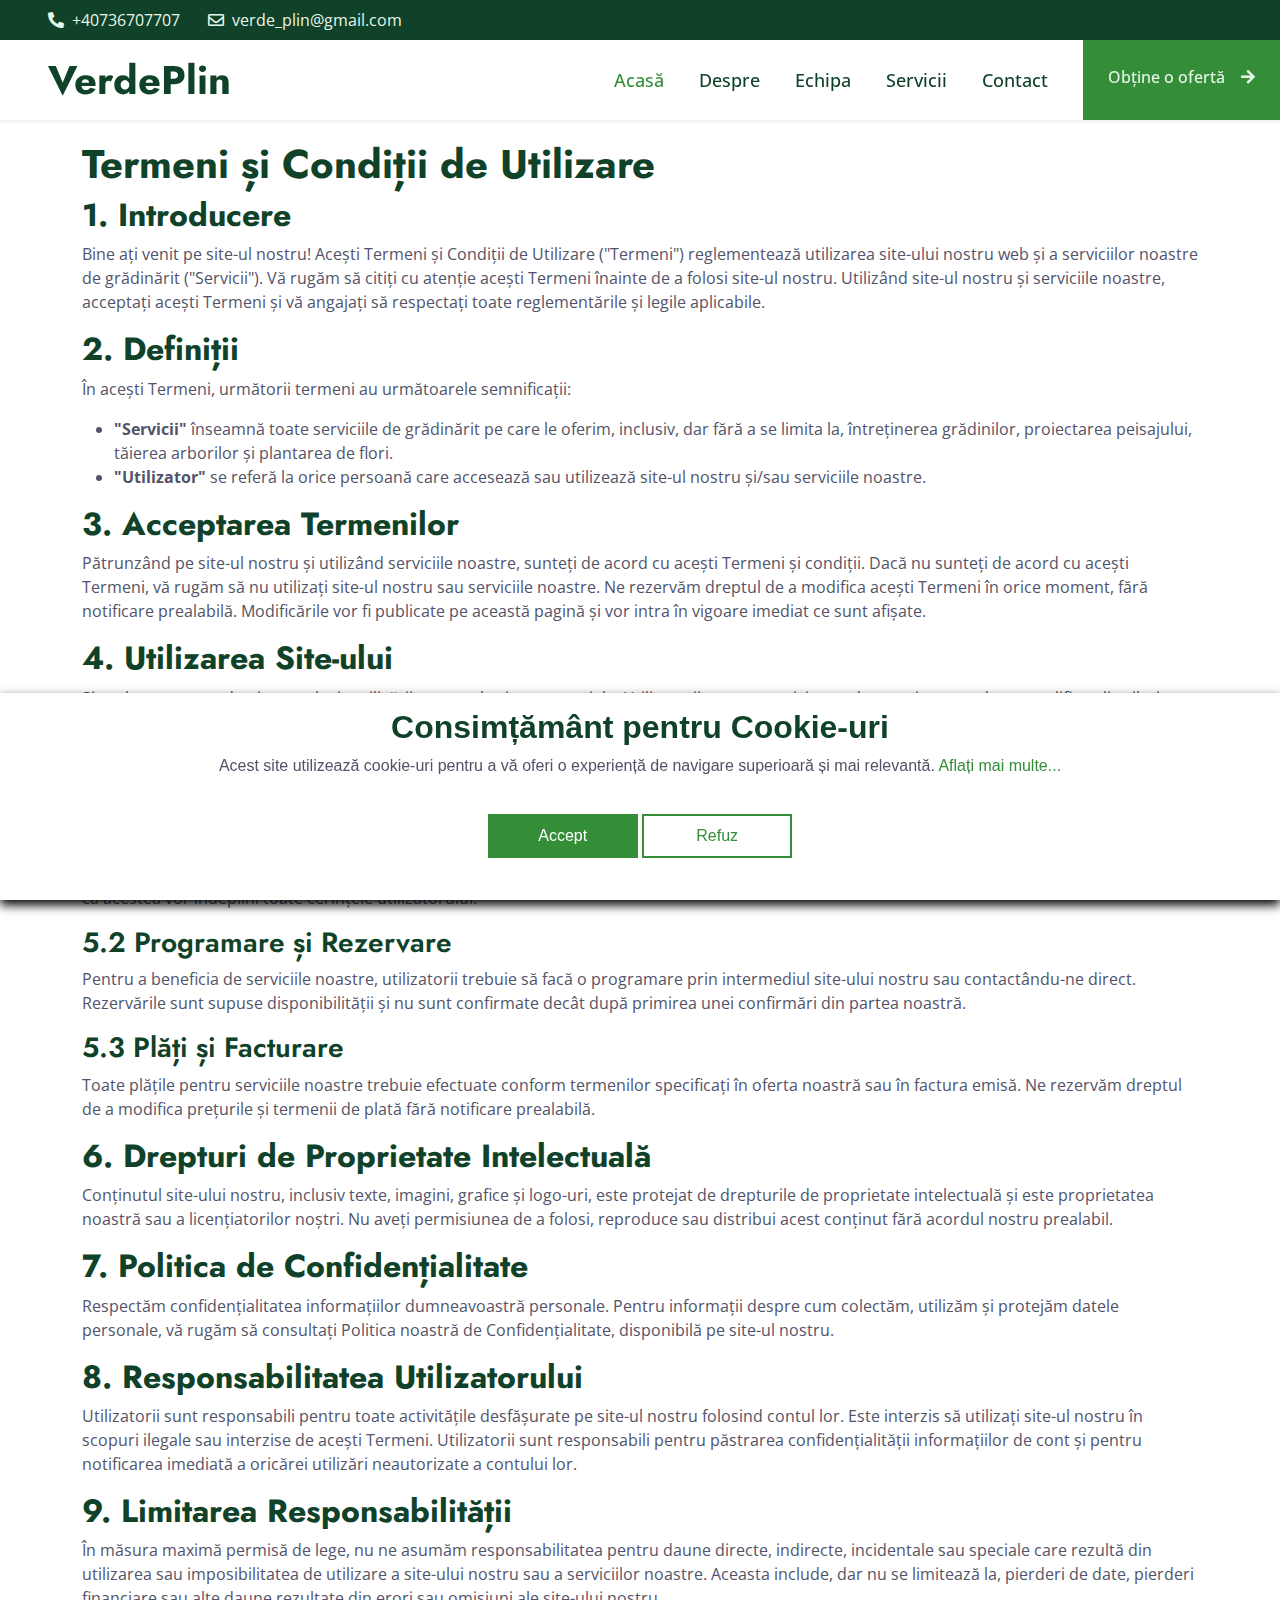
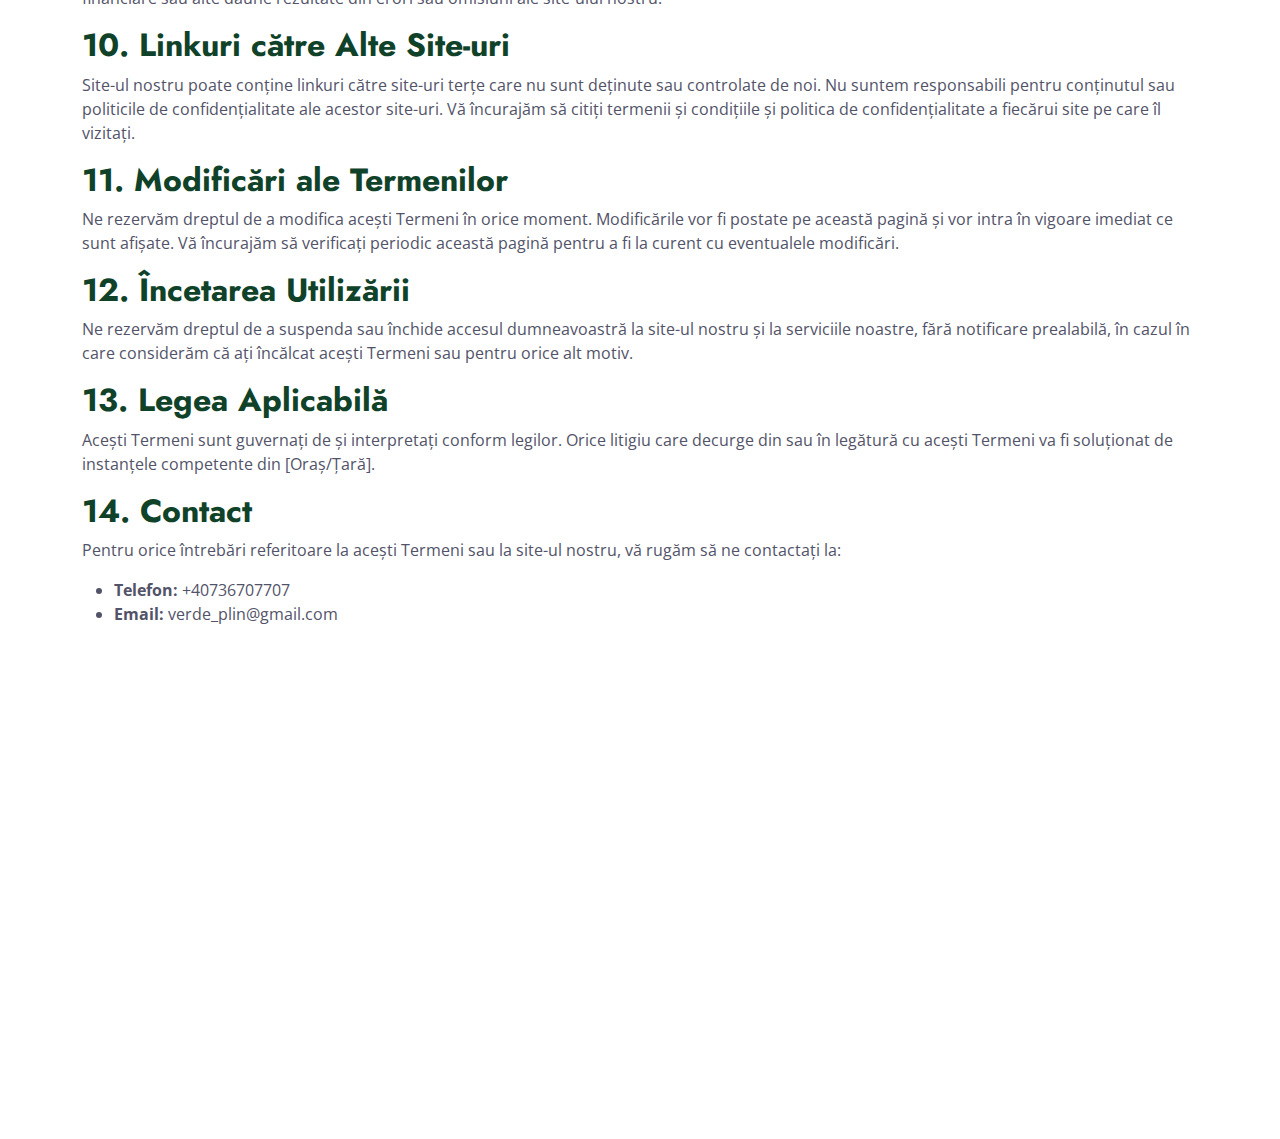
<file: terms-of-use.html>
<!DOCTYPE html>
<html lang="en">
    <head>
        <meta charset="utf-8" />
        <title>VerdePlin</title>
        <meta content="width=device-width, initial-scale=1.0" name="viewport" />
        <meta content="" name="keywords" />
        <meta content="" name="description" />

        <!-- Favicon -->
        <link href="img/favicon.ico" rel="icon" />

        <!-- Google Web Fonts -->
        <link rel="preconnect" href="https://fonts.googleapis.com" />
        <link rel="preconnect" href="https://fonts.gstatic.com" crossorigin />
        <link
            href="https://fonts.googleapis.com/css2?family=Jost:wght@500;600;700&family=Open+Sans:wght@400;500&display=swap"
            rel="stylesheet"
        />

        <!-- Icon Font Stylesheet -->
        <link
            href="https://cdnjs.cloudflare.com/ajax/libs/font-awesome/5.10.0/css/all.min.css"
            rel="stylesheet"
        />
        <link
            href="https://cdn.jsdelivr.net/npm/bootstrap-icons@1.4.1/font/bootstrap-icons.css"
            rel="stylesheet"
        />

        <!-- Libraries Stylesheet -->
        <link href="lib/animate/animate.min.css" rel="stylesheet" />
        <link
            href="lib/owlcarousel/assets/owl.carousel.min.css"
            rel="stylesheet"
        />
        <link href="lib/lightbox/css/lightbox.min.css" rel="stylesheet" />

        <!-- Customized Bootstrap Stylesheet -->
        <link href="css/bootstrap.min.css" rel="stylesheet" />

        <!-- Template Stylesheet -->
        <link href="css/style.css" rel="stylesheet" />
    </head>

    <body>
        <!-- Spinner Start -->
        <div
            id="spinner"
            class="show bg-white position-fixed translate-middle w-100 vh-100 top-50 start-50 d-flex align-items-center justify-content-center"
        >
            <div
                class="spinner-border text-primary"
                role="status"
                style="width: 3rem; height: 3rem"
            ></div>
        </div>
        <!-- Spinner End -->

        <!-- Topbar Start -->
        <div class="container-fluid bg-dark text-light px-0 py-2">
            <div class="row gx-0 d-none d-lg-flex">
                <div class="col-lg-7 px-5 text-start">
                    <div class="h-100 d-inline-flex align-items-center me-4">
                        <span class="fa fa-phone-alt me-2"></span>
                        <span>+40736707707</span>
                    </div>
                    <div class="h-100 d-inline-flex align-items-center">
                        <span class="far fa-envelope me-2"></span>
                        <span>verde_plin@gmail.com</span>
                    </div>
                </div>
            </div>
        </div>
        <!-- Topbar End -->

        <!-- Navbar Start -->
        <nav
            style="
                box-shadow: 0 0.125rem 0.25rem rgba(0, 0, 0, 0.075) !important;
            "
            class="navbar navbar-expand-lg bg-white navbar-light sticky-top p-0"
        >
            <a
                href="index.html"
                class="navbar-brand d-flex align-items-center px-4 px-lg-5"
            >
                <h1 class="m-0">VerdePlin</h1>
            </a>
            <button
                type="button"
                class="navbar-toggler me-4"
                data-bs-toggle="collapse"
                data-bs-target="#navbarCollapse"
            >
                <span class="navbar-toggler-icon"></span>
            </button>
            <div class="collapse navbar-collapse" id="navbarCollapse">
                <div class="navbar-nav ms-auto p-4 p-lg-0">
                    <a href="index.html" class="nav-item nav-link active"
                        >Acasă</a
                    >
                    <a href="index.html#about" class="nav-item nav-link"
                        >Despre</a
                    >
                    <a href="index.html#team" class="nav-item nav-link"
                        >Echipa</a
                    >
                    <a href="index.html#service" class="nav-item nav-link"
                        >Servicii</a
                    >
                    <a href="index.html#contact" class="nav-item nav-link"
                        >Contact</a
                    >
                </div>
                <a
                    href="index.html#about"
                    class="btn btn-primary py-4 px-lg-4 rounded-0 d-none d-lg-block"
                >
                    Obține o ofertă<i class="fa fa-arrow-right ms-3"></i>
                </a>
            </div>
        </nav>
        <!-- Navbar End -->

        <main>
            <article class="container additional-wrapper">
                <div class="page__content" style="padding: 20px 0px">
                    <h1>Termeni și Condiții de Utilizare</h1>
                    <h2>1. Introducere</h2>
                    <p>
                        Bine ați venit pe site-ul nostru! Acești Termeni și
                        Condiții de Utilizare ("Termeni") reglementează
                        utilizarea site-ului nostru web și a serviciilor noastre
                        de grădinărit ("Servicii"). Vă rugăm să citiți cu
                        atenție acești Termeni înainte de a folosi site-ul
                        nostru. Utilizând site-ul nostru și serviciile noastre,
                        acceptați acești Termeni și vă angajați să respectați
                        toate reglementările și legile aplicabile.
                    </p>

                    <h2>2. Definiții</h2>
                    <p>
                        În acești Termeni, următorii termeni au următoarele
                        semnificații:
                    </p>
                    <ul>
                        <li>
                            <strong>"Servicii"</strong> înseamnă toate
                            serviciile de grădinărit pe care le oferim,
                            inclusiv, dar fără a se limita la, întreținerea
                            grădinilor, proiectarea peisajului, tăierea
                            arborilor și plantarea de flori.
                        </li>
                        <li>
                            <strong>"Utilizator"</strong> se referă la orice
                            persoană care accesează sau utilizează site-ul
                            nostru și/sau serviciile noastre.
                        </li>
                    </ul>

                    <h2>3. Acceptarea Termenilor</h2>
                    <p>
                        Pătrunzând pe site-ul nostru și utilizând serviciile
                        noastre, sunteți de acord cu acești Termeni și condiții.
                        Dacă nu sunteți de acord cu acești Termeni, vă rugăm să
                        nu utilizați site-ul nostru sau serviciile noastre. Ne
                        rezervăm dreptul de a modifica acești Termeni în orice
                        moment, fără notificare prealabilă. Modificările vor fi
                        publicate pe această pagină și vor intra în vigoare
                        imediat ce sunt afișate.
                    </p>

                    <h2>4. Utilizarea Site-ului</h2>
                    <p>
                        Site-ul nostru este destinat exclusiv utilizării
                        personale și necomerciale. Utilizatorii nu au
                        permisiunea de a copia, reproduce, modifica, distribui,
                        transmite, publica sau crea lucrări derivate pe baza
                        conținutului site-ului nostru fără acordul nostru
                        prealabil și scris.
                    </p>

                    <h2>5. Servicii</h2>
                    <h3>5.1 Descrierea Serviciilor</h3>
                    <p>
                        Oferim o gamă variată de servicii de grădinărit,
                        inclusiv întreținerea grădinilor, proiectarea
                        peisajului, tăierea arborilor, plantarea de flori și
                        alte servicii similare. Toate serviciile sunt descrise
                        în detaliu pe site-ul nostru. Ne străduim să oferim
                        servicii de cea mai înaltă calitate, dar nu garantăm că
                        acestea vor îndeplini toate cerințele utilizatorului.
                    </p>

                    <h3>5.2 Programare și Rezervare</h3>
                    <p>
                        Pentru a beneficia de serviciile noastre, utilizatorii
                        trebuie să facă o programare prin intermediul site-ului
                        nostru sau contactându-ne direct. Rezervările sunt
                        supuse disponibilității și nu sunt confirmate decât după
                        primirea unei confirmări din partea noastră.
                    </p>

                    <h3>5.3 Plăți și Facturare</h3>
                    <p>
                        Toate plățile pentru serviciile noastre trebuie
                        efectuate conform termenilor specificați în oferta
                        noastră sau în factura emisă. Ne rezervăm dreptul de a
                        modifica prețurile și termenii de plată fără notificare
                        prealabilă.
                    </p>

                    <h2>6. Drepturi de Proprietate Intelectuală</h2>
                    <p>
                        Conținutul site-ului nostru, inclusiv texte, imagini,
                        grafice și logo-uri, este protejat de drepturile de
                        proprietate intelectuală și este proprietatea noastră
                        sau a licențiatorilor noștri. Nu aveți permisiunea de a
                        folosi, reproduce sau distribui acest conținut fără
                        acordul nostru prealabil.
                    </p>

                    <h2>7. Politica de Confidențialitate</h2>
                    <p>
                        Respectăm confidențialitatea informațiilor dumneavoastră
                        personale. Pentru informații despre cum colectăm,
                        utilizăm și protejăm datele personale, vă rugăm să
                        consultați Politica noastră de Confidențialitate,
                        disponibilă pe site-ul nostru.
                    </p>

                    <h2>8. Responsabilitatea Utilizatorului</h2>
                    <p>
                        Utilizatorii sunt responsabili pentru toate activitățile
                        desfășurate pe site-ul nostru folosind contul lor. Este
                        interzis să utilizați site-ul nostru în scopuri ilegale
                        sau interzise de acești Termeni. Utilizatorii sunt
                        responsabili pentru păstrarea confidențialității
                        informațiilor de cont și pentru notificarea imediată a
                        oricărei utilizări neautorizate a contului lor.
                    </p>

                    <h2>9. Limitarea Responsabilității</h2>
                    <p>
                        În măsura maximă permisă de lege, nu ne asumăm
                        responsabilitatea pentru daune directe, indirecte,
                        incidentale sau speciale care rezultă din utilizarea sau
                        imposibilitatea de utilizare a site-ului nostru sau a
                        serviciilor noastre. Aceasta include, dar nu se
                        limitează la, pierderi de date, pierderi financiare sau
                        alte daune rezultate din erori sau omisiuni ale
                        site-ului nostru.
                    </p>

                    <h2>10. Linkuri către Alte Site-uri</h2>
                    <p>
                        Site-ul nostru poate conține linkuri către site-uri
                        terțe care nu sunt deținute sau controlate de noi. Nu
                        suntem responsabili pentru conținutul sau politicile de
                        confidențialitate ale acestor site-uri. Vă încurajăm să
                        citiți termenii și condițiile și politica de
                        confidențialitate a fiecărui site pe care îl vizitați.
                    </p>

                    <h2>11. Modificări ale Termenilor</h2>
                    <p>
                        Ne rezervăm dreptul de a modifica acești Termeni în
                        orice moment. Modificările vor fi postate pe această
                        pagină și vor intra în vigoare imediat ce sunt afișate.
                        Vă încurajăm să verificați periodic această pagină
                        pentru a fi la curent cu eventualele modificări.
                    </p>

                    <h2>12. Încetarea Utilizării</h2>
                    <p>
                        Ne rezervăm dreptul de a suspenda sau închide accesul
                        dumneavoastră la site-ul nostru și la serviciile
                        noastre, fără notificare prealabilă, în cazul în care
                        considerăm că ați încălcat acești Termeni sau pentru
                        orice alt motiv.
                    </p>

                    <h2>13. Legea Aplicabilă</h2>
                    <p>
                        Acești Termeni sunt guvernați de și interpretați conform
                        legilor. Orice litigiu care decurge din sau în legătură
                        cu acești Termeni va fi soluționat de instanțele
                        competente din [Oraș/Țară].
                    </p>

                    <h2>14. Contact</h2>
                    <p>
                        Pentru orice întrebări referitoare la acești Termeni sau
                        la site-ul nostru, vă rugăm să ne contactați la:
                    </p>
                    <ul>
                        <li><strong>Telefon:</strong> +40736707707</li>
                        <li><strong>Email:</strong> verde_plin@gmail.com</li>
                    </ul>
                </div>
            </article>
        </main>
        <!-- Footer Start -->
        <div
            class="container-fluid bg-dark text-light footer mt-5 py-5 wow fadeIn"
            data-wow-delay="0.1s"
        >
            <div class="container py-5">
                <div class="row g-5">
                    <div class="col-lg-4 col-md-6">
                        <h4 class="text-white mb-4">VerdePlin</h4>
                        <p>
                            Îți mulțumim că ne-ai vizitat! Suntem dedicați să
                            îți oferim cele mai bune servicii de grădinărit,
                            ajutându-te să creezi un spațiu verde care să
                            reflecte personalitatea și stilul tău. Abonează-te
                            la newsletter-ul nostru pentru a fi la curent cu
                            ultimele noutăți, sfaturi utile și oferte exclusive.
                        </p>
                    </div>
                    <div class="col-lg-4 col-md-6">
                        <h4 class="text-white mb-4">Adresă</h4>
                        <p class="mb-2">
                            <i class="fa fa-map-marker-alt me-3"></i>CF 24443,
                            527075, România
                        </p>
                        <p class="mb-2">
                            <i class="fa fa-phone-alt me-3"></i>+40736707707
                        </p>
                        <p class="mb-2">
                            <i class="fa fa-envelope me-3"></i
                            >verde_plin@gmail.com
                        </p>
                    </div>
                    <div class="col-lg-4 col-md-6">
                        <h4 class="text-white mb-4">Link-uri rapide</h4>
                        <a class="btn btn-link" href="index.html#about"
                            >Despre noi</a
                        >
                        <a class="btn btn-link" href="index.html#contact"
                            >Contactează-ne</a
                        >
                        <a class="btn btn-link" href="index.html#service"
                            >Serviciile noastre</a
                        >
                        <a class="btn btn-link" href="privacy-policy.html"
                            >Politica de confidențialitate</a
                        >
                    </div>
                </div>
            </div>
        </div>

        <!-- Footer End -->

        <!-- Cookie banner -->
        <div class="cookie-wrapper show">
            <div>
                <i class="bx bx-cookie"></i>
                <h2 style="text-align: center">
                    Consimțământ pentru Cookie-uri
                </h2>
            </div>

            <div class="data">
                <p>
                    Acest site utilizează cookie-uri pentru a vă oferi o
                    experiență de navigare superioară și mai relevantă.
                    <a href="#">Aflați mai multe...</a>
                </p>
            </div>

            <div class="buttons">
                <button class="cookie-button" id="acceptBtn">Accept</button>
                <button class="cookie-button" id="declineBtn">Refuz</button>
            </div>
        </div>
        <!-- End Cookie banner -->

        <!-- Back to Top -->
        <a
            href="#"
            class="btn btn-lg btn-primary btn-lg-square rounded-circle back-to-top"
            ><i class="bi bi-arrow-up"></i
        ></a>

        <!-- JavaScript Libraries -->
        <script src="https://code.jquery.com/jquery-3.4.1.min.js"></script>
        <script src="https://cdn.jsdelivr.net/npm/bootstrap@5.0.0/dist/js/bootstrap.bundle.min.js"></script>
        <script src="lib/wow/wow.min.js"></script>
        <script src="lib/easing/easing.min.js"></script>
        <script src="lib/waypoints/waypoints.min.js"></script>
        <script src="lib/owlcarousel/owl.carousel.min.js"></script>
        <script src="lib/counterup/counterup.min.js"></script>
        <script src="lib/parallax/parallax.min.js"></script>
        <script src="lib/isotope/isotope.pkgd.min.js"></script>
        <script src="lib/lightbox/js/lightbox.min.js"></script>

        <!-- Template Javascript -->
        <script src="js/main.js"></script>
        <script src="js/cookiebanner.js"></script>
    </body>
</html>
</file>
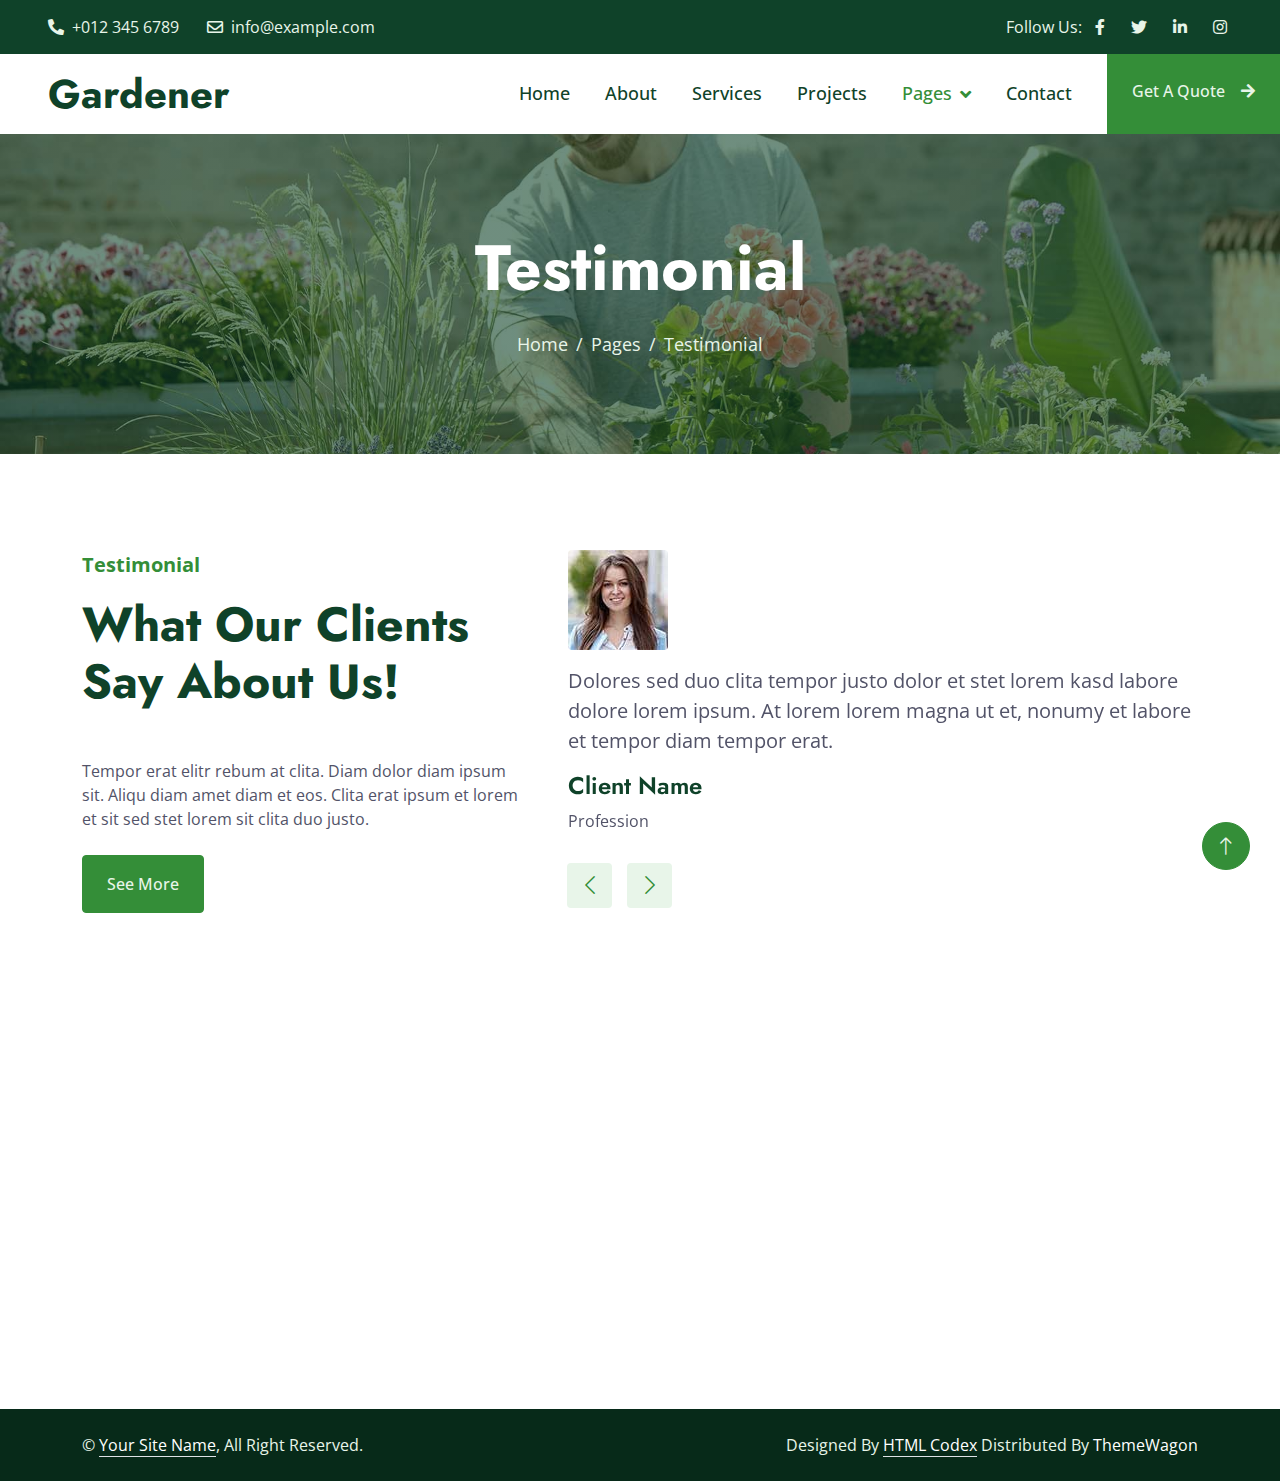
<file: testimonial.html>
<!DOCTYPE html>
<html lang="en">

<head>
    <meta charset="utf-8">
    <title>Gardener - Gardening Website Template</title>
    <meta content="width=device-width, initial-scale=1.0" name="viewport">
    <meta content="" name="keywords">
    <meta content="" name="description">

    <!-- Favicon -->
    <link href="img/favicon.ico" rel="icon">

    <!-- Google Web Fonts -->
    <link rel="preconnect" href="https://fonts.googleapis.com">
    <link rel="preconnect" href="https://fonts.gstatic.com" crossorigin>
    <link href="https://fonts.googleapis.com/css2?family=Jost:wght@500;600;700&family=Open+Sans:wght@400;500&display=swap" rel="stylesheet">  

    <!-- Icon Font Stylesheet -->
    <link href="https://cdnjs.cloudflare.com/ajax/libs/font-awesome/5.10.0/css/all.min.css" rel="stylesheet">
    <link href="https://cdn.jsdelivr.net/npm/bootstrap-icons@1.4.1/font/bootstrap-icons.css" rel="stylesheet">

    <!-- Libraries Stylesheet -->
    <link href="lib/animate/animate.min.css" rel="stylesheet">
    <link href="lib/owlcarousel/assets/owl.carousel.min.css" rel="stylesheet">
    <link href="lib/lightbox/css/lightbox.min.css" rel="stylesheet">

    <!-- Customized Bootstrap Stylesheet -->
    <link href="css/bootstrap.min.css" rel="stylesheet">

    <!-- Template Stylesheet -->
    <link href="css/style.css" rel="stylesheet">
</head>

<body>
    <!-- Spinner Start -->
    <div id="spinner" class="show bg-white position-fixed translate-middle w-100 vh-100 top-50 start-50 d-flex align-items-center justify-content-center">
        <div class="spinner-border text-primary" role="status" style="width: 3rem; height: 3rem;"></div>
    </div>
    <!-- Spinner End -->


    <!-- Topbar Start -->
    <div class="container-fluid bg-dark text-light px-0 py-2">
        <div class="row gx-0 d-none d-lg-flex">
            <div class="col-lg-7 px-5 text-start">
                <div class="h-100 d-inline-flex align-items-center me-4">
                    <span class="fa fa-phone-alt me-2"></span>
                    <span>+012 345 6789</span>
                </div>
                <div class="h-100 d-inline-flex align-items-center">
                    <span class="far fa-envelope me-2"></span>
                    <span>info@example.com</span>
                </div>
            </div>
            <div class="col-lg-5 px-5 text-end">
                <div class="h-100 d-inline-flex align-items-center mx-n2">
                    <span>Follow Us:</span>
                    <a class="btn btn-link text-light" href=""><i class="fab fa-facebook-f"></i></a>
                    <a class="btn btn-link text-light" href=""><i class="fab fa-twitter"></i></a>
                    <a class="btn btn-link text-light" href=""><i class="fab fa-linkedin-in"></i></a>
                    <a class="btn btn-link text-light" href=""><i class="fab fa-instagram"></i></a>
                </div>
            </div>
        </div>
    </div>
    <!-- Topbar End -->


    <!-- Navbar Start -->
    <nav class="navbar navbar-expand-lg bg-white navbar-light sticky-top p-0">
        <a href="index.html" class="navbar-brand d-flex align-items-center px-4 px-lg-5">
            <h1 class="m-0">Gardener</h1>
        </a>
        <button type="button" class="navbar-toggler me-4" data-bs-toggle="collapse" data-bs-target="#navbarCollapse">
            <span class="navbar-toggler-icon"></span>
        </button>
        <div class="collapse navbar-collapse" id="navbarCollapse">
            <div class="navbar-nav ms-auto p-4 p-lg-0">
                <a href="index.html" class="nav-item nav-link">Home</a>
                <a href="about.html" class="nav-item nav-link">About</a>
                <a href="service.html" class="nav-item nav-link">Services</a>
                <a href="project.html" class="nav-item nav-link">Projects</a>
                <div class="nav-item dropdown">
                    <a href="#" class="nav-link dropdown-toggle active" data-bs-toggle="dropdown">Pages</a>
                    <div class="dropdown-menu bg-light m-0">
                        <a href="feature.html" class="dropdown-item">Features</a>
                        <a href="quote.html" class="dropdown-item">Free Quote</a>
                        <a href="team.html" class="dropdown-item">Our Team</a>
                        <a href="testimonial.html" class="dropdown-item active">Testimonial</a>
                        <a href="404.html" class="dropdown-item">404 Page</a>
                    </div>
                </div>
                <a href="contact.html" class="nav-item nav-link">Contact</a>
            </div>
            <a href="" class="btn btn-primary py-4 px-lg-4 rounded-0 d-none d-lg-block">Get A Quote<i class="fa fa-arrow-right ms-3"></i></a>
        </div>
    </nav>
    <!-- Navbar End -->


    <!-- Page Header Start -->
    <div class="container-fluid page-header py-5 mb-5 wow fadeIn" data-wow-delay="0.1s">
        <div class="container text-center py-5">
            <h1 class="display-3 text-white mb-4 animated slideInDown">Testimonial</h1>
            <nav aria-label="breadcrumb animated slideInDown">
                <ol class="breadcrumb justify-content-center mb-0">
                    <li class="breadcrumb-item"><a href="#">Home</a></li>
                    <li class="breadcrumb-item"><a href="#">Pages</a></li>
                    <li class="breadcrumb-item active" aria-current="page">Testimonial</li>
                </ol>
            </nav>
        </div>
    </div>
    <!-- Page Header End -->


    <!-- Testimonial Start -->
    <div class="container-xxl py-5">
        <div class="container">
            <div class="row g-5">
                <div class="col-lg-5 wow fadeInUp" data-wow-delay="0.1s">
                    <p class="fs-5 fw-bold text-primary">Testimonial</p>
                    <h1 class="display-5 mb-5">What Our Clients Say About Us!</h1>
                    <p class="mb-4">Tempor erat elitr rebum at clita. Diam dolor diam ipsum sit. Aliqu diam amet diam et eos. Clita erat ipsum et lorem et sit sed stet lorem sit clita duo justo.</p>
                    <a class="btn btn-primary py-3 px-4" href="">See More</a>
                </div>
                <div class="col-lg-7 wow fadeInUp" data-wow-delay="0.5s">
                    <div class="owl-carousel testimonial-carousel">
                        <div class="testimonial-item">
                            <img class="img-fluid rounded mb-3" src="img/testimonial-1.jpg" alt="">
                            <p class="fs-5">Dolores sed duo clita tempor justo dolor et stet lorem kasd labore dolore lorem ipsum. At lorem lorem magna ut et, nonumy et labore et tempor diam tempor erat.</p>
                            <h4>Client Name</h4>
                            <span>Profession</span>
                        </div>
                        <div class="testimonial-item">
                            <img class="img-fluid rounded mb-3" src="img/testimonial-2.jpg" alt="">
                            <p class="fs-5">Dolores sed duo clita tempor justo dolor et stet lorem kasd labore dolore lorem ipsum. At lorem lorem magna ut et, nonumy et labore et tempor diam tempor erat.</p>
                            <h4>Client Name</h4>
                            <span>Profession</span>
                        </div>
                    </div>
                </div>
            </div>
        </div>
    </div>
    <!-- Testimonial End -->


    <!-- Footer Start -->
    <div class="container-fluid bg-dark text-light footer mt-5 py-5 wow fadeIn" data-wow-delay="0.1s">
        <div class="container py-5">
            <div class="row g-5">
                <div class="col-lg-3 col-md-6">
                    <h4 class="text-white mb-4">Our Office</h4>
                    <p class="mb-2"><i class="fa fa-map-marker-alt me-3"></i>123 Street, New York, USA</p>
                    <p class="mb-2"><i class="fa fa-phone-alt me-3"></i>+012 345 67890</p>
                    <p class="mb-2"><i class="fa fa-envelope me-3"></i>info@example.com</p>
                    <div class="d-flex pt-2">
                        <a class="btn btn-square btn-outline-light rounded-circle me-2" href=""><i class="fab fa-twitter"></i></a>
                        <a class="btn btn-square btn-outline-light rounded-circle me-2" href=""><i class="fab fa-facebook-f"></i></a>
                        <a class="btn btn-square btn-outline-light rounded-circle me-2" href=""><i class="fab fa-youtube"></i></a>
                        <a class="btn btn-square btn-outline-light rounded-circle me-2" href=""><i class="fab fa-linkedin-in"></i></a>
                    </div>
                </div>
                <div class="col-lg-3 col-md-6">
                    <h4 class="text-white mb-4">Services</h4>
                    <a class="btn btn-link" href="">Landscaping</a>
                    <a class="btn btn-link" href="">Pruning plants</a>
                    <a class="btn btn-link" href="">Urban Gardening</a>
                    <a class="btn btn-link" href="">Garden Maintenance</a>
                    <a class="btn btn-link" href="">Green Technology</a>
                </div>
                <div class="col-lg-3 col-md-6">
                    <h4 class="text-white mb-4">Quick Links</h4>
                    <a class="btn btn-link" href="">About Us</a>
                    <a class="btn btn-link" href="">Contact Us</a>
                    <a class="btn btn-link" href="">Our Services</a>
                    <a class="btn btn-link" href="">Terms & Condition</a>
                    <a class="btn btn-link" href="">Support</a>
                </div>
                <div class="col-lg-3 col-md-6">
                    <h4 class="text-white mb-4">Newsletter</h4>
                    <p>Dolor amet sit justo amet elitr clita ipsum elitr est.</p>
                    <div class="position-relative w-100">
                        <input class="form-control bg-light border-light w-100 py-3 ps-4 pe-5" type="text" placeholder="Your email">
                        <button type="button" class="btn btn-primary py-2 position-absolute top-0 end-0 mt-2 me-2">SignUp</button>
                    </div>
                </div>
            </div>
        </div>
    </div>
    <!-- Footer End -->


    <!-- Copyright Start -->
    <div class="container-fluid copyright py-4">
        <div class="container">
            <div class="row">
                <div class="col-md-6 text-center text-md-start mb-3 mb-md-0">
                    &copy; <a class="border-bottom" href="#">Your Site Name</a>, All Right Reserved.
                </div>
                <div class="col-md-6 text-center text-md-end">
                    <!--/*** This template is free as long as you keep the footer author’s credit link/attribution link/backlink. If you'd like to use the template without the footer author’s credit link/attribution link/backlink, you can purchase the Credit Removal License from "https://htmlcodex.com/credit-removal". Thank you for your support. ***/-->
                    Designed By <a class="border-bottom" href="https://htmlcodex.com">HTML Codex</a> Distributed By <a href="https://themewagon.com">ThemeWagon</a>
                </div>
            </div>
        </div>
    </div>
    <!-- Copyright End -->


    <!-- Back to Top -->
    <a href="#" class="btn btn-lg btn-primary btn-lg-square rounded-circle back-to-top"><i class="bi bi-arrow-up"></i></a>


    <!-- JavaScript Libraries -->
    <script src="https://code.jquery.com/jquery-3.4.1.min.js"></script>
    <script src="https://cdn.jsdelivr.net/npm/bootstrap@5.0.0/dist/js/bootstrap.bundle.min.js"></script>
    <script src="lib/wow/wow.min.js"></script>
    <script src="lib/easing/easing.min.js"></script>
    <script src="lib/waypoints/waypoints.min.js"></script>
    <script src="lib/owlcarousel/owl.carousel.min.js"></script>
    <script src="lib/counterup/counterup.min.js"></script>
    <script src="lib/parallax/parallax.min.js"></script>
    <script src="lib/isotope/isotope.pkgd.min.js"></script>
    <script src="lib/lightbox/js/lightbox.min.js"></script>

    <!-- Template Javascript -->
    <script src="js/main.js"></script>
</body>

</html>
</file>
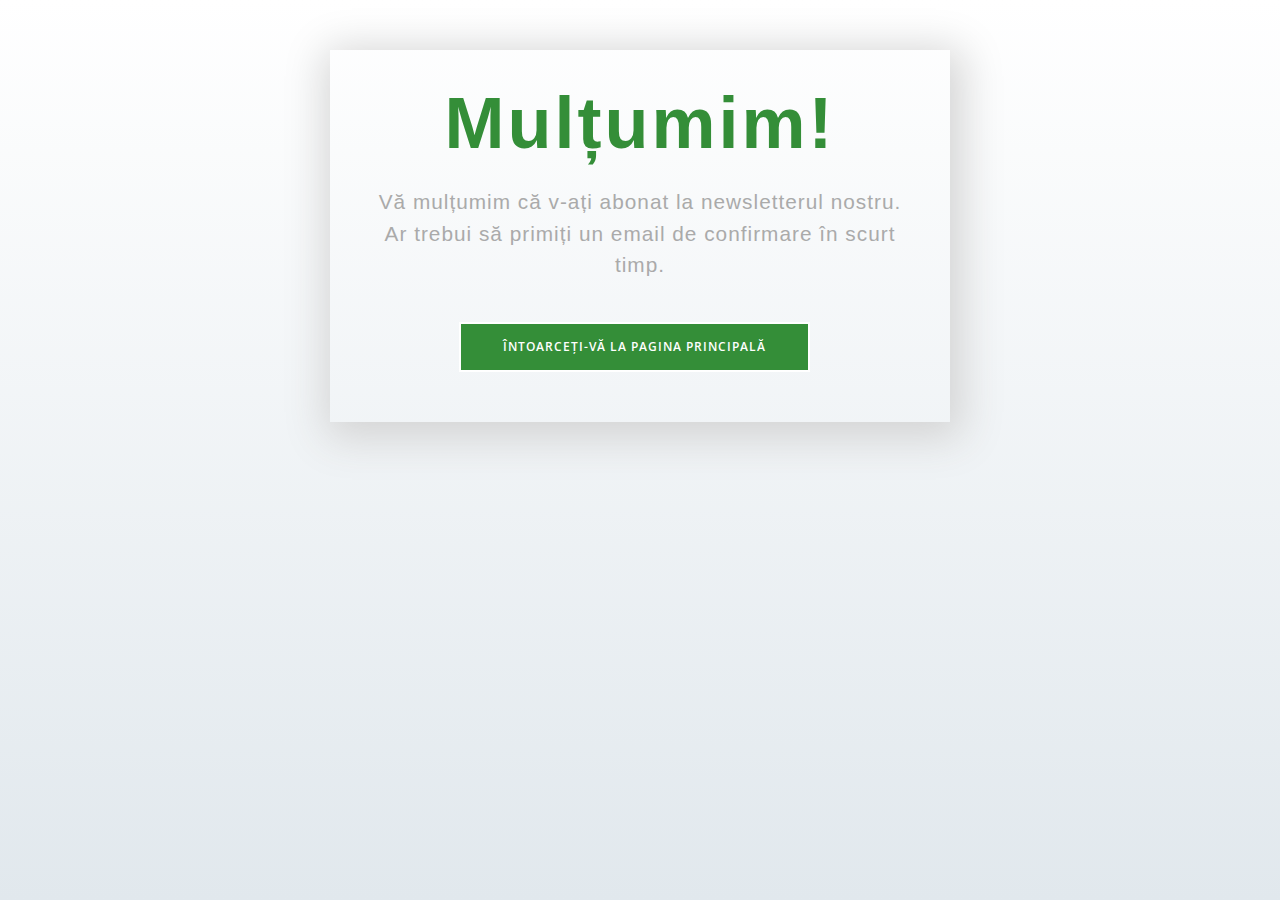
<file: thanks.html>
<!DOCTYPE html>
<html lang="en">
    <head>
        <meta charset="utf-8" />
        <title>VerdePlin</title>
        <meta content="width=device-width, initial-scale=1.0" name="viewport" />
        <meta content="" name="keywords" />
        <meta content="" name="description" />

        <!-- Favicon -->
        <link href="img/favicon.ico" rel="icon" />

        <!-- Google Web Fonts -->
        <link rel="preconnect" href="https://fonts.googleapis.com" />
        <link rel="preconnect" href="https://fonts.gstatic.com" crossorigin />
        <link
            href="https://fonts.googleapis.com/css2?family=Jost:wght@500;600;700&family=Open+Sans:wght@400;500&display=swap"
            rel="stylesheet"
        />

        <!-- Icon Font Stylesheet -->
        <link
            href="https://cdnjs.cloudflare.com/ajax/libs/font-awesome/5.10.0/css/all.min.css"
            rel="stylesheet"
        />
        <link
            href="https://cdn.jsdelivr.net/npm/bootstrap-icons@1.4.1/font/bootstrap-icons.css"
            rel="stylesheet"
        />

        <!-- Libraries Stylesheet -->
        <link href="lib/animate/animate.min.css" rel="stylesheet" />
        <link
            href="lib/owlcarousel/assets/owl.carousel.min.css"
            rel="stylesheet"
        />
        <link href="lib/lightbox/css/lightbox.min.css" rel="stylesheet" />

        <!-- Customized Bootstrap Stylesheet -->
        <link href="css/bootstrap.min.css" rel="stylesheet" />

        <!-- Template Stylesheet -->
        <link href="css/style.css" rel="stylesheet" />
        <link href="css/thanks.css" rel="stylesheet" />
    </head>
    <body>
        <div class="content">
            <div class="wrapper-1">
                <div class="wrapper-2">
                    <h1>Mulțumim!</h1>
                    <p>Vă mulțumim că v-ați abonat la newsletterul nostru.</p>
                    <p>
                        Ar trebui să primiți un email de confirmare în scurt
                        timp.
                    </p>
                    <a href="index.html">
                        <button class="go-home">
                            Întoarceți-vă la pagina principală
                        </button>
                    </a>
                </div>
            </div>
        </div>
    </body>
</html>
</file>
<file: css/style.css>
/********** Template CSS **********/
:root {
    --primary: #348e38;
    --secondary: #525368;
    --light: #e8f5e9;
    --dark: #0f4229;
}

.back-to-top {
    position: fixed;
    display: none;
    right: 30px;
    bottom: 30px;
    z-index: 99;
}

h1,
.h1,
h2,
.h2,
.fw-bold {
    font-weight: 700 !important;
}

h3,
.h3,
h4,
.h4,
.fw-medium {
    font-weight: 600 !important;
}

h5,
.h5,
h6,
.h6,
.fw-semi-bold {
    font-weight: 500 !important;
}

/*** Spinner ***/
#spinner {
    opacity: 0;
    visibility: hidden;
    transition: opacity 0.5s ease-out, visibility 0s linear 0.5s;
    z-index: 99999;
}

#spinner.show {
    transition: opacity 0.5s ease-out, visibility 0s linear 0s;
    visibility: visible;
    opacity: 1;
}

/*** Button ***/
.btn {
    transition: 0.5s;
    font-weight: 500;
}

.btn-primary,
.btn-outline-primary:hover {
    color: var(--light);
}

.btn-square {
    width: 38px;
    height: 38px;
}

.btn-sm-square {
    width: 32px;
    height: 32px;
}

.btn-lg-square {
    width: 48px;
    height: 48px;
}

.btn-square,
.btn-sm-square,
.btn-lg-square {
    padding: 0;
    display: flex;
    align-items: center;
    justify-content: center;
    font-weight: normal;
}

/*** Navbar ***/
.navbar.sticky-top {
    top: -100px;
    transition: 0.5s;
}

.navbar .navbar-brand,
.navbar a.btn {
    height: 80px;
}

.navbar .navbar-nav .nav-link {
    margin-right: 35px;
    padding: 25px 0;
    color: var(--dark);
    font-size: 18px;
    font-weight: 500;
    outline: none;
}

.navbar .navbar-nav .nav-link:hover,
.navbar .navbar-nav .nav-link.active {
    color: var(--primary);
}

.navbar .dropdown-toggle::after {
    border: none;
    content: '\f107';
    font-family: 'Font Awesome 5 Free';
    font-weight: 900;
    vertical-align: middle;
    margin-left: 8px;
}

@media (max-width: 991.98px) {
    .navbar .navbar-nav .nav-link {
        margin-right: 0;
        padding: 10px 0;
    }

    .navbar .navbar-nav {
        border-top: 1px solid #eeeeee;
    }
}

@media (min-width: 992px) {
    .navbar .nav-item .dropdown-menu {
        display: block;
        border: none;
        margin-top: 0;
        top: 150%;
        opacity: 0;
        visibility: hidden;
        transition: 0.5s;
    }

    .navbar .nav-item:hover .dropdown-menu {
        top: 100%;
        visibility: visible;
        transition: 0.5s;
        opacity: 1;
    }
}

/*** Header ***/
.carousel-caption {
    top: 0;
    left: 0;
    right: 0;
    bottom: 0;
    display: flex;
    align-items: center;
    justify-content: center;
    text-align: center;
    background: rgba(15, 66, 41, 0.6);
    z-index: 1;
}

.carousel-control-prev,
.carousel-control-next {
    width: 15%;
}

.carousel-control-prev-icon,
.carousel-control-next-icon {
    width: 3rem;
    height: 3rem;
    border-radius: 3rem;
    background-color: var(--primary);
    border: 10px solid var(--primary);
}

@media (max-width: 768px) {
    #header-carousel .carousel-item {
        position: relative;
        min-height: 450px;
    }

    #header-carousel .carousel-item img {
        position: absolute;
        width: 100%;
        height: 100%;
        object-fit: cover;
    }
}

.page-header {
    background: linear-gradient(rgba(15, 66, 41, 0.6), rgba(15, 66, 41, 0.6)),
        url(../img/carousel-1.jpg) center center no-repeat;
    background-size: cover;
}

.page-header .breadcrumb-item + .breadcrumb-item::before {
    color: var(--light);
}

.page-header .breadcrumb-item,
.page-header .breadcrumb-item a {
    font-size: 18px;
    color: var(--light);
}

/*** Top Feature ***/
@media (min-width: 991.98px) {
    .top-feature {
        position: relative;
        margin-top: -80px;
        z-index: 1;
    }
}

/*** Facts & Quote ***/
.facts,
.quote {
    background: rgba(15, 66, 41, 0.6);
}

/*** Service ***/
.service-item {
    position: relative;
    text-align: center;
}

.service-item .service-img {
    position: absolute;
    width: 100%;
    height: 100%;
    top: 0;
    left: 0;
    overflow: hidden;
    z-index: -1;
}

.service-item .service-img img {
    position: absolute;
    width: 100%;
    height: 100%;
    left: 0;
    object-fit: cover;
    transform: scale(1.2);
    transition: 0.3s;
    z-index: -1;
}

.service-item:hover .service-img img {
    transform: scale(1);
}

.service-item .service-text {
    background: #ffffff;
    box-shadow: 0 0 45px rgba(0, 0, 0, 0.08);
    transition: 0.3s;
}

.service-item:hover .service-text {
    background: rgba(15, 66, 41, 0.6);
}

.service-item .service-text h4,
.service-item .service-text p {
    transition: 0.3;
}

.service-item:hover .service-text h4 {
    color: #ffffff;
}

.service-item:hover .service-text p {
    color: var(--light);
}

.service-item .service-text .btn-square {
    width: 100px;
    height: 100px;
    background: transparent;
    transition: 0.5s;
}

.service-item:hover .service-text .btn-square {
    background: var(--light);
}

.service-item .service-text .btn {
    width: 31px;
    height: 31px;
    display: inline-flex;
    align-items: center;
    color: var(--dark);
    background: var(--light);
    white-space: nowrap;
    overflow: hidden;
    transition: 0.3s;
}

.service-item:hover .service-text .btn {
    width: 112px;
}

/*** Project Portfolio ***/
#portfolio-flters {
    display: inline-block;
    background: var(--light);
    padding: 10px 15px;
}

#portfolio-flters li {
    display: inline-block;
    font-weight: 500;
    color: var(--primary);
    cursor: pointer;
    transition: 0.5s;
    border-bottom: 2px solid transparent;
}

#portfolio-flters li:hover,
#portfolio-flters li.active {
    color: var(--dark);
    border-color: var(--dark);
}

.portfolio-inner {
    position: relative;
    overflow: hidden;
}

.portfolio-inner::before,
.portfolio-inner::after {
    position: absolute;
    content: '';
    width: 0;
    height: 100%;
    top: 0;
    left: 0;
    background: rgba(15, 66, 41, 0.6);
    transition: 0.5s;
}

.portfolio-inner::after {
    left: auto;
    right: 0;
}

.portfolio-inner:hover::before,
.portfolio-inner:hover::after {
    width: 50%;
}

.portfolio-inner .portfolio-text {
    position: absolute;
    width: 100%;
    height: 100%;
    top: 0;
    left: 0;
    display: flex;
    flex-direction: column;
    align-items: center;
    justify-content: center;
    transition: 0.5s;
    z-index: 3;
    opacity: 0;
}

.portfolio-inner:hover .portfolio-text {
    transition-delay: 0.3s;
    opacity: 1;
}

.portfolio-inner .portfolio-text .btn {
    background: var(--light);
    color: var(--primary);
}

.portfolio-inner .portfolio-text .btn:hover {
    background: var(--primary);
    color: var(--light);
}

/*** Team ***/
.team-item {
    position: relative;
    overflow: hidden;
}

.team-item .team-text {
    position: absolute;
    width: calc(100% - 45px);
    left: -100%;
    bottom: 45px;
    padding: 1.5rem;
    background: #ffffff;
    border-radius: 0 4px 4px 0;
    opacity: 0;
    transition: 0.5s;
}

.team-item:hover .team-text {
    left: 0;
    opacity: 1;
}

.team-item .team-social .btn {
    background: var(--light);
    color: var(--primary);
}

.team-item .team-social .btn:hover {
    background: var(--primary);
    color: var(--light);
}

.team-item .team-img .team-social {
    position: absolute;
    width: 100%;
    height: 100%;
    top: 0;
    left: 0;
    display: flex;
    align-items: center;
    justify-content: center;
    transition: 0.5s;
    z-index: 3;
    opacity: 0;
}

.team-item:hover .team-img .team-social {
    transition-delay: 0.3s;
    opacity: 1;
}

/*** Testimonial ***/

.testimonial-carousel .owl-item img {
    width: 100px;
    height: 100px;
}

.testimonial-carousel .owl-nav {
    margin-top: 30px;
    display: flex;
}

.testimonial-carousel .owl-nav .owl-prev,
.testimonial-carousel .owl-nav .owl-next {
    margin-right: 15px;
    width: 45px;
    height: 45px;
    display: flex;
    align-items: center;
    justify-content: center;
    color: var(--primary);
    background: var(--light);
    border-radius: 4px;
    font-size: 22px;
    transition: 0.5s;
}

.testimonial-carousel .owl-nav .owl-prev:hover,
.testimonial-carousel .owl-nav .owl-next:hover {
    background: var(--primary);
    color: var(--light);
}

/*** Footer ***/
.footer .btn.btn-link {
    display: block;
    margin-bottom: 5px;
    padding: 0;
    text-align: left;
    color: var(--light);
    font-weight: normal;
    text-transform: capitalize;
    transition: 0.3s;
}

.footer .btn.btn-link::before {
    position: relative;
    content: '\f105';
    font-family: 'Font Awesome 5 Free';
    font-weight: 900;
    margin-right: 10px;
}

.footer .btn.btn-link:hover {
    color: var(--primary);
    letter-spacing: 1px;
    box-shadow: none;
}

.copyright {
    color: var(--light);
    background: #072a19;
}

.copyright a {
    color: #ffffff;
}

.copyright a:hover {
    color: var(--primary);
}
.cookie-wrapper {
    position: fixed;
    bottom: 0px;
    right: 0;
    width: 100%;
    background: #fff;
    padding: 15px 25px 22px;
    transition: right 0.3s ease;
    box-shadow: 0 5px 10px rgb(0, 0, 0);
    z-index: 999;
}

.cookie-wrapper * {
    font-family: 'Raleway', sans-serif;
}

.cookie-wrapper .show {
    right: 20px;
}

.hidden {
    display: none;
}
header i {
    color: #348e38;
    font-size: 32px;
    text-align: center;
}
header h2 {
    color: #348e38;
    font-weight: 500;
    text-align: center;
}
.data {
    text-align: center;
}
.data p a {
    color: #348e38;
    text-decoration: none;
    text-align: center !important;
}
.data p a:hover {
    text-decoration: underline;
}
.buttons {
    padding: 20px 0px;
    text-align: center;
}
.buttons .cookie-button {
    border: 2px solid #348e38;
    color: #fff;
    padding: 8px 0;
    background: #348e38;
    cursor: pointer;
    width: calc(100% / 2 - 10px);
    transition: all 0.5s ease;
    max-width: 150px;
    border-radius: 0px;
}
.buttons #acceptBtn:hover {
    background-color: transparent;
    color: #348e38;
}
#declineBtn {
    background-color: #fff;
    color: #348e38;
}
#declineBtn:hover {
    background-color: #348e38;
    color: #fff;
}
/* Footer Style */
</file>
<file: css/thanks.css>
* {
    box-sizing: border-box;
}
body {
    background: #ffffff;
    background: linear-gradient(to bottom, #ffffff 0%, #e1e8ed 100%);
    filter: progid:DXImageTransform.Microsoft.gradient( startColorstr='#ffffff', endColorstr='#e1e8ed',GradientType=0 );
    height: 100%;
    margin: 0;
    background-repeat: no-repeat;
    background-attachment: fixed;
}

.wrapper-1 {
    width: 100%;
    height: 100vh;
    display: flex;
    flex-direction: column;
}
.wrapper-2 {
    padding: 30px;
    text-align: center;
}
h1 {
    font-family: 'Raleway', sans-serif;
    font-size: 4em;
    letter-spacing: 3px;
    color: #348e38;
    margin: 0;
    margin-bottom: 20px;
}
.wrapper-2 p {
    margin: 0;
    font-size: 1.3em;
    color: #aaa;
    font-family: 'Raleway', sans-serif;
    letter-spacing: 1px;
}
.go-home {
    background: #348e38;
    border: 2px solid #ffffff;
    color: #ffffff;
    font-weight: 600;
    letter-spacing: 1px;
    font-size: 12px;
    padding: 14px 42px;
    margin-top: 42px;
    margin-right: 12px;
    -webkit-transition: all 0.4s ease-in-out;
    transition: all 0.4s ease-in-out;
    visibility: visible;
    animation-delay: 2.3s;
    animation-name: fadeInUp;
    text-decoration: none;
    text-transform: uppercase;
    cursor: pointer;
    border-radius: 0px;
}
.go-home:hover {
    background: transparent;
    border-color: #348e38;
}
a:hover .go-home {
    color: #348e38;
}
.go-home a {
    text-decoration: none;
    color: #fff;
}

.footer-like {
    margin-top: auto;
    background: #d7e6fe;
    padding: 6px;
    text-align: center;
}
.footer-like p {
    margin: 0;
    padding: 4px;
    color: #ffc107;
    font-family: 'Source Sans Pro', sans-serif;
    letter-spacing: 1px;
}
.footer-like p a {
    text-decoration: none;
    color: #ffc107;
    font-weight: 600;
}

@media (min-width: 360px) {
    h1 {
        font-size: 4.5em;
    }
    .go-home {
        margin-bottom: 20px;
    }
}

@media (min-width: 600px) {
    .content {
        max-width: 1000px;
        margin: 0 auto;
    }
    .wrapper-1 {
        height: initial;
        max-width: 620px;
        margin: 0 auto;
        margin-top: 50px;
        box-shadow: 4px 8px 40px 8px lightgray;
    }
}
</file>
